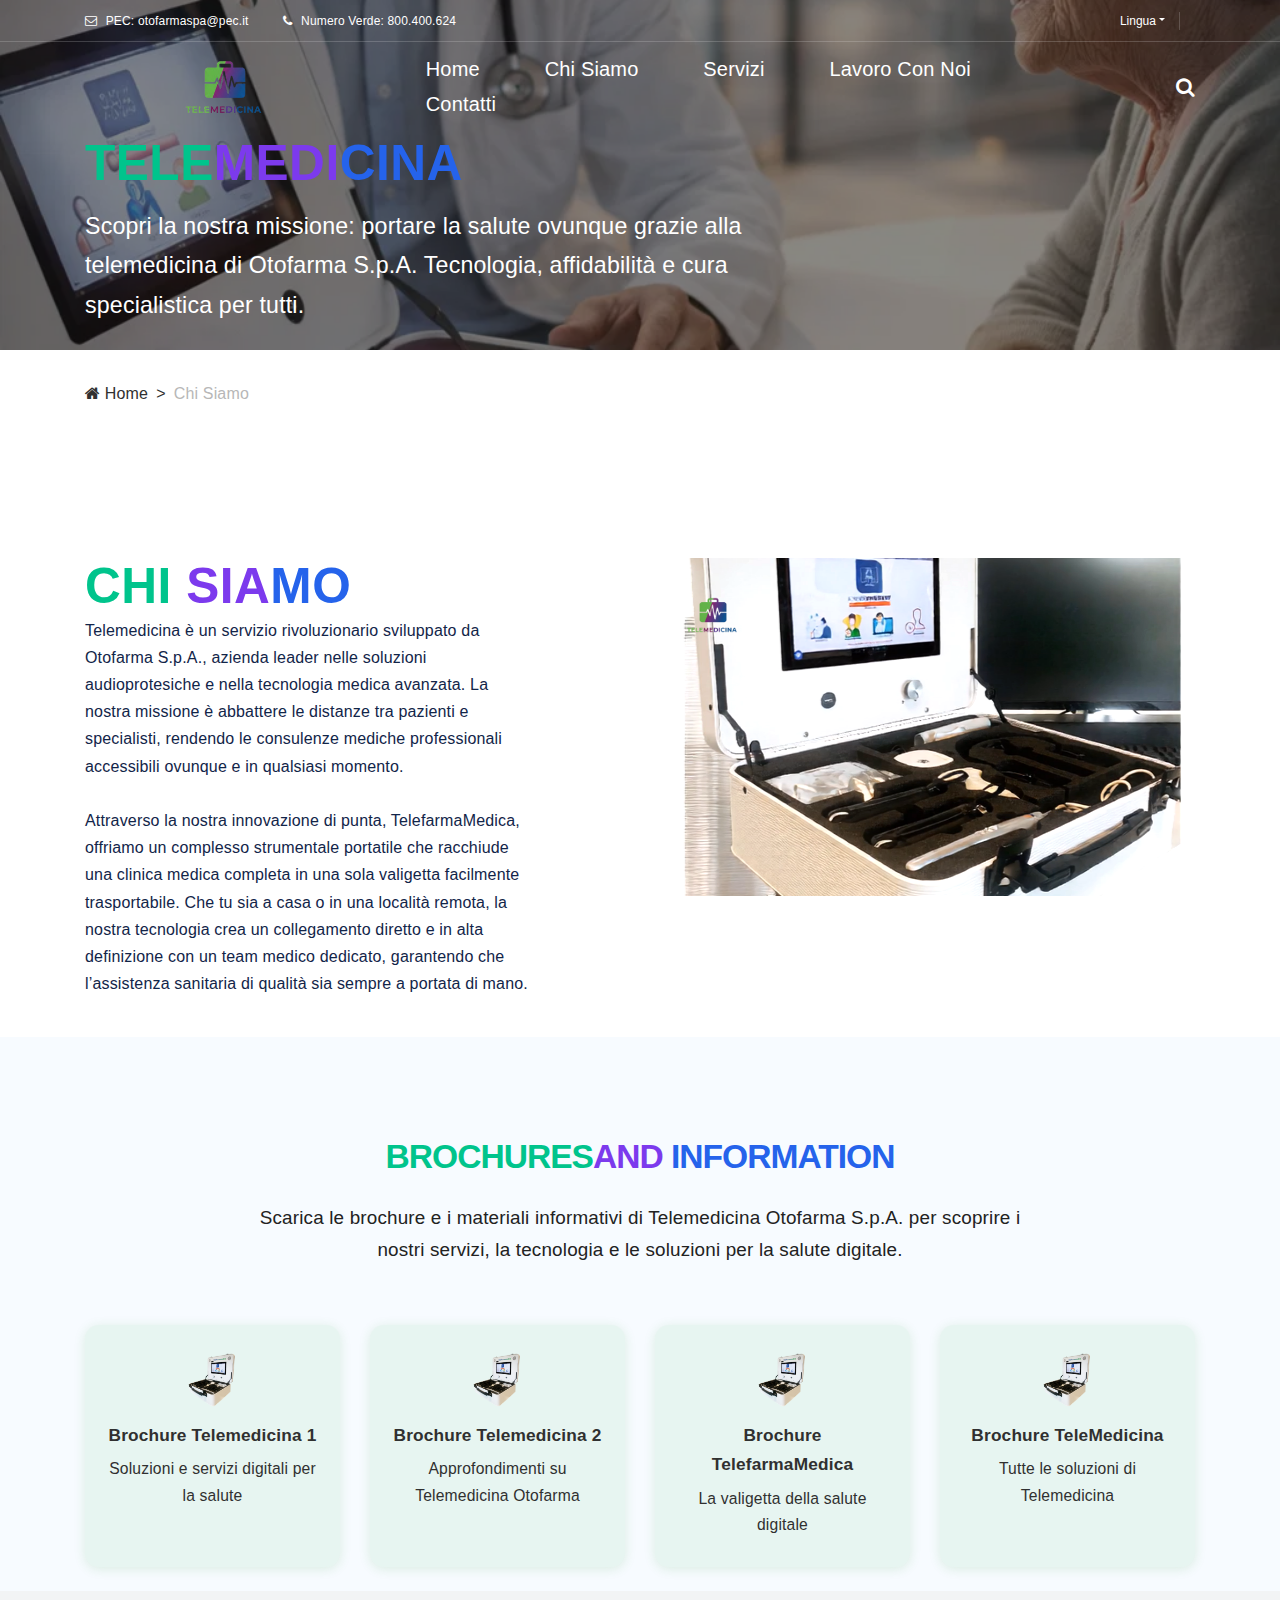
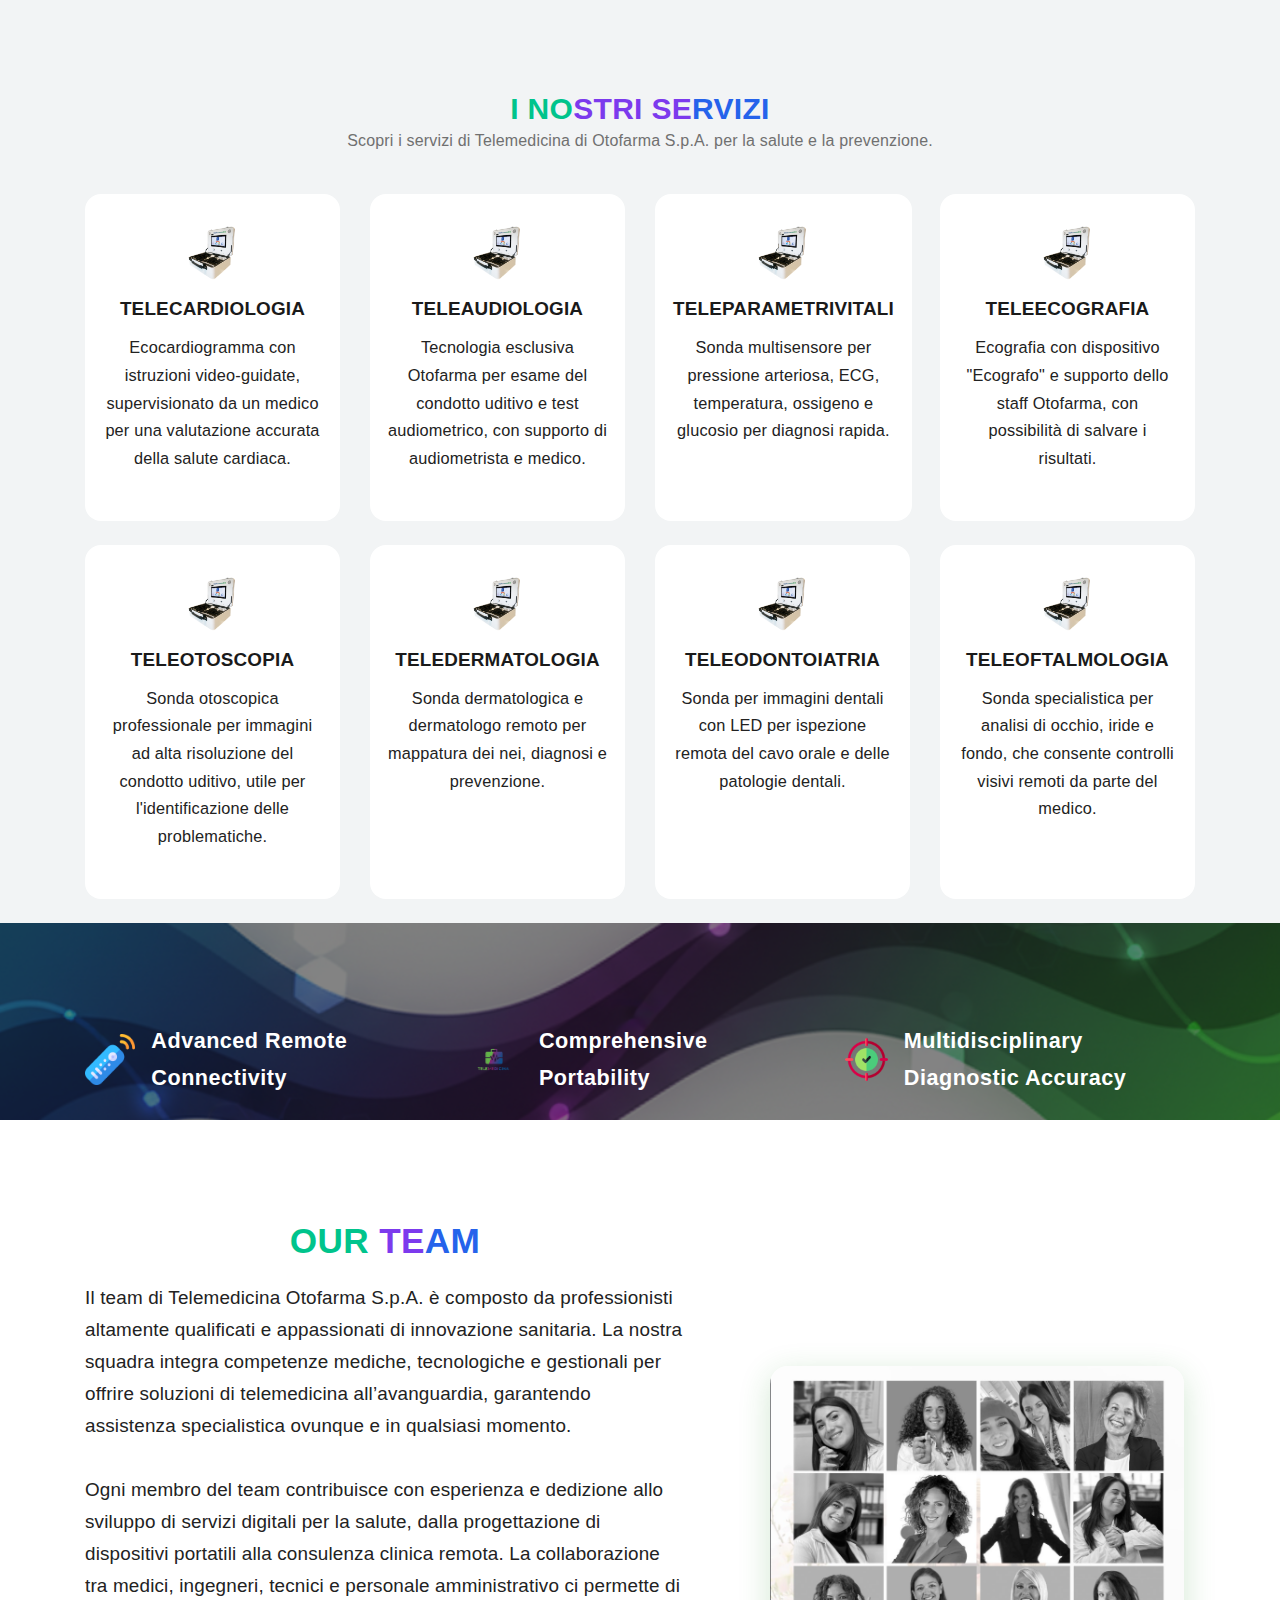
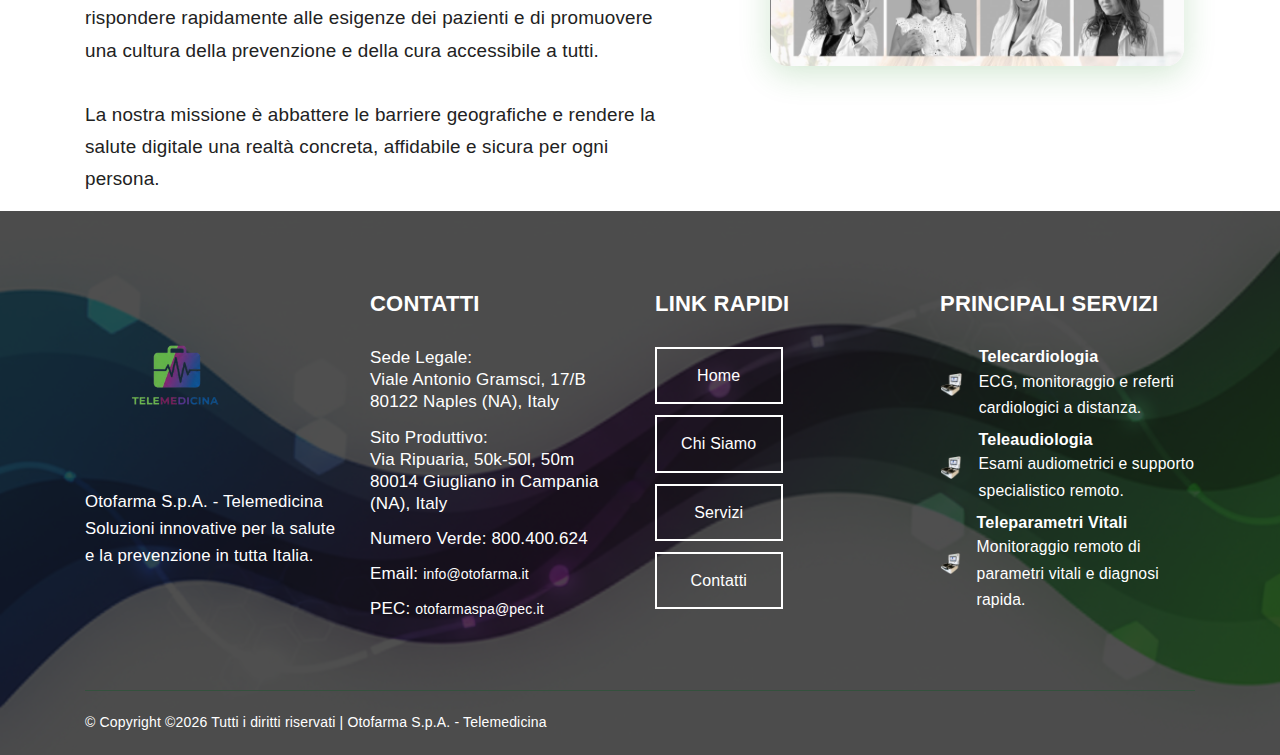
<file: about.html>
<!-- This file will be renamed to who_we_are.html -->
<html lang="it">

<head>
    <meta charset="UTF-8">
    <meta name="description" content="">
    <meta http-equiv="X-UA-Compatible" content="IE=edge">
    <meta name="viewport" content="width=device-width, initial-scale=1, shrink-to-fit=no">
    <!-- The above 4 meta tags *must* come first in the head; any other head content must come *after* these tags -->

    <!-- Title -->
    <title>Chi Siamo - Telemedicina Otofarma S.p.A.</title>

    <!-- Favicon -->
    <link rel="icon" type="image/png" sizes="64x64" href="img/bg-img/logo.png">
    <link rel="icon" type="image/png" sizes="192x192" href="img/bg-img/logo.png">
    <link rel="icon" type="image/png" sizes="256x256" href="img/bg-img/logo.png">

    <!-- Core Stylesheet -->
    <link rel="stylesheet" href="style.css">
    <style>
    /* Transizioni e hover eleganti */
    .btn, .alazea-btn, button, .footer-nav a, .widget-nav a {
        transition: background 0.3s, color 0.3s, box-shadow 0.3s, transform 0.2s;
    }
    .btn:hover, .alazea-btn:hover, button:hover, .footer-nav a:hover, .widget-nav a:hover {
        background: #228B22 !important;
        color: #fff !important;
        box-shadow: 0 4px 18px rgba(0,0,0,0.13);
        transform: translateY(-2px) scale(1.04);
        text-decoration: none;
    }
    img, .service-icon img, .cf-icon img, .footer-logo img, .product-thumbnail img {
        transition: box-shadow 0.3s, transform 0.3s, filter 0.3s;
    }
    img:hover, .service-icon img:hover, .cf-icon img:hover, .footer-logo img:hover, .product-thumbnail img:hover {
        box-shadow: 0 8px 32px rgba(0,0,0,0.18);
        transform: scale(1.06) rotate(-2deg);
        filter: brightness(1.08);
    }
    h2, h5, .section-heading h2, .single-benefits-area h5, .single-service-area h5 {
        transition: color 0.3s, text-shadow 0.3s, transform 0.2s;
    }
    h2:hover, h5:hover, .section-heading h2:hover, .single-benefits-area h5:hover, .single-service-area h5:hover {
        color: #228B22 !important;
        text-shadow: 0 2px 12px #228B2244;
        transform: scale(1.04);
    }
    /* Footer social icon hover color fix */
    .footer-area .social-info a:hover i {
        color: #228B22 !important;
        background: none !important;
    }
    </style>

    <!-- Sticky Menu Plugin -->
    <script src="js/plugins/plugins.js"></script>
    <script src="js/active.js"></script>

</head>

<body>
    <!-- Preloader -->
    <div class="preloader d-flex align-items-center justify-content-center" style="position:fixed; top:0; left:0; width:100vw; height:100vh; background: linear-gradient(135deg, var(--primary-blue) 0%, var(--accent-violet) 100%); z-index:9999;">
        <div class="preloader-circle" style="border: 6px solid var(--primary-blue); border-top: 6px solid var(--accent-violet);"></div>
        <div class="preloader-img" style="display: flex; align-items: center; justify-content: center; height: 240px; width: 240px;">
            <img src="img/bg-img/logo.png" alt="Logo" style="max-height: 240px; max-width: 240px; object-fit: contain; margin: 0; padding: 0; border-radius: 16px;">
        </div>
    </div>

    <!-- ##### Header Area Start ##### -->
    <header class="header-area">

        <!-- ***** Top Header Area ***** -->
        <div class="top-header-area">
            <div class="container">
                <div class="row">
                    <div class="col-12">
                        <div class="top-header-content d-flex align-items-center justify-content-between">
                            <!-- Top Header Content -->
                            <div class="top-header-meta">
                                <a href="#" data-toggle="tooltip" data-placement="bottom" title="otofarmaspa@pec.it"><i class="fa fa-envelope-o" aria-hidden="true" style="color:var(--primary-blue);"></i> <span style="color:#ffffff;">PEC: otofarmaspa@pec.it</span></a>
                                <a href="#" data-toggle="tooltip" data-placement="bottom" title="800.400.624"><i class="fa fa-phone" aria-hidden="true" style="color:var(--primary-blue);"></i> <span style="color:#fffefe;">Numero Verde: 800.400.624</span></a>
                            </div>

                            <!-- Top Header Content -->
                            <div class="top-header-meta d-flex">
                                <!-- Language Dropdown -->
                                <div class="language-dropdown">
                                    <div class="dropdown">
                                        <button class="btn btn-secondary dropdown-toggle mr-30" type="button" id="dropdownMenuButton" data-toggle="dropdown" aria-haspopup="true" aria-expanded="false">Lingua</button>
                                        <div class="dropdown-menu" aria-labelledby="dropdownMenuButton">
                                            <a class="dropdown-item language-option" href="#" data-lang="it">Italiano</a>
                                            <a class="dropdown-item language-option disabled" href="#" data-lang="en-uk">Inglese UK (non disponibile)</a>
                                            <a class="dropdown-item language-option disabled" href="#" data-lang="en-usa">Inglese USA (non disponibile)</a>
                                        </div>
                                    </div>
                                </div>
                            </div>
                        </div>
                    </div>
                </div>
            </div>
        </div>

        <!-- ***** Navbar Area ***** -->
        <div class="alazea-main-menu">
            <div class="classy-nav-container breakpoint-off">
                <div class="container">
                    <!-- Menu -->
                    <nav class="classy-navbar justify-content-between" id="alazeaNav">

                        <!-- Nav Brand -->
                        <a href="index.html" class="nav-brand" style="border-radius:12px; padding:4px 12px; display:inline-block;">
                            <img src="img/bg-img/logo.png" alt="Telemedicina Logo" style="height: 140px; width:260px; display:block; border-radius:12px; object-fit:contain;">
                        </a>

                        <!-- Navbar Toggler -->
                        <div class="classy-navbar-toggler">
                            <span class="navbarToggler"><span></span><span></span><span></span></span>
                        </div>

                        <!-- Menu -->
                        <div class="classy-menu">

                            <!-- Close Button -->
                            <div class="classycloseIcon">
                                <div class="cross-wrap"><span class="top"></span><span class="bottom"></span></div>
                            </div>

                            <!-- Navbar Start -->
                            <div class="classynav">
                                <ul>
                                    <li><a href="index.html">Home</a></li>
                                    <li><a href="about.html">Chi Siamo</a></li>
                                    <li><a href="products_services.html">Servizi</a></li>
                                    <li><a href="career.html">Lavoro con Noi</a></li>
                                    <li><a href="contact.html">Contatti</a></li>
                                </ul>

                                <!-- Search Icon -->
                                <div id="searchIcon">
                                    <i class="fa fa-search" aria-hidden="true"></i>
                                </div>

                            </div>
                            <!-- Navbar End -->
                        </div>
                    </nav>

                    <!-- Search Form -->
                    <div class="search-form">
                        <form action="#" method="get">
                            <input type="search" name="search" id="search" placeholder="Inserisci le parole chiave e premi invio...">
                            <button type="submit" class="d-none"></button>
                        </form>
                        <!-- Close Icon -->
                        <div class="closeIcon"><i class="fa fa-times" aria-hidden="true"></i></div>
                    </div>
                </div>
            </div>
        </div>
    </header>
    <!-- ##### Header Area End ##### -->

    <!-- ##### Breadcrumb Area Start ##### -->
    <div class="breadcrumb-area">
        <!-- Top Breadcrumb Area -->
        <div class="top-breadcrumb-area bg-img bg-overlay d-flex align-items-center justify-content-start" style="background-image: url(img/bg-img/HERO\ 2.webp); min-height: 320px; background-size: cover; background-position: center;">
            <div class="container">
                <div class="row">
                    <div class="col-12 col-lg-8">
                        <div class="hero-content" style="padding: 48px 0 32px 0;">
                            <h2 style="font-size:3.1rem; font-weight:700; font-family:'Segoe UI','Arial',sans-serif; letter-spacing:0.01em;">
                                <span style="color:var(--secondary-green);">TELE</span><span style="color:var(--accent-violet);">MEDI</span><span style="color:var(--primary-blue);">CINA</span>
                            </h2>
                            <p style="font-size:1.45rem; font-weight:500; color:#fff; margin-top:1.1rem; margin-bottom:2.1rem; max-width:700px;">Scopri la nostra missione: portare la salute ovunque grazie alla telemedicina di Otofarma S.p.A. Tecnologia, affidabilità e cura specialistica per tutti.</p>
                        </div>
                    </div>
                </div>
            </div>
        </div>
        <div class="container">
            <div class="row">
                <div class="col-12">
                    <nav aria-label="breadcrumb">
                        <ol class="breadcrumb">
                            <li class="breadcrumb-item"><a href="index.html"><i class="fa fa-home"></i> Home</a></li>
                            <li class="breadcrumb-item active" aria-current="page">Chi Siamo</li>
                        </ol>
                    </nav>
                </div>
            </div>
        </div>
    </div>
    <!-- ##### Breadcrumb Area End ##### -->

    <!-- ##### About Area Start ##### -->
    <section class="about-us-area section-padding-100-0">
        <div class="container"> 
            <div class="row justify-content-between">
                <div class="col-12 col-lg-5">
                    <!-- Section Heading -->
                    <div class="section-heading">
                        <h2 style="font-size:3.1rem; font-weight:700; font-family:'Segoe UI','Arial',sans-serif; letter-spacing:0.01em;">
                            <span style="color:var(--secondary-green);">CHI&nbsp;</span><span style="color:var(--accent-violet);">SIA</span><span style="color:var(--primary-blue);">MO</span>
                        </h2>
                        <p style="color:hsl(220, 60%, 18%);">Telemedicina è un servizio rivoluzionario sviluppato da Otofarma S.p.A., azienda leader nelle soluzioni audioprotesiche e nella tecnologia medica avanzata. La nostra missione è abbattere le distanze tra pazienti e specialisti, rendendo le consulenze mediche professionali accessibili ovunque e in qualsiasi momento.<br><br>Attraverso la nostra innovazione di punta, TelefarmaMedica, offriamo un complesso strumentale portatile che racchiude una clinica medica completa in una sola valigetta facilmente trasportabile. Che tu sia a casa o in una località remota, la nostra tecnologia crea un collegamento diretto e in alta definizione con un team medico dedicato, garantendo che l’assistenza sanitaria di qualità sia sempre a portata di mano.</p>
                    </div>
        
                </div>

                <div class="col-12 col-lg-6">
                    <div class="chi-siamo-video-area" style="position:relative; width:100%; height:340px; overflow:hidden; display:flex; align-items:center; justify-content:center;">
                        <div style="position:absolute; left:50%; top:50%; transform:translate(-50%,-50%); width:98%; height:98%; border-radius:32px; padding:0; box-sizing:border-box; background: linear-gradient(120deg, #00c48c 0%, #7c3aed 50%, #2563eb 100%); display:flex; align-items:center; justify-content:center; z-index:1;">
                            <div style="width:100%; height:100%; border-radius:28px; background:#fff; padding:10px; box-sizing:border-box; display:flex; align-items:center; justify-content:center;">
                                <video id="chisiamo-video" src="img/bg-img/chisiamo.mp4" autoplay loop muted playsinline style="width:100%; height:100%; object-fit:cover; transform: scaleX(-1) scale(1.08); filter: brightness(1.08); border-radius:18px; border:none; background:transparent; display:block;">
                                    Il tuo browser non supporta il video HTML5.
                                </video>
                            </div>
                        </div>
                        <img src="img/bg-img/logo.png" alt="Logo" style="position:absolute; top:12px; left:12px; height:92px; width:auto; z-index:2; border-radius:12px; padding:0; box-shadow:none; background:none;">
                    </div>
                </div>
            </div>
        </div>

        <div class="container">
            <!-- Removed border line as requested -->
        </div>
    </section>

    <!-- ##### Reports & Prevention Section Start ##### -->
    <section class="aia-reports-area section-padding-100-0" style="background:#f7fbff;">
        <div class="container">
            <div class="row justify-content-center mb-4">
                <div class="col-12 text-center">
                    <h2 class="section-title mb-4" style="font-size:2.1rem; font-weight:800; letter-spacing:-1px;">
                        <span style="color:var(--secondary-green)">BROCHURES</span><span style="color:var(--accent-violet)">AND</span><span style="color:var(--primary-blue)"> INFORMATION</span>
                    </h2>
                    <p style="color:#222; font-size:1.18rem; max-width:800px; margin:0 auto 2.2rem auto; text-align:center; font-weight:500;">Scarica le brochure e i materiali informativi di Telemedicina Otofarma S.p.A. per scoprire i nostri servizi, la tecnologia e le soluzioni per la salute digitale.</p>
                </div>
            </div>
            <div class="row">
                <!-- Brochure 1 -->
                <div class="col-12 col-md-6 col-lg-3 mb-4 d-flex align-items-stretch">
                    <a href="img/bg-img/telemedicina%20(1).pdf" download class="aia-doc-card w-100 text-center aia-doc-hover" style="background:rgba(183,228,199,0.25); border-radius:14px; box-shadow:0 2px 12px #228B2222; padding:28px 18px; display:flex; flex-direction:column; align-items:center; text-decoration:none; transition:box-shadow 0.2s, transform 0.2s, background 0.2s; position:relative;">
                        <img src="img/bg-img/valigetta01-1.png" alt="Brochure Telemedicina 1" style="width:54px; height:54px; margin-bottom:14px; object-fit:contain;">
                        <div style="color:var(--secondary-green); font-weight:700; font-size:1.08rem;">Brochure Telemedicina 1</div>
                        <div style="color:var(--primary-blue); font-size:0.98rem; margin-top:6px;">Soluzioni e servizi digitali per la salute</div>
                    </a>
                </div>
                <!-- Brochure 2 -->
                <div class="col-12 col-md-6 col-lg-3 mb-4 d-flex align-items-stretch">
                    <a href="img/bg-img/telemedicina%20(2).pdf" download class="aia-doc-card w-100 text-center aia-doc-hover" style="background:rgba(183,228,199,0.25); border-radius:14px; box-shadow:0 2px 12px #228B2222; padding:28px 18px; display:flex; flex-direction:column; align-items:center; text-decoration:none; transition:box-shadow 0.2s, transform 0.2s, background 0.2s; position:relative;">
                        <img src="img/bg-img/valigetta01-1.png" alt="Brochure Telemedicina 2" style="width:54px; height:54px; margin-bottom:14px; object-fit:contain;">
                        <div style="color:var(--secondary-green); font-weight:700; font-size:1.08rem;">Brochure Telemedicina 2</div>
                        <div style="color:var(--primary-blue); font-size:0.98rem; margin-top:6px;">Approfondimenti su Telemedicina Otofarma</div>
                    </a>
                </div>
                <!-- Brochure 3 -->
                <div class="col-12 col-md-6 col-lg-3 mb-4 d-flex align-items-stretch">
                    <a href="img/bg-img/Brochure%20Telefarmamedica%20.pdf" download class="aia-doc-card w-100 text-center aia-doc-hover" style="background:rgba(183,228,199,0.25); border-radius:14px; box-shadow:0 2px 12px #228B2222; padding:28px 18px; display:flex; flex-direction:column; align-items:center; text-decoration:none; transition:box-shadow 0.2s, transform 0.2s, background 0.2s; position:relative;">
                        <img src="img/bg-img/valigetta01-1.png" alt="Brochure TelefarmaMedica" style="width:54px; height:54px; margin-bottom:14px; object-fit:contain;">
                        <div style="color:var(--secondary-green); font-weight:700; font-size:1.08rem;">Brochure TelefarmaMedica</div>
                        <div style="color:var(--primary-blue); font-size:0.98rem; margin-top:6px;">La valigetta della salute digitale</div>
                    </a>
                </div>
                <!-- Brochure 4 -->
                <div class="col-12 col-md-6 col-lg-3 mb-4 d-flex align-items-stretch">
                    <a href="img/bg-img/Brochure%20TeleMedicina.pdf" download class="aia-doc-card w-100 text-center aia-doc-hover" style="background:rgba(183,228,199,0.25); border-radius:14px; box-shadow:0 2px 12px #228B2222; padding:28px 18px; display:flex; flex-direction:column; align-items:center; text-decoration:none; transition:box-shadow 0.2s, transform 0.2s, background 0.2s; position:relative;">
                        <img src="img/bg-img/valigetta01-1.png" alt="Brochure TeleMedicina" style="width:54px; height:54px; margin-bottom:14px; object-fit:contain;">
                        <div style="color:var(--secondary-green); font-weight:700; font-size:1.08rem;">Brochure TeleMedicina</div>
                        <div style="color:var(--primary-blue); font-size:0.98rem; margin-top:6px;">Tutte le soluzioni di Telemedicina</div>
                    </a>
                </div>
            </div>
        </div>
    </section>
    <!-- ##### Reports & Prevention Section End ##### -->
    <!-- ##### About Area End ##### -->

    <!-- ##### Service Area Start ##### -->
    <!-- ##### Service Area Start ##### -->
    <section class="our-services-area bg-gray section-padding-100-0">
        <div class="container">
            <div class="row">
                <div class="col-12">
                    <div class="section-heading text-center">
                                                <h2>
                                                    <span style="color:var(--secondary-green);">I&nbsp;NO</span><span style="color:var(--accent-violet);">STRI&nbsp;SE</span><span style="color:var(--primary-blue);">RVIZI</span>
                                                </h2>
                        <p>Scopri i servizi di Telemedicina di Otofarma S.p.A. per la salute e la prevenzione.</p>
                    </div>
                </div>
            </div>
            <div class="row justify-content-center">
                <!-- Row 1 -->
                <div class="col-12 col-md-6 col-lg-3 mb-4 d-flex align-items-stretch">
                    <div class="custom-service-box text-center animated-service" style="border:2px solid var(--primary-blue); border-radius:16px; padding:32px 18px; background:#fff;">
                                                <img src="img/bg-img/valigetta01-1.png" alt="Telecardiologia" style="width:54px;height:54px;object-fit:contain; margin-bottom:18px;">
                                                <h5 style="font-size:1.18rem; font-weight:600;">
                                                    <span style="color:var(--secondary-green);">TELE</span><span style="color:var(--accent-violet);">CARDIO</span><span style="color:var(--primary-blue);">LOGIA</span>
                                                </h5>
                                                <p style="font-size:1.02rem; color:#222;">Ecocardiogramma con istruzioni video-guidate, supervisionato da un medico per una valutazione accurata della salute cardiaca.</p>
                    </div>
                </div>
                <div class="col-12 col-md-6 col-lg-3 mb-4 d-flex align-items-stretch">
                    <div class="custom-service-box text-center animated-service" style="border:2px solid var(--primary-blue); border-radius:16px; padding:32px 18px; background:#fff;">
                                                <img src="img/bg-img/valigetta01-1.png" alt="Teleaudiologia" style="width:54px;height:54px;object-fit:contain; margin-bottom:18px;">
                                                <h5 style="font-size:1.18rem; font-weight:600;">
                                                    <span style="color:var(--secondary-green);">TELE</span><span style="color:var(--accent-violet);">AUDIO</span><span style="color:var(--primary-blue);">LOGIA</span>
                                                </h5>
                                                <p style="font-size:1.02rem; color:#222;">Tecnologia esclusiva Otofarma per esame del condotto uditivo e test audiometrico, con supporto di audiometrista e medico.</p>
                    </div>
                </div>
                <div class="col-12 col-md-6 col-lg-3 mb-4 d-flex align-items-stretch">
                    <div class="custom-service-box text-center animated-service" style="border:2px solid var(--primary-blue); border-radius:16px; padding:32px 18px; background:#fff;">
                                                <img src="img/bg-img/valigetta01-1.png" alt="Teleparametri Vitali" style="width:54px;height:54px;object-fit:contain; margin-bottom:18px;">
                                                <h5 style="font-size:1.18rem; font-weight:600;">
                                                    <span style="color:var(--secondary-green);">TELE</span><span style="color:var(--accent-violet);">PARAMETRI</span><span style="color:var(--primary-blue);">VITALI</span>
                                                </h5>
                                                <p style="font-size:1.02rem; color:#222;">Sonda multisensore per pressione arteriosa, ECG, temperatura, ossigeno e glucosio per diagnosi rapida.</p>
                    </div>
                </div>
                <div class="col-12 col-md-6 col-lg-3 mb-4 d-flex align-items-stretch">
                    <div class="custom-service-box text-center animated-service" style="border:2px solid var(--primary-blue); border-radius:16px; padding:32px 18px; background:#fff;">
                                                <img src="img/bg-img/valigetta01-1.png" alt="Teleecografia" style="width:54px;height:54px;object-fit:contain; margin-bottom:18px;">
                                                <h5 style="font-size:1.18rem; font-weight:600;">
                                                    <span style="color:var(--secondary-green);">TELE</span><span style="color:var(--accent-violet);">ECO</span><span style="color:var(--primary-blue);">GRAFIA</span>
                                                </h5>
                                                <p style="font-size:1.02rem; color:#222;">Ecografia con dispositivo "Ecografo" e supporto dello staff Otofarma, con possibilità di salvare i risultati.</p>
                    </div>
                </div>
                <!-- Row 2 -->
                <div class="col-12 col-md-6 col-lg-3 mb-4 d-flex align-items-stretch">
                    <div class="custom-service-box text-center animated-service" style="border:2px solid var(--primary-blue); border-radius:16px; padding:32px 18px; background:#fff;">
                                                <img src="img/bg-img/valigetta01-1.png" alt="Teleotoscopia" style="width:54px;height:54px;object-fit:contain; margin-bottom:18px;">
                                                <h5 style="font-size:1.18rem; font-weight:600;">
                                                    <span style="color:var(--secondary-green);">TELE</span><span style="color:var(--accent-violet);">OTOSCO</span><span style="color:var(--primary-blue);">PIA</span>
                                                </h5>
                                                <p style="font-size:1.02rem; color:#222;">Sonda otoscopica professionale per immagini ad alta risoluzione del condotto uditivo, utile per l'identificazione delle problematiche.</p>
                    </div>
                </div>
                <div class="col-12 col-md-6 col-lg-3 mb-4 d-flex align-items-stretch">
                    <div class="custom-service-box text-center animated-service" style="border:2px solid var(--primary-blue); border-radius:16px; padding:32px 18px; background:#fff;">
                                                <img src="img/bg-img/valigetta01-1.png" alt="Teledermatologia" style="width:54px;height:54px;object-fit:contain; margin-bottom:18px;">
                                                <h5 style="font-size:1.18rem; font-weight:600;">
                                                    <span style="color:var(--secondary-green);">TELE</span><span style="color:var(--accent-violet);">DERMATO</span><span style="color:var(--primary-blue);">LOGIA</span>
                                                </h5>
                                                <p style="font-size:1.02rem; color:#222;">Sonda dermatologica e dermatologo remoto per mappatura dei nei, diagnosi e prevenzione.</p>
                    </div>
                </div>
                <div class="col-12 col-md-6 col-lg-3 mb-4 d-flex align-items-stretch">
                    <div class="custom-service-box text-center animated-service" style="border:2px solid var(--primary-blue); border-radius:16px; padding:32px 18px; background:#fff;">
                                                <img src="img/bg-img/valigetta01-1.png" alt="Teleodontoiatria" style="width:54px;height:54px;object-fit:contain; margin-bottom:18px;">
                                                <h5 style="font-size:1.18rem; font-weight:600;">
                                                    <span style="color:var(--secondary-green);">TELE</span><span style="color:var(--accent-violet);">ODONTO</span><span style="color:var(--primary-blue);">IATRIA</span>
                                                </h5>
                                                <p style="font-size:1.02rem; color:#222;">Sonda per immagini dentali con LED per ispezione remota del cavo orale e delle patologie dentali.</p>
                    </div>
                </div>
                <div class="col-12 col-md-6 col-lg-3 mb-4 d-flex align-items-stretch">
                    <div class="custom-service-box text-center animated-service" style="border:2px solid var(--primary-blue); border-radius:16px; padding:32px 18px; background:#fff;">
                                                <img src="img/bg-img/valigetta01-1.png" alt="Teleoftalmologia" style="width:54px;height:54px;object-fit:contain; margin-bottom:18px;">
                                                <h5 style="font-size:1.18rem; font-weight:600;">
                                                    <span style="color:var(--secondary-green);">TELE</span><span style="color:var(--accent-violet);">OFTALM</span><span style="color:var(--primary-blue);">OLOGIA</span>
                                                </h5>
                                                <p style="font-size:1.02rem; color:#222;">Sonda specialistica per analisi di occhio, iride e fondo, che consente controlli visivi remoti da parte del medico.</p>
                    </div>
                </div>
            </div>
        </div>
        <style>
        .animated-service {
            transition: transform 0.25s, box-shadow 0.25s;
        }
        .animated-service:hover {
            transform: scale(1.07);
            box-shadow: 0 8px 32px #228B2233;
            z-index: 2;
        }
        </style>
    </section>

    <!-- ##### Testimonial Area Start ##### -->
    <!-- ##### Testimonial Area End ##### -->

    <!-- ##### Cool Facts Area Start ##### -->
    <section class="cool-facts-area bg-img section-padding-100-0" style="position:relative; background-image: url('img/bg-img/FOOTER.png'); background-size:cover; background-position:center;">
        <div style="position:absolute;top:0;left:0;width:100%;height:100%;background:rgba(30,30,30,0.55);z-index:1;"></div>
        <div class="container" style="position:relative;z-index:2;">
            <div class="row justify-content-center">
                <div class="col-12 col-md-4 mb-4 d-flex align-items-center justify-content-center">
                    <div class="cf-icon mr-3">
                        <img src="img/bg-img/controller.png" alt="Advanced Remote Connectivity" style="width:60px;height:60px;object-fit:contain;">
                    </div>
                    <div>
                        <span style="color:#fff; font-size:1.35rem; font-weight:700; letter-spacing:0.5px;">Advanced Remote Connectivity</span>
                    </div>
                </div>
                <div class="col-12 col-md-4 mb-4 d-flex align-items-center justify-content-center">
                    <div class="cf-icon mr-3">
                        <img src="img/bg-img/logo.png" alt="Comprehensive Portability" style="width:60px;height:60px;object-fit:contain;">
                    </div>
                    <div>
                        <span style="color:#fff; font-size:1.35rem; font-weight:700; letter-spacing:0.5px;">Comprehensive Portability</span>
                    </div>
                </div>
                <div class="col-12 col-md-4 mb-4 d-flex align-items-center justify-content-center">
                    <div class="cf-icon mr-3">
                        <img src="img/bg-img/accuracy.png" alt="Multidisciplinary Diagnostic Accuracy" style="width:60px;height:60px;object-fit:contain;">
                    </div>
                    <div>
                        <span style="color:#fff; font-size:1.35rem; font-weight:700; letter-spacing:0.5px;">Multidisciplinary Diagnostic Accuracy</span>
                    </div>
                </div>
            </div>
        </div>
    </section>
    <!-- ##### Cool Facts Area End ##### -->

    <!-- ##### Team Area Start ##### -->
    <section class="team-area section-padding-100-0">
        <div class="container">
            <div class="row align-items-center">
                <div class="col-lg-7 col-12 d-flex justify-content-start pr-lg-4 pr-0" style="padding-right:32px;">
                    <div class="team-text-animated" style="width:100%; max-width:600px; animation: slideInLeftTeam 1.2s cubic-bezier(.4,0,.2,1);">
                        <h2 style="font-size:2.2rem; font-weight:700; font-family:'Segoe UI','Arial',sans-serif; letter-spacing:0.01em; margin-bottom:1.2rem; text-align:center;">
                            <span style="color:var(--secondary-green);">OUR&nbsp;</span><span style="color:var(--accent-violet);">TE</span><span style="color:var(--primary-blue);">AM</span>
                        </h2>
                        <p style="font-size: 1.18rem; color: #222; line-height: 1.7; text-align:left;">
                            Il team di Telemedicina Otofarma S.p.A. è composto da professionisti altamente qualificati e appassionati di innovazione sanitaria. La nostra squadra integra competenze mediche, tecnologiche e gestionali per offrire soluzioni di telemedicina all’avanguardia, garantendo assistenza specialistica ovunque e in qualsiasi momento.<br><br>
                            Ogni membro del team contribuisce con esperienza e dedizione allo sviluppo di servizi digitali per la salute, dalla progettazione di dispositivi portatili alla consulenza clinica remota. La collaborazione tra medici, ingegneri, tecnici e personale amministrativo ci permette di rispondere rapidamente alle esigenze dei pazienti e di promuovere una cultura della prevenzione e della cura accessibile a tutti.<br><br>
                            La nostra missione è abbattere le barriere geografiche e rendere la salute digitale una realtà concreta, affidabile e sicura per ogni persona.
                        </p>
                    </div>
                </div>
                <div class="col-lg-5 col-12 d-flex flex-column align-items-center align-items-lg-start pl-lg-4 pl-0" style="padding-left:32px;">
                    <div style="width:100%; display:flex; flex-direction:column; align-items:center; justify-content:center;">
                        <img src="img/bg-img/team.png" alt="Telemedicina Team" style="max-width:520px; width:95%; height:auto; border-radius:18px; display:block; box-shadow:0 8px 32px #228B2233;">
                    </div>
                </div>
            </div>
        </div>
        <style>
        @keyframes slideInLeftTeam {
            from { opacity: 0; transform: translateX(-80px); }
            to { opacity: 1; transform: translateX(0); }
        }
        @keyframes slideInRightTeam {
            from { opacity: 0; transform: translateX(80px); }
            to { opacity: 1; transform: translateX(0); }
        }
        .team-text-animated { opacity: 0; animation-fill-mode: forwards; animation-delay: 0.2s; }
        .team-image-animated { opacity: 0; animation-fill-mode: forwards; animation-delay: 0.2s; }
        .team-text-animated, .team-image-animated { opacity: 1; }
        @media (max-width: 991px) {
            .team-text-animated, .team-image-animated { max-width: 100% !important; min-width: 0 !important; }
        }

        </style>

    <!-- ##### Prenota Consulenza Section Start ##### -->
    <!-- ...existing code... -->
        
        </style>
    </section>
    </section>
    <!-- ##### Prenota Consulenza Section End ##### -->

    <!-- ##### Team Area End ##### -->

  <!-- ##### Footer Area Start ##### -->
    <footer class="footer-area bg-img" style="position: relative; background-image: url(img/bg-img/FOOTER.png); background-color: transparent; background-blend-mode: normal;">
        <div style="position: absolute; left: 0; top: 0; width: 100%; height: 100%; background: rgba(20,20,20,0.75); z-index: 0;"></div>
        <!-- Main Footer Area -->
        <div class="main-footer-area" style="position: relative; z-index: 1;">
            <div class="container">
                <div class="row">
                    <!-- Single Footer Widget: Logo/Info -->
                    <div class="col-12 col-sm-6 col-lg-3">
                        <div class="single-footer-widget">
                            <div class="footer-logo mb-30">
                                <a href="#" style="border-radius:12px; padding:4px 12px; display:inline-block;">
                                    <img src="img/bg-img/logo.png" alt="Telemedicina Logo" style="height:160px; width:auto; display:block; border-radius:12px;">
                                </a>
                            </div>
                            <p style="color:#fff; font-size:1.05rem; font-weight:500; line-height:1.6;">Otofarma S.p.A. - Telemedicina<br>Soluzioni innovative per la salute e la prevenzione in tutta Italia.</p>
                        </div>
                    </div>
                    <!-- Single Footer Widget: Contacts -->
                    <div class="col-12 col-sm-6 col-lg-3">
                        <div class="single-footer-widget">
                            <div class="widget-title">
                                                                <h5>
                                                                    <span style="color:var(--secondary-green);">CON</span><span style="color:var(--accent-violet);">TAT</span><span style="color:var(--primary-blue);">TI</span>
                                                                </h5>
                            </div>
                            <div class="contact-information">
                                <p><span>Sede Legale:</span><br>Viale Antonio Gramsci, 17/B<br>80122 Naples (NA), Italy</p>
                                <p><span>Sito Produttivo:</span><br>Via Ripuaria, 50k-50l, 50m<br>80014 Giugliano in Campania (NA), Italy</p>
                                <p><span>Numero Verde:</span> 800.400.624</p>
                                <p><span>Email:</span> <a href="mailto:info@otofarma.it" style="color:#fff;">info@otofarma.it</a></p>
                                <p><span>PEC:</span> <a href="mailto:otofarmaspa@pec.it" style="color:#fff;">otofarmaspa@pec.it</a></p>
                            </div>
                        </div>
                    </div>
                    <!-- Single Footer Widget: Rapid Links (with improved style) -->
                    <div class="col-12 col-sm-6 col-lg-3">
                        <div class="single-footer-widget">
                            <div class="widget-title">
                                                                <h5>
                                                                    <span style="color:var(--secondary-green);">LINK&nbsp;</span><span style="color:var(--accent-violet);">RA</span><span style="color:var(--primary-blue);">PIDI</span>
                                                                </h5>
                            </div>
                            <nav class="widget-nav">
                                <ul style="padding-left:0; margin:0; display:block;">
                                    <li style="margin-bottom:10px; width:100%; display:block;"><a href="index.html" class="footer-link-btn">Home</a></li>
                                    <li style="margin-bottom:10px; width:100%; display:block;"><a href="about.html" class="footer-link-btn">Chi Siamo</a></li>
                                    <li style="margin-bottom:10px; width:100%; display:block;"><a href="products_services.html" class="footer-link-btn">Servizi</a></li>
                                    
                                    <li style="margin-bottom:10px; width:100%; display:block;"><a href="contact.html" class="footer-link-btn">Contatti</a></li>
                                </ul>
                                <style>
                                .footer-link-btn {
                                    display: block;
                                    width: 100%;
                                    padding: 13px 0;
                                    
                                    color: #222;
                                    font-weight: 700;
                                    font-size: 1.08rem;
                                    text-align: center;
                                    text-decoration: none;
                                    border-radius: 0;
                                    border: 2px solid #fff;
                                    box-shadow: none;
                                    transition: background 0.18s, color 0.18s, border-color 0.18s;
                                    margin: 0;
                                }
                                .footer-link-btn:hover, .footer-link-btn:focus {
                                    background: #fff;
                                    color: #228B22;
                                    border-color: #228B22;
                                    text-decoration: none;
                                }
                                </style>
                            </nav>
                        </div>
                    </div>
                    <!-- Single Footer Widget: Main Services -->
                    <div class="col-12 col-sm-6 col-lg-3">
                        <div class="single-footer-widget">
                            <div class="widget-title">
                                                                <h5>
                                                                    <span style="color:var(--secondary-green);">PRINCIPALI&nbsp;</span><span style="color:var(--accent-violet);">SER</span><span style="color:var(--primary-blue);">VIZI</span>
                                                                </h5>
                            </div>
                            <div class="single-best-seller-product d-flex align-items-center mb-2">
                                <div class="service-icon mr-3" style="width:38px; height:38px; display:flex; align-items:center; justify-content:center; background:var(--secondary-green); border-radius:8px;">
                                    <img src="img/bg-img/valigetta01-1.png" alt="Telecardiologia" style="width:24px; height:24px; object-fit:contain;">
                                </div>
                                <div>
                                    <h6 style="margin-bottom:2px; color:var(--secondary-green); font-weight:700; font-size:1.01rem;">Telecardiologia</h6>
                                    <span style="font-size:0.98rem; color:#e1dfdf;">ECG, monitoraggio e referti cardiologici a distanza.</span>
                                </div>
                            </div>
                            <div class="single-best-seller-product d-flex align-items-center mb-2">
                                <div class="service-icon mr-3" style="width:38px; height:38px; display:flex; align-items:center; justify-content:center; background:var(--accent-violet); border-radius:8px;">
                                    <img src="img/bg-img/valigetta01-1.png" alt="Teleaudiologia" style="width:24px; height:24px; object-fit:contain;">
                                </div>
                                <div>
                                    <h6 style="margin-bottom:2px; color:var(--accent-violet); font-weight:700; font-size:1.01rem;">Teleaudiologia</h6>
                                    <span style="font-size:0.98rem; color:#bdbbbb;">Esami audiometrici e supporto specialistico remoto.</span>
                                </div>
                            </div>
                            <div class="single-best-seller-product d-flex align-items-center">
                                <div class="service-icon mr-3" style="width:38px; height:38px; display:flex; align-items:center; justify-content:center; background:var(--primary-blue); border-radius:8px;">
                                    <img src="img/bg-img/valigetta01-1.png" alt="Teleparametri Vitali" style="width:24px; height:24px; object-fit:contain;">
                                </div>
                                <div>
                                    <h6 style="margin-bottom:2px; color:var(--primary-blue); font-weight:700; font-size:1.01rem;">Teleparametri Vitali</h6>
                                    <span style="font-size:0.98rem; color:#cfc9c9;">Monitoraggio remoto di parametri vitali e diagnosi rapida.</span>
                                </div>
                            </div>
                        </div>
                    </div>
                </div>
            </div>
        </div>
        <!-- Footer Bottom Area -->
        <div class="footer-bottom-area">
            <div class="container">
                <div class="row">
                    <div class="col-12">
                        <div class="border-line"></div>
                    </div>
                    <!-- Copywrite Text -->
                    <div class="col-12 col-md-6">
                        <div class="copywrite-text">
                            <p>&copy; Copyright &copy;2026 Tutti i diritti riservati | Otofarma S.p.A. - Telemedicina</p>
                        </div>
                    </div>
                  
    <!-- ##### Footer Area End ##### -->

    <!-- ##### All Javascript Files ##### -->
    <!-- jQuery-2.2.4 js -->
    <script src="js/jquery/jquery-2.2.4.min.js"></script>
    <!-- Popper js -->
    <script src="js/bootstrap/popper.min.js"></script>
    <!-- Bootstrap js -->
    <script src="js/bootstrap/bootstrap.min.js"></script>
    <!-- All Plugins js -->
    <script src="js/plugins/plugins.js"></script>
    <!-- Active js -->
    <script src="js/active.js"></script>
</body>
<script>
// Language switcher for IT, EN-UK, EN-USA
const translations = {
    it: {
        home: 'Home',
        about: 'Chi Siamo',
        products: 'Prodotti e Servizi',
        contact: 'Contattaci',
        getStarted: 'INIZIA ORA',
        contactUs: 'CONTATTI',
        ourServices: 'I NOSTRI SERVIZI',
        aboutUs: 'CHI SIAMO',
        viewAll: 'Vedi Tutto',
        newsletter: 'Resta in contatto con MaxOto',
        subscribe: 'ISCRIVITI',
        quickLinks: 'LINK RAPIDI',
        bestSeller: 'PRODOTTI PIÙ VENDUTI',
        contacts: 'CONTATTI',
        endo: 'SERIE ENDO',
        cic: 'SERIE CIC',
        medDevice: 'Dispositivo medico CE 0051',
        aboutFooter: 'Chi Siamo',
        contactFooter: 'Contattaci',
        productsFooter: 'Prodotti e Servizi',
        brochureTitle: 'Scarica la Brochure MaxOto',
        brochureCaption: 'Clicca sull’immagine o sul titolo per scaricare il PDF informativo.',
        rollupTitle: 'Scarica il Rollup MaxOto',
        rollupCaption: 'Clicca sull’immagine o sul titolo per scaricare il PDF informativo.'
    },
    'en-uk': {
        home: 'Home',
        about: 'About Us',
        products: 'Products & Services',
        contact: 'Contact Us',
        getStarted: 'GET STARTED',
        contactUs: 'CONTACT US',
        ourServices: 'OUR SERVICES',
        aboutUs: 'ABOUT US',
        viewAll: 'View All',
        newsletter: 'Stay in touch with MaxOto',
        subscribe: 'SUBSCRIBE',
        quickLinks: 'QUICK LINKS',
        bestSeller: 'BEST SELLER',
        contacts: 'CONTACT',
        endo: 'ENDO SERIES',
        cic: 'CIC SERIES',
        medDevice: 'Medical device CE 0051',
        aboutFooter: 'About Us',
        contactFooter: 'Contact Us',
        productsFooter: 'Products & Services',
        brochureTitle: 'Download MaxOto Brochure',
        brochureCaption: 'Click the image or title to download the info PDF.',
        rollupTitle: 'Download MaxOto Rollup',
        rollupCaption: 'Click the image or title to download the info PDF.'
    },
    'en-usa': {
        home: 'Home',
        about: 'About Us',
        products: 'Products & Services',
        contact: 'Contact Us',
        getStarted: 'GET STARTED',
        contactUs: 'CONTACT US',
        ourServices: 'OUR SERVICES',
        aboutUs: 'ABOUT US',
        viewAll: 'View All',
        newsletter: 'Stay in touch with MaxOto',
        subscribe: 'SUBSCRIBE',
        quickLinks: 'QUICK LINKS',
        bestSeller: 'BEST SELLER',
        contacts: 'CONTACT',
        endo: 'ENDO SERIES',
        cic: 'CIC SERIES',
        medDevice: 'Medical device CE 0051',
        aboutFooter: 'About Us',
        contactFooter: 'Contact Us',
        productsFooter: 'Products & Services',
        brochureTitle: 'Download MaxOto Brochure',
        brochureCaption: 'Click the image or title to download the info PDF.',
        rollupTitle: 'Download MaxOto Rollup',
        rollupCaption: 'Click the image or title to download the info PDF.'
    }
};

function setLanguage(lang) {
    const t = translations[lang] || translations['it'];
    // Nav
    document.querySelectorAll('.classynav a').forEach(a => {
        if (a.textContent.trim().toLowerCase() === 'home' || a.textContent.trim() === 'Home') a.textContent = t.home;
        if (a.textContent.trim().toLowerCase() === 'about us' || a.textContent.trim() === 'Chi Siamo') a.textContent = t.about;
        if (a.textContent.trim().toLowerCase() === 'products & services' || a.textContent.trim() === 'Prodotti e Servizi') a.textContent = t.products;
        if (a.textContent.trim().toLowerCase() === 'contact us' || a.textContent.trim() === 'Contattaci') a.textContent = t.contact;
    });
    // Footer nav and quick links
    document.querySelectorAll('.footer-nav a, .widget-nav a').forEach(a => {
        if (a.textContent.trim().toLowerCase() === 'home' ) a.textContent = t.home;
        if (a.textContent.trim().toLowerCase() === 'about us' || a.textContent.trim() === 'Chi Siamo') a.textContent = t.aboutFooter;
        if (a.textContent.trim().toLowerCase() === 'contact us' || a.textContent.trim() === 'Contattaci') a.textContent = t.contactFooter;
        if (a.textContent.trim().toLowerCase() === 'products & services' || a.textContent.trim() === 'Prodotti e Servizi') a.textContent = t.productsFooter;
    });
    // Footer widget titles
    document.querySelectorAll('.widget-title h5').forEach(h5 => {
        if (h5.textContent.trim().toLowerCase() === 'quick link' || h5.textContent.trim() === 'LINK RAPIDI') h5.textContent = t.quickLinks;
        if (h5.textContent.trim().toLowerCase() === 'best seller' || h5.textContent.trim() === 'PRODOTTI PIÙ VENDUTI') h5.textContent = t.bestSeller;
        if (h5.textContent.trim().toLowerCase() === 'contact' || h5.textContent.trim() === 'CONTATTI') h5.textContent = t.contacts;
    });
    // Best seller product names
    document.querySelectorAll('.product-info a').forEach(a => {
        if (a.textContent.trim().toLowerCase() === 'endo series' || a.textContent.trim() === 'SERIE ENDO') a.textContent = t.endo;
        if (a.textContent.trim().toLowerCase() === 'cic series' || a.textContent.trim() === 'SERIE CIC') a.textContent = t.cic;
    });
    document.querySelectorAll('.product-info p').forEach(p => {
        if (p.textContent.trim().toLowerCase() === 'medical device ce 0051' || p.textContent.trim() === 'Dispositivo medico CE 0051') p.textContent = t.medDevice;
    });
    // Example: update buttons
    document.querySelectorAll('.btn.alazea-btn').forEach(btn => {
        if (btn.textContent.trim().toLowerCase() === 'get started') btn.textContent = t.getStarted;
        if (btn.textContent.trim().toLowerCase() === 'contact us') btn.textContent = t.contactUs;
        if (btn.textContent.trim().toLowerCase() === 'view all') btn.textContent = t.viewAll;
        if (btn.textContent.trim().toLowerCase() === 'subscribe') btn.textContent = t.subscribe;
    });
    // Example: update section headings
    document.querySelectorAll('h2').forEach(h2 => {
        if (h2.textContent.trim().toLowerCase() === 'our services') h2.textContent = t.ourServices;
        if (h2.textContent.trim().toLowerCase() === 'about us') h2.textContent = t.aboutUs;
    });
    // Brochure/Rollup titles and captions
    document.querySelectorAll('.post-title h5').forEach(h5 => {
        if (h5.textContent.trim().toLowerCase().includes('brochure')) h5.textContent = t.brochureTitle;
        if (h5.textContent.trim().toLowerCase().includes('rollup')) h5.textContent = t.rollupTitle;
    });
    document.querySelectorAll('.post-excerpt').forEach(p => {
        if (p.textContent.trim().toLowerCase().includes('pdf informativo')) {
            if (p.previousElementSibling && p.previousElementSibling.querySelector('h5') && p.previousElementSibling.querySelector('h5').textContent.toLowerCase().includes('brochure')) {
                p.textContent = t.brochureCaption;
            } else if (p.previousElementSibling && p.previousElementSibling.querySelector('h5') && p.previousElementSibling.querySelector('h5').textContent.toLowerCase().includes('rollup')) {
                p.textContent = t.rollupCaption;
            } else {
                p.textContent = t.brochureCaption;
            }
        }
    });
    // ...add more selectors as needed for full translation
}

document.querySelectorAll('.language-option').forEach(el => {
    el.addEventListener('click', function(e) {
        e.preventDefault();
        setLanguage(this.getAttribute('data-lang'));
    });
});
// Set default language to Italian
setLanguage('it');
</script>
</body>
<script>
window.addEventListener('DOMContentLoaded', function() {
    var video = document.getElementById('chisiamo-video');
    if (video) {
        video.playbackRate = 0.07; // slowest motion
    }
});
</script>
</body>

</html>
</file>
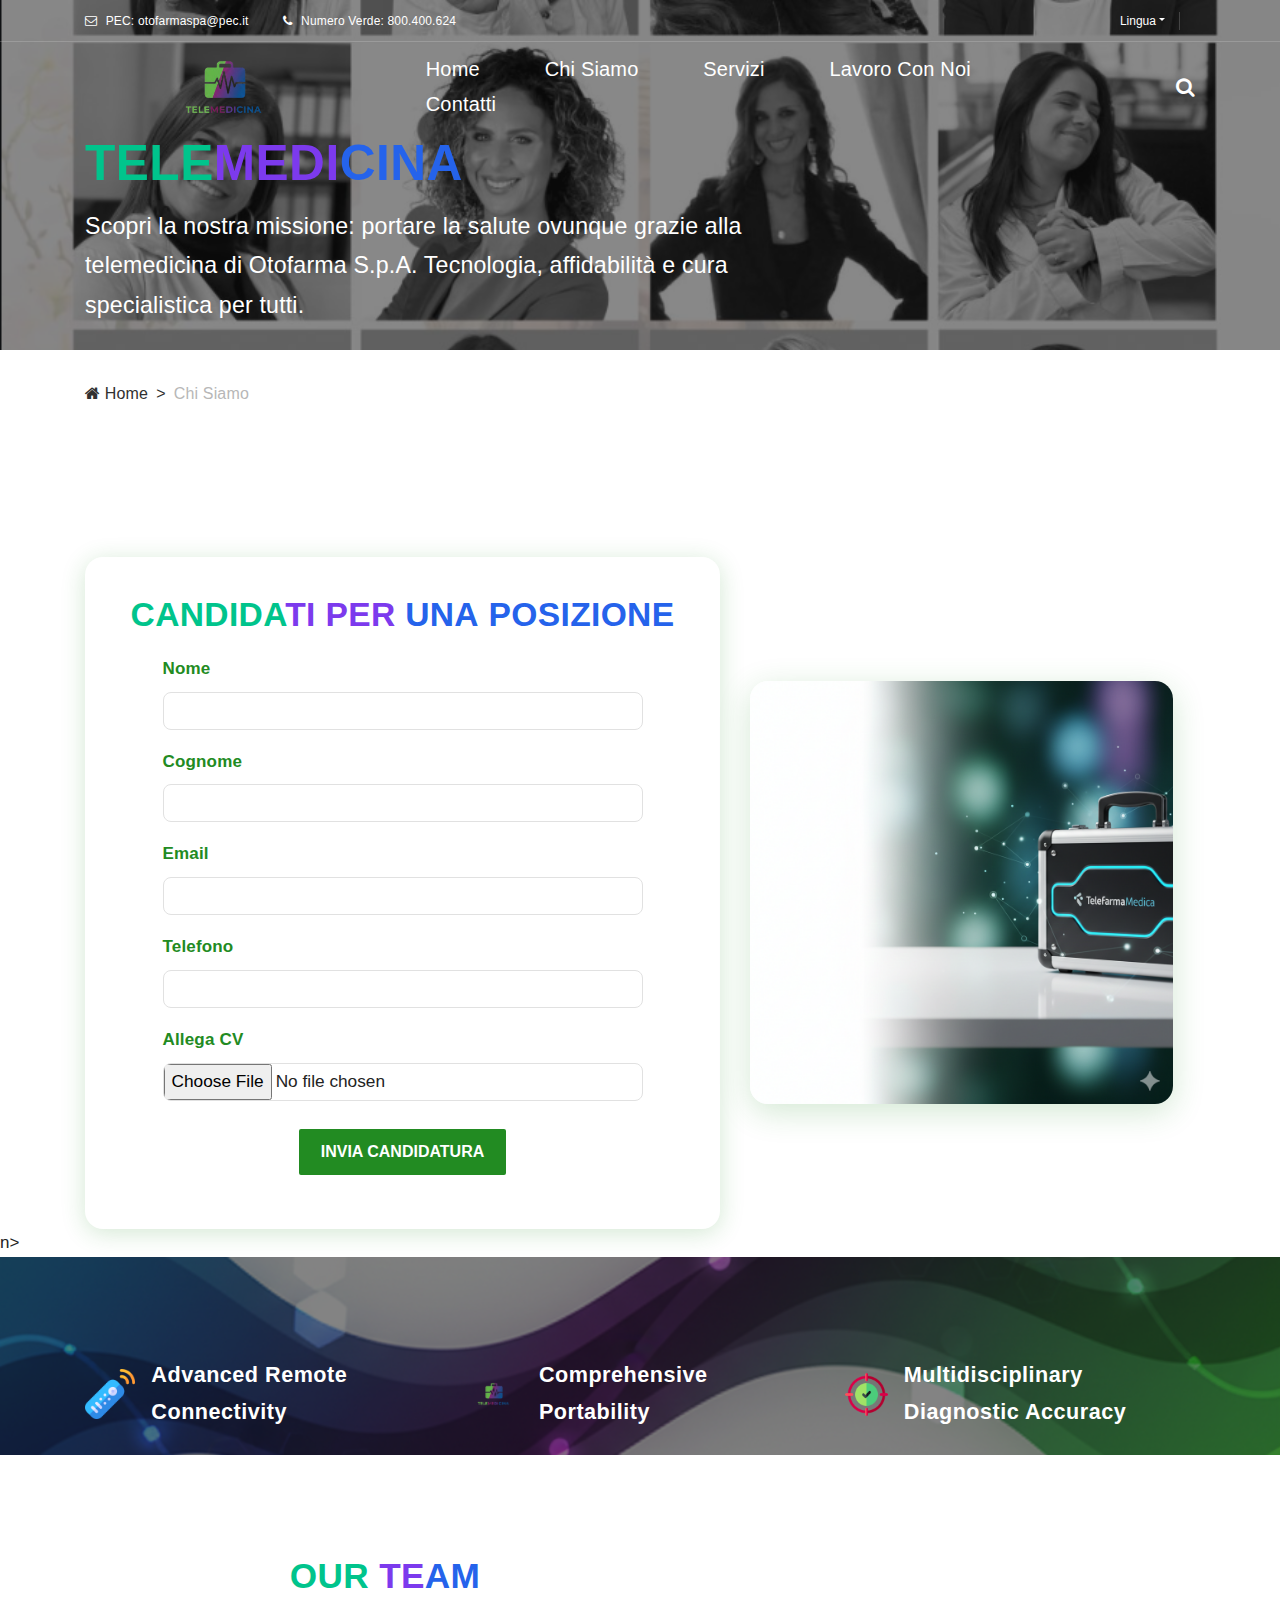
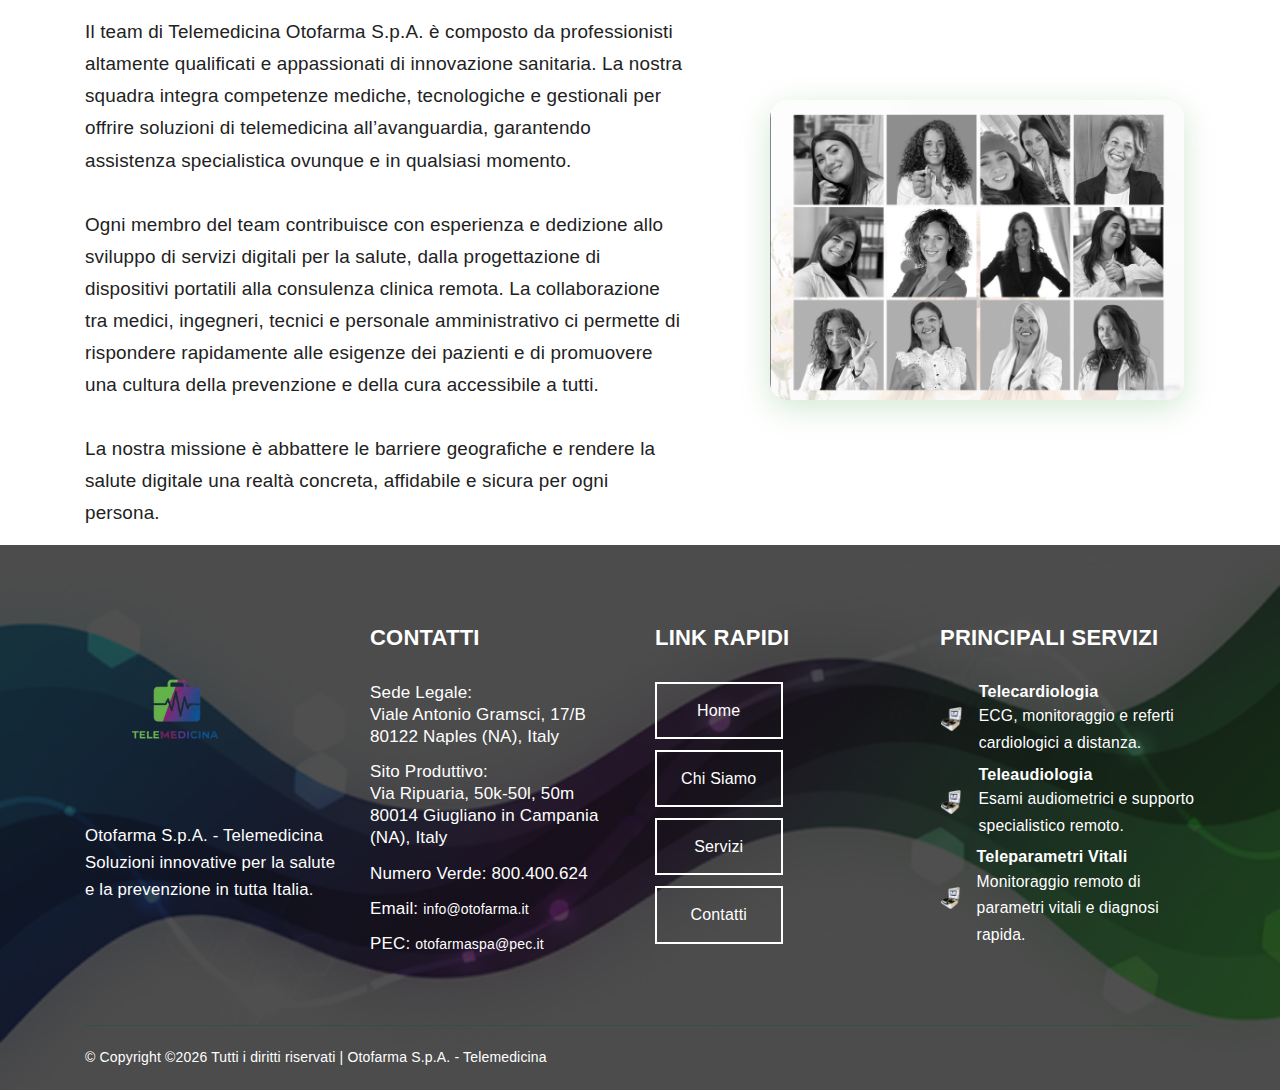
<file: career.html>
<!-- This file will be renamed to who_we_are.html -->
<html lang="it">

<head>
    <meta charset="UTF-8">
    <meta name="description" content="">
    <meta http-equiv="X-UA-Compatible" content="IE=edge">
    <meta name="viewport" content="width=device-width, initial-scale=1, shrink-to-fit=no">
    <!-- The above 4 meta tags *must* come first in the head; any other head content must come *after* these tags -->

    <!-- Title -->
    <title>Chi Siamo - Telemedicina Otofarma S.p.A.</title>

    <!-- Favicon -->
    <link rel="icon" type="image/png" sizes="64x64" href="img/bg-img/logo.png">
    <link rel="icon" type="image/png" sizes="192x192" href="img/bg-img/logo.png">
    <link rel="icon" type="image/png" sizes="256x256" href="img/bg-img/logo.png">

    <!-- Core Stylesheet -->
    <link rel="stylesheet" href="style.css">
    <style>
    /* Transizioni e hover eleganti */
    .btn, .alazea-btn, button, .footer-nav a, .widget-nav a {
        transition: background 0.3s, color 0.3s, box-shadow 0.3s, transform 0.2s;
    }
    .btn:hover, .alazea-btn:hover, button:hover, .footer-nav a:hover, .widget-nav a:hover {
        background: #228B22 !important;
        color: #fff !important;
        box-shadow: 0 4px 18px rgba(0,0,0,0.13);
        transform: translateY(-2px) scale(1.04);
        text-decoration: none;
    }
    img, .service-icon img, .cf-icon img, .footer-logo img, .product-thumbnail img {
        transition: box-shadow 0.3s, transform 0.3s, filter 0.3s;
    }
    img:hover, .service-icon img:hover, .cf-icon img:hover, .footer-logo img:hover, .product-thumbnail img:hover {
        box-shadow: 0 8px 32px rgba(0,0,0,0.18);
        transform: scale(1.06) rotate(-2deg);
        filter: brightness(1.08);
    }
    h2, h5, .section-heading h2, .single-benefits-area h5, .single-service-area h5 {
        transition: color 0.3s, text-shadow 0.3s, transform 0.2s;
    }
    h2:hover, h5:hover, .section-heading h2:hover, .single-benefits-area h5:hover, .single-service-area h5:hover {
        color: #228B22 !important;
        text-shadow: 0 2px 12px #228B2244;
        transform: scale(1.04);
    }
    /* Footer social icon hover color fix */
    .footer-area .social-info a:hover i {
        color: #228B22 !important;
        background: none !important;
    }
    </style>

    <!-- Sticky Menu Plugin -->
    <script src="js/plugins/plugins.js"></script>
    <script src="js/active.js"></script>

</head>

<body>
    <!-- Preloader -->
    <div class="preloader d-flex align-items-center justify-content-center" style="position:fixed; top:0; left:0; width:100vw; height:100vh; background: linear-gradient(135deg, var(--primary-blue) 0%, var(--accent-violet) 100%); z-index:9999;">
        <div class="preloader-circle" style="border: 6px solid var(--primary-blue); border-top: 6px solid var(--accent-violet);"></div>
        <div class="preloader-img" style="display: flex; align-items: center; justify-content: center; height: 240px; width: 240px;">
            <img src="img/bg-img/logo.png" alt="Logo" style="max-height: 240px; max-width: 240px; object-fit: contain; margin: 0; padding: 0; border-radius: 16px;">
        </div>
    </div>

    <!-- ##### Header Area Start ##### -->
    <header class="header-area">

        <!-- ***** Top Header Area ***** -->
        <div class="top-header-area">
            <div class="container">
                <div class="row">
                    <div class="col-12">
                        <div class="top-header-content d-flex align-items-center justify-content-between">
                            <!-- Top Header Content -->
                            <div class="top-header-meta">
                                <a href="#" data-toggle="tooltip" data-placement="bottom" title="otofarmaspa@pec.it"><i class="fa fa-envelope-o" aria-hidden="true" style="color:var(--primary-blue);"></i> <span style="color:#ffffff;">PEC: otofarmaspa@pec.it</span></a>
                                <a href="#" data-toggle="tooltip" data-placement="bottom" title="800.400.624"><i class="fa fa-phone" aria-hidden="true" style="color:var(--primary-blue);"></i> <span style="color:#fffefe;">Numero Verde: 800.400.624</span></a>
                            </div>

                            <!-- Top Header Content -->
                            <div class="top-header-meta d-flex">
                                <!-- Language Dropdown -->
                                <div class="language-dropdown">
                                    <div class="dropdown">
                                        <button class="btn btn-secondary dropdown-toggle mr-30" type="button" id="dropdownMenuButton" data-toggle="dropdown" aria-haspopup="true" aria-expanded="false">Lingua</button>
                                        <div class="dropdown-menu" aria-labelledby="dropdownMenuButton">
                                            <a class="dropdown-item language-option" href="#" data-lang="it">Italiano</a>
                                            <a class="dropdown-item language-option disabled" href="#" data-lang="en-uk">Inglese UK (non disponibile)</a>
                                            <a class="dropdown-item language-option disabled" href="#" data-lang="en-usa">Inglese USA (non disponibile)</a>
                                        </div>
                                    </div>
                                </div>
                            </div>
                        </div>
                    </div>
                </div>
            </div>
        </div>

        <!-- ***** Navbar Area ***** -->
        <div class="alazea-main-menu">
            <div class="classy-nav-container breakpoint-off">
                <div class="container">
                    <!-- Menu -->
                    <nav class="classy-navbar justify-content-between" id="alazeaNav">

                        <!-- Nav Brand -->
                        <a href="index.html" class="nav-brand" style="border-radius:12px; padding:4px 12px; display:inline-block;">
                            <img src="img/bg-img/logo.png" alt="Telemedicina Logo" style="height: 140px; width:260px; display:block; border-radius:12px; object-fit:contain;">
                        </a>

                        <!-- Navbar Toggler -->
                        <div class="classy-navbar-toggler">
                            <span class="navbarToggler"><span></span><span></span><span></span></span>
                        </div>

                        <!-- Menu -->
                        <div class="classy-menu">

                            <!-- Close Button -->
                            <div class="classycloseIcon">
                                <div class="cross-wrap"><span class="top"></span><span class="bottom"></span></div>
                            </div>

                            <!-- Navbar Start -->
                            <div class="classynav">
                                <ul>
                                    <li><a href="index.html">Home</a></li>
                                    <li><a href="about.html">Chi Siamo</a></li>
                                    <li><a href="products_services.html">Servizi</a></li>
                                    <li><a href="career.html">Lavoro con Noi</a></li>
                                    <li><a href="contact.html">Contatti</a></li>
                                </ul>

                                <!-- Search Icon -->
                                <div id="searchIcon">
                                    <i class="fa fa-search" aria-hidden="true"></i>
                                </div>

                            </div>
                            <!-- Navbar End -->
                        </div>
                    </nav>

                    <!-- Search Form -->
                    <div class="search-form">
                        <form action="#" method="get">
                            <input type="search" name="search" id="search" placeholder="Inserisci le parole chiave e premi invio...">
                            <button type="submit" class="d-none"></button>
                        </form>
                        <!-- Close Icon -->
                        <div class="closeIcon"><i class="fa fa-times" aria-hidden="true"></i></div>
                    </div>
                </div>
            </div>
        </div>
    </header>
    <!-- ##### Header Area End ##### -->

    <!-- ##### Breadcrumb Area Start ##### -->
    <div class="breadcrumb-area">
        <!-- Top Breadcrumb Area -->
        <div class="top-breadcrumb-area bg-img bg-overlay d-flex align-items-center justify-content-start" style="background-image: url(img/bg-img/team.png); min-height: 320px; background-size: cover; background-position: center;">
            <div class="container">
                <div class="row">
                    <div class="col-12 col-lg-8">
                        <div class="hero-content" style="padding: 48px 0 32px 0;">
                            <h2 style="font-size:3.1rem; font-weight:700; font-family:'Segoe UI','Arial',sans-serif; letter-spacing:0.01em;">
                                <span style="color:var(--secondary-green);">TELE</span><span style="color:var(--accent-violet);">MEDI</span><span style="color:var(--primary-blue);">CINA</span>
                            </h2>
                            <p style="font-size:1.45rem; font-weight:500; color:#fff; margin-top:1.1rem; margin-bottom:2.1rem; max-width:700px;">Scopri la nostra missione: portare la salute ovunque grazie alla telemedicina di Otofarma S.p.A. Tecnologia, affidabilità e cura specialistica per tutti.</p>
                        </div>
                    </div>
                </div>
            </div>
        </div>
        <div class="container">
            <div class="row">
                <div class="col-12">
                    <nav aria-label="breadcrumb">
                        <ol class="breadcrumb">
                            <li class="breadcrumb-item"><a href="index.html"><i class="fa fa-home"></i> Home</a></li>
                            <li class="breadcrumb-item active" aria-current="page">Chi Siamo</li>
                        </ol>
                    </nav>
                </div>
            </div>
        </div>
    </div>
    <!-- ##### Breadcrumb Area End ##### -->

        <!-- ##### Job Application Section Start ##### -->
        <section class="job-apply-area section-padding-100-0">
            <div class="container">
                <div class="row align-items-center">
                    <div class="col-lg-7 col-12 mb-4 mb-lg-0">
                        <div class="apply-form-box" style="background:#fff; border-radius:18px; box-shadow:0 4px 24px #228B2233; padding:38px 32px;">
                            <h2 style="font-size:2.1rem; font-weight:700; font-family:'Segoe UI','Arial',sans-serif; letter-spacing:0.01em; margin-bottom:1.2rem; text-align:center;">
                                <span style="color:var(--secondary-green);">CANDIDA</span><span style="color:var(--accent-violet);">TI&nbsp;PER</span><span style="color:var(--primary-blue);">&nbsp;UNA&nbsp;POSIZIONE</span>
                            </h2>
                            <form action="#" method="post" enctype="multipart/form-data" style="max-width:480px; margin:0 auto;">
                                <div class="form-group">
                                    <label for="name">Nome</label>
                                    <input type="text" class="form-control" id="name" name="name" required>
                                </div>
                                <div class="form-group">
                                    <label for="lastname">Cognome</label>
                                    <input type="text" class="form-control" id="lastname" name="lastname" required>
                                </div>
                                <div class="form-group">
                                    <label for="email">Email</label>
                                    <input type="email" class="form-control" id="email" name="email" required>
                                </div>
                                <div class="form-group">
                                    <label for="contact">Telefono</label>
                                    <input type="tel" class="form-control" id="contact" name="contact" required>
                                </div>
                                <div class="form-group">
                                    <label for="cv">Allega CV</label>
                                    <input type="file" class="form-control-file" id="cv" name="cv" accept=".pdf,.doc,.docx" required>
                                </div>
                                <div class="form-group text-center" style="margin-top:28px;">
                                    <button type="submit" class="btn alazea-btn apply-btn-green">INVIA CANDIDATURA</button>
                                </div>
                            </form>
                        </div>
                    </div>
                    <div class="col-lg-5 col-12 d-flex flex-column align-items-center align-items-lg-start">
                        <img src="img/bg-img/SERVICE.png" alt="Team" style="max-width:520px; width:95%; height:auto; border-radius:18px; display:block; box-shadow:0 8px 32px #228B2233;">
                    </div>
                </div>
            </div>
            <style>
            .apply-form-box label { font-weight:600; color:#228B22; }
            .apply-form-box .form-control, .apply-form-box .form-control-file {
                border-radius:8px; border:1.5px solid #e1e1e1; margin-bottom:18px; font-size:1.08rem;
            }
            .apply-form-box .form-control:focus {
                border-color:var(--primary-blue); box-shadow:0 2px 12px #2563eb22;
            }
            </style>
        </section>
        <!-- ##### Job Application Section End ##### -->

 n>

    <!-- ##### Testimonial Area Start ##### -->
    <!-- ##### Testimonial Area End ##### -->

    <!-- ##### Cool Facts Area Start ##### -->
    <section class="cool-facts-area bg-img section-padding-100-0" style="position:relative; background-image: url('img/bg-img/FOOTER.png'); background-size:cover; background-position:center;">
        <div style="position:absolute;top:0;left:0;width:100%;height:100%;background:rgba(30,30,30,0.55);z-index:1;"></div>
        <div class="container" style="position:relative;z-index:2;">
            <div class="row justify-content-center">
                <div class="col-12 col-md-4 mb-4 d-flex align-items-center justify-content-center">
                    <div class="cf-icon mr-3">
                        <img src="img/bg-img/controller.png" alt="Advanced Remote Connectivity" style="width:60px;height:60px;object-fit:contain;">
                    </div>
                    <div>
                        <span style="color:#fff; font-size:1.35rem; font-weight:700; letter-spacing:0.5px;">Advanced Remote Connectivity</span>
                    </div>
                </div>
                <div class="col-12 col-md-4 mb-4 d-flex align-items-center justify-content-center">
                    <div class="cf-icon mr-3">
                        <img src="img/bg-img/logo.png" alt="Comprehensive Portability" style="width:60px;height:60px;object-fit:contain;">
                    </div>
                    <div>
                        <span style="color:#fff; font-size:1.35rem; font-weight:700; letter-spacing:0.5px;">Comprehensive Portability</span>
                    </div>
                </div>
                <div class="col-12 col-md-4 mb-4 d-flex align-items-center justify-content-center">
                    <div class="cf-icon mr-3">
                        <img src="img/bg-img/accuracy.png" alt="Multidisciplinary Diagnostic Accuracy" style="width:60px;height:60px;object-fit:contain;">
                    </div>
                    <div>
                        <span style="color:#fff; font-size:1.35rem; font-weight:700; letter-spacing:0.5px;">Multidisciplinary Diagnostic Accuracy</span>
                    </div>
                </div>
            </div>
        </div>
    </section>
    <!-- ##### Cool Facts Area End ##### -->

    <!-- ##### Team Area Start ##### -->
    <section class="team-area section-padding-100-0">
        <div class="container">
            <div class="row align-items-center">
                <div class="col-lg-7 col-12 d-flex justify-content-start pr-lg-4 pr-0" style="padding-right:32px;">
                    <div class="team-text-animated" style="width:100%; max-width:600px; animation: slideInLeftTeam 1.2s cubic-bezier(.4,0,.2,1);">
                        <h2 style="font-size:2.2rem; font-weight:700; font-family:'Segoe UI','Arial',sans-serif; letter-spacing:0.01em; margin-bottom:1.2rem; text-align:center;">
                            <span style="color:var(--secondary-green);">OUR&nbsp;</span><span style="color:var(--accent-violet);">TE</span><span style="color:var(--primary-blue);">AM</span>
                        </h2>
                        <p style="font-size: 1.18rem; color: #222; line-height: 1.7; text-align:left;">
                            Il team di Telemedicina Otofarma S.p.A. è composto da professionisti altamente qualificati e appassionati di innovazione sanitaria. La nostra squadra integra competenze mediche, tecnologiche e gestionali per offrire soluzioni di telemedicina all’avanguardia, garantendo assistenza specialistica ovunque e in qualsiasi momento.<br><br>
                            Ogni membro del team contribuisce con esperienza e dedizione allo sviluppo di servizi digitali per la salute, dalla progettazione di dispositivi portatili alla consulenza clinica remota. La collaborazione tra medici, ingegneri, tecnici e personale amministrativo ci permette di rispondere rapidamente alle esigenze dei pazienti e di promuovere una cultura della prevenzione e della cura accessibile a tutti.<br><br>
                            La nostra missione è abbattere le barriere geografiche e rendere la salute digitale una realtà concreta, affidabile e sicura per ogni persona.
                        </p>
                    </div>
                </div>
                <div class="col-lg-5 col-12 d-flex flex-column align-items-center align-items-lg-start pl-lg-4 pl-0" style="padding-left:32px;">
                    <div style="width:100%; display:flex; flex-direction:column; align-items:center; justify-content:center;">
                        <img src="img/bg-img/team.png" alt="Telemedicina Team" style="max-width:520px; width:95%; height:auto; border-radius:18px; display:block; box-shadow:0 8px 32px #228B2233;">
                    </div>
                </div>
            </div>
        </div>
        <style>
        @keyframes slideInLeftTeam {
            from { opacity: 0; transform: translateX(-80px); }
            to { opacity: 1; transform: translateX(0); }
        }
        @keyframes slideInRightTeam {
            from { opacity: 0; transform: translateX(80px); }
            to { opacity: 1; transform: translateX(0); }
        }
        .team-text-animated { opacity: 0; animation-fill-mode: forwards; animation-delay: 0.2s; }
        .team-image-animated { opacity: 0; animation-fill-mode: forwards; animation-delay: 0.2s; }
        .team-text-animated, .team-image-animated { opacity: 1; }
        @media (max-width: 991px) {
            .team-text-animated, .team-image-animated { max-width: 100% !important; min-width: 0 !important; }
        }

        </style>

    <!-- ##### Prenota Consulenza Section Start ##### -->
    <!-- ...existing code... -->
        
        </style>
    </section>
    </section>
    <!-- ##### Prenota Consulenza Section End ##### -->

    <!-- ##### Team Area End ##### -->

  <!-- ##### Footer Area Start ##### -->
    <footer class="footer-area bg-img" style="position: relative; background-image: url(img/bg-img/FOOTER.png); background-color: transparent; background-blend-mode: normal;">
        <div style="position: absolute; left: 0; top: 0; width: 100%; height: 100%; background: rgba(20,20,20,0.75); z-index: 0;"></div>
        <!-- Main Footer Area -->
        <div class="main-footer-area" style="position: relative; z-index: 1;">
            <div class="container">
                <div class="row">
                    <!-- Single Footer Widget: Logo/Info -->
                    <div class="col-12 col-sm-6 col-lg-3">
                        <div class="single-footer-widget">
                            <div class="footer-logo mb-30">
                                <a href="#" style="border-radius:12px; padding:4px 12px; display:inline-block;">
                                    <img src="img/bg-img/logo.png" alt="Telemedicina Logo" style="height:160px; width:auto; display:block; border-radius:12px;">
                                </a>
                            </div>
                            <p style="color:#fff; font-size:1.05rem; font-weight:500; line-height:1.6;">Otofarma S.p.A. - Telemedicina<br>Soluzioni innovative per la salute e la prevenzione in tutta Italia.</p>
                        </div>
                    </div>
                    <!-- Single Footer Widget: Contacts -->
                    <div class="col-12 col-sm-6 col-lg-3">
                        <div class="single-footer-widget">
                            <div class="widget-title">
                                                                <h5>
                                                                    <span style="color:var(--secondary-green);">CON</span><span style="color:var(--accent-violet);">TAT</span><span style="color:var(--primary-blue);">TI</span>
                                                                </h5>
                            </div>
                            <div class="contact-information">
                                <p><span>Sede Legale:</span><br>Viale Antonio Gramsci, 17/B<br>80122 Naples (NA), Italy</p>
                                <p><span>Sito Produttivo:</span><br>Via Ripuaria, 50k-50l, 50m<br>80014 Giugliano in Campania (NA), Italy</p>
                                <p><span>Numero Verde:</span> 800.400.624</p>
                                <p><span>Email:</span> <a href="mailto:info@otofarma.it" style="color:#fff;">info@otofarma.it</a></p>
                                <p><span>PEC:</span> <a href="mailto:otofarmaspa@pec.it" style="color:#fff;">otofarmaspa@pec.it</a></p>
                            </div>
                        </div>
                    </div>
                    <!-- Single Footer Widget: Rapid Links (with improved style) -->
                    <div class="col-12 col-sm-6 col-lg-3">
                        <div class="single-footer-widget">
                            <div class="widget-title">
                                                                <h5>
                                                                    <span style="color:var(--secondary-green);">LINK&nbsp;</span><span style="color:var(--accent-violet);">RA</span><span style="color:var(--primary-blue);">PIDI</span>
                                                                </h5>
                            </div>
                            <nav class="widget-nav">
                                <ul style="padding-left:0; margin:0; display:block;">
                                    <li style="margin-bottom:10px; width:100%; display:block;"><a href="index.html" class="footer-link-btn">Home</a></li>
                                    <li style="margin-bottom:10px; width:100%; display:block;"><a href="about.html" class="footer-link-btn">Chi Siamo</a></li>
                                    <li style="margin-bottom:10px; width:100%; display:block;"><a href="products_services.html" class="footer-link-btn">Servizi</a></li>
                                    
                                    <li style="margin-bottom:10px; width:100%; display:block;"><a href="contact.html" class="footer-link-btn">Contatti</a></li>
                                </ul>
                                <style>
                                .footer-link-btn {
                                    display: block;
                                    width: 100%;
                                    padding: 13px 0;
                                    
                                    color: #222;
                                    font-weight: 700;
                                    font-size: 1.08rem;
                                    text-align: center;
                                    text-decoration: none;
                                    border-radius: 0;
                                    border: 2px solid #fff;
                                    box-shadow: none;
                                    transition: background 0.18s, color 0.18s, border-color 0.18s;
                                    margin: 0;
                                }
                                .footer-link-btn:hover, .footer-link-btn:focus {
                                    background: #fff;
                                    color: #228B22;
                                    border-color: #228B22;
                                    text-decoration: none;
                                }
                                </style>
                            </nav>
                        </div>
                    </div>
                    <!-- Single Footer Widget: Main Services -->
                    <div class="col-12 col-sm-6 col-lg-3">
                        <div class="single-footer-widget">
                            <div class="widget-title">
                                                                <h5>
                                                                    <span style="color:var(--secondary-green);">PRINCIPALI&nbsp;</span><span style="color:var(--accent-violet);">SER</span><span style="color:var(--primary-blue);">VIZI</span>
                                                                </h5>
                            </div>
                            <div class="single-best-seller-product d-flex align-items-center mb-2">
                                <div class="service-icon mr-3" style="width:38px; height:38px; display:flex; align-items:center; justify-content:center; background:var(--secondary-green); border-radius:8px;">
                                    <img src="img/bg-img/valigetta01-1.png" alt="Telecardiologia" style="width:24px; height:24px; object-fit:contain;">
                                </div>
                                <div>
                                    <h6 style="margin-bottom:2px; color:var(--secondary-green); font-weight:700; font-size:1.01rem;">Telecardiologia</h6>
                                    <span style="font-size:0.98rem; color:#e1dfdf;">ECG, monitoraggio e referti cardiologici a distanza.</span>
                                </div>
                            </div>
                            <div class="single-best-seller-product d-flex align-items-center mb-2">
                                <div class="service-icon mr-3" style="width:38px; height:38px; display:flex; align-items:center; justify-content:center; background:var(--accent-violet); border-radius:8px;">
                                    <img src="img/bg-img/valigetta01-1.png" alt="Teleaudiologia" style="width:24px; height:24px; object-fit:contain;">
                                </div>
                                <div>
                                    <h6 style="margin-bottom:2px; color:var(--accent-violet); font-weight:700; font-size:1.01rem;">Teleaudiologia</h6>
                                    <span style="font-size:0.98rem; color:#bdbbbb;">Esami audiometrici e supporto specialistico remoto.</span>
                                </div>
                            </div>
                            <div class="single-best-seller-product d-flex align-items-center">
                                <div class="service-icon mr-3" style="width:38px; height:38px; display:flex; align-items:center; justify-content:center; background:var(--primary-blue); border-radius:8px;">
                                    <img src="img/bg-img/valigetta01-1.png" alt="Teleparametri Vitali" style="width:24px; height:24px; object-fit:contain;">
                                </div>
                                <div>
                                    <h6 style="margin-bottom:2px; color:var(--primary-blue); font-weight:700; font-size:1.01rem;">Teleparametri Vitali</h6>
                                    <span style="font-size:0.98rem; color:#cfc9c9;">Monitoraggio remoto di parametri vitali e diagnosi rapida.</span>
                                </div>
                            </div>
                        </div>
                    </div>
                </div>
            </div>
        </div>
        <!-- Footer Bottom Area -->
        <div class="footer-bottom-area">
            <div class="container">
                <div class="row">
                    <div class="col-12">
                        <div class="border-line"></div>
                    </div>
                    <!-- Copywrite Text -->
                    <div class="col-12 col-md-6">
                        <div class="copywrite-text">
                            <p>&copy; Copyright &copy;2026 Tutti i diritti riservati | Otofarma S.p.A. - Telemedicina</p>
                        </div>
                    </div>
                  
    <!-- ##### Footer Area End ##### -->

    <!-- ##### All Javascript Files ##### -->
    <!-- jQuery-2.2.4 js -->
    <script src="js/jquery/jquery-2.2.4.min.js"></script>
    <!-- Popper js -->
    <script src="js/bootstrap/popper.min.js"></script>
    <!-- Bootstrap js -->
    <script src="js/bootstrap/bootstrap.min.js"></script>
    <!-- All Plugins js -->
    <script src="js/plugins/plugins.js"></script>
    <!-- Active js -->
    <script src="js/active.js"></script>
</body>
<script>
// Language switcher for IT, EN-UK, EN-USA
const translations = {
    it: {
        home: 'Home',
        about: 'Chi Siamo',
        products: 'Prodotti e Servizi',
        contact: 'Contattaci',
        getStarted: 'INIZIA ORA',
        contactUs: 'CONTATTI',
        ourServices: 'I NOSTRI SERVIZI',
        aboutUs: 'CHI SIAMO',
        viewAll: 'Vedi Tutto',
        newsletter: 'Resta in contatto con MaxOto',
        subscribe: 'ISCRIVITI',
        quickLinks: 'LINK RAPIDI',
        bestSeller: 'PRODOTTI PIÙ VENDUTI',
        contacts: 'CONTATTI',
        endo: 'SERIE ENDO',
        cic: 'SERIE CIC',
        medDevice: 'Dispositivo medico CE 0051',
        aboutFooter: 'Chi Siamo',
        contactFooter: 'Contattaci',
        productsFooter: 'Prodotti e Servizi',
        brochureTitle: 'Scarica la Brochure MaxOto',
        brochureCaption: 'Clicca sull’immagine o sul titolo per scaricare il PDF informativo.',
        rollupTitle: 'Scarica il Rollup MaxOto',
        rollupCaption: 'Clicca sull’immagine o sul titolo per scaricare il PDF informativo.'
    },
    'en-uk': {
        home: 'Home',
        about: 'About Us',
        products: 'Products & Services',
        contact: 'Contact Us',
        getStarted: 'GET STARTED',
        contactUs: 'CONTACT US',
        ourServices: 'OUR SERVICES',
        aboutUs: 'ABOUT US',
        viewAll: 'View All',
        newsletter: 'Stay in touch with MaxOto',
        subscribe: 'SUBSCRIBE',
        quickLinks: 'QUICK LINKS',
        bestSeller: 'BEST SELLER',
        contacts: 'CONTACT',
        endo: 'ENDO SERIES',
        cic: 'CIC SERIES',
        medDevice: 'Medical device CE 0051',
        aboutFooter: 'About Us',
        contactFooter: 'Contact Us',
        productsFooter: 'Products & Services',
        brochureTitle: 'Download MaxOto Brochure',
        brochureCaption: 'Click the image or title to download the info PDF.',
        rollupTitle: 'Download MaxOto Rollup',
        rollupCaption: 'Click the image or title to download the info PDF.'
    },
    'en-usa': {
        home: 'Home',
        about: 'About Us',
        products: 'Products & Services',
        contact: 'Contact Us',
        getStarted: 'GET STARTED',
        contactUs: 'CONTACT US',
        ourServices: 'OUR SERVICES',
        aboutUs: 'ABOUT US',
        viewAll: 'View All',
        newsletter: 'Stay in touch with MaxOto',
        subscribe: 'SUBSCRIBE',
        quickLinks: 'QUICK LINKS',
        bestSeller: 'BEST SELLER',
        contacts: 'CONTACT',
        endo: 'ENDO SERIES',
        cic: 'CIC SERIES',
        medDevice: 'Medical device CE 0051',
        aboutFooter: 'About Us',
        contactFooter: 'Contact Us',
        productsFooter: 'Products & Services',
        brochureTitle: 'Download MaxOto Brochure',
        brochureCaption: 'Click the image or title to download the info PDF.',
        rollupTitle: 'Download MaxOto Rollup',
        rollupCaption: 'Click the image or title to download the info PDF.'
    }
};

function setLanguage(lang) {
    const t = translations[lang] || translations['it'];
    // Nav
    document.querySelectorAll('.classynav a').forEach(a => {
        if (a.textContent.trim().toLowerCase() === 'home' || a.textContent.trim() === 'Home') a.textContent = t.home;
        if (a.textContent.trim().toLowerCase() === 'about us' || a.textContent.trim() === 'Chi Siamo') a.textContent = t.about;
        if (a.textContent.trim().toLowerCase() === 'products & services' || a.textContent.trim() === 'Prodotti e Servizi') a.textContent = t.products;
        if (a.textContent.trim().toLowerCase() === 'contact us' || a.textContent.trim() === 'Contattaci') a.textContent = t.contact;
    });
    // Footer nav and quick links
    document.querySelectorAll('.footer-nav a, .widget-nav a').forEach(a => {
        if (a.textContent.trim().toLowerCase() === 'home' ) a.textContent = t.home;
        if (a.textContent.trim().toLowerCase() === 'about us' || a.textContent.trim() === 'Chi Siamo') a.textContent = t.aboutFooter;
        if (a.textContent.trim().toLowerCase() === 'contact us' || a.textContent.trim() === 'Contattaci') a.textContent = t.contactFooter;
        if (a.textContent.trim().toLowerCase() === 'products & services' || a.textContent.trim() === 'Prodotti e Servizi') a.textContent = t.productsFooter;
    });
    // Footer widget titles
    document.querySelectorAll('.widget-title h5').forEach(h5 => {
        if (h5.textContent.trim().toLowerCase() === 'quick link' || h5.textContent.trim() === 'LINK RAPIDI') h5.textContent = t.quickLinks;
        if (h5.textContent.trim().toLowerCase() === 'best seller' || h5.textContent.trim() === 'PRODOTTI PIÙ VENDUTI') h5.textContent = t.bestSeller;
        if (h5.textContent.trim().toLowerCase() === 'contact' || h5.textContent.trim() === 'CONTATTI') h5.textContent = t.contacts;
    });
    // Best seller product names
    document.querySelectorAll('.product-info a').forEach(a => {
        if (a.textContent.trim().toLowerCase() === 'endo series' || a.textContent.trim() === 'SERIE ENDO') a.textContent = t.endo;
        if (a.textContent.trim().toLowerCase() === 'cic series' || a.textContent.trim() === 'SERIE CIC') a.textContent = t.cic;
    });
    document.querySelectorAll('.product-info p').forEach(p => {
        if (p.textContent.trim().toLowerCase() === 'medical device ce 0051' || p.textContent.trim() === 'Dispositivo medico CE 0051') p.textContent = t.medDevice;
    });
    // Example: update buttons
    document.querySelectorAll('.btn.alazea-btn').forEach(btn => {
        if (btn.textContent.trim().toLowerCase() === 'get started') btn.textContent = t.getStarted;
        if (btn.textContent.trim().toLowerCase() === 'contact us') btn.textContent = t.contactUs;
        if (btn.textContent.trim().toLowerCase() === 'view all') btn.textContent = t.viewAll;
        if (btn.textContent.trim().toLowerCase() === 'subscribe') btn.textContent = t.subscribe;
    });
    // Example: update section headings
    document.querySelectorAll('h2').forEach(h2 => {
        if (h2.textContent.trim().toLowerCase() === 'our services') h2.textContent = t.ourServices;
        if (h2.textContent.trim().toLowerCase() === 'about us') h2.textContent = t.aboutUs;
    });
    // Brochure/Rollup titles and captions
    document.querySelectorAll('.post-title h5').forEach(h5 => {
        if (h5.textContent.trim().toLowerCase().includes('brochure')) h5.textContent = t.brochureTitle;
        if (h5.textContent.trim().toLowerCase().includes('rollup')) h5.textContent = t.rollupTitle;
    });
    document.querySelectorAll('.post-excerpt').forEach(p => {
        if (p.textContent.trim().toLowerCase().includes('pdf informativo')) {
            if (p.previousElementSibling && p.previousElementSibling.querySelector('h5') && p.previousElementSibling.querySelector('h5').textContent.toLowerCase().includes('brochure')) {
                p.textContent = t.brochureCaption;
            } else if (p.previousElementSibling && p.previousElementSibling.querySelector('h5') && p.previousElementSibling.querySelector('h5').textContent.toLowerCase().includes('rollup')) {
                p.textContent = t.rollupCaption;
            } else {
                p.textContent = t.brochureCaption;
            }
        }
    });
    // ...add more selectors as needed for full translation
}

document.querySelectorAll('.language-option').forEach(el => {
    el.addEventListener('click', function(e) {
        e.preventDefault();
        setLanguage(this.getAttribute('data-lang'));
    });
});
// Set default language to Italian
setLanguage('it');
</script>
</body>
<script>
window.addEventListener('DOMContentLoaded', function() {
    var video = document.getElementById('chisiamo-video');
    if (video) {
        video.playbackRate = 0.07; // slowest motion
    }
});
</script>
</body>

</html>
</file>
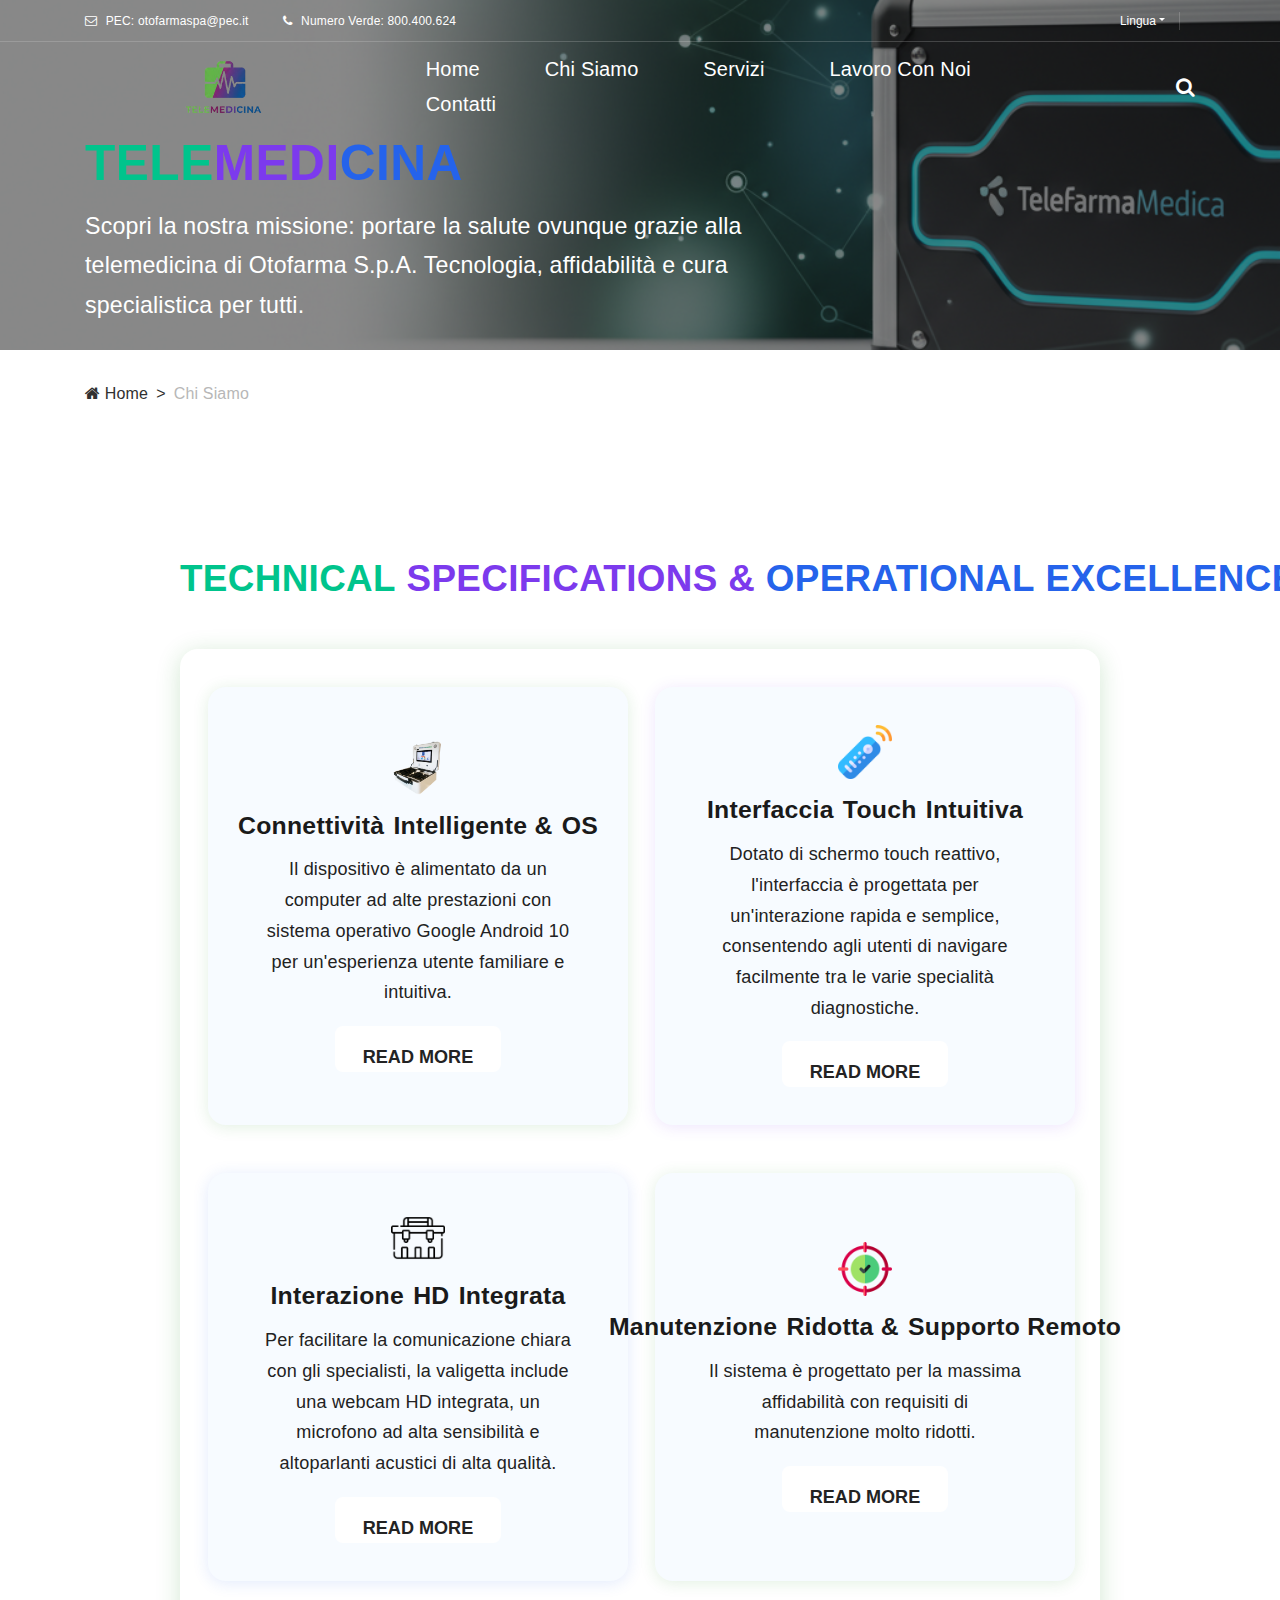
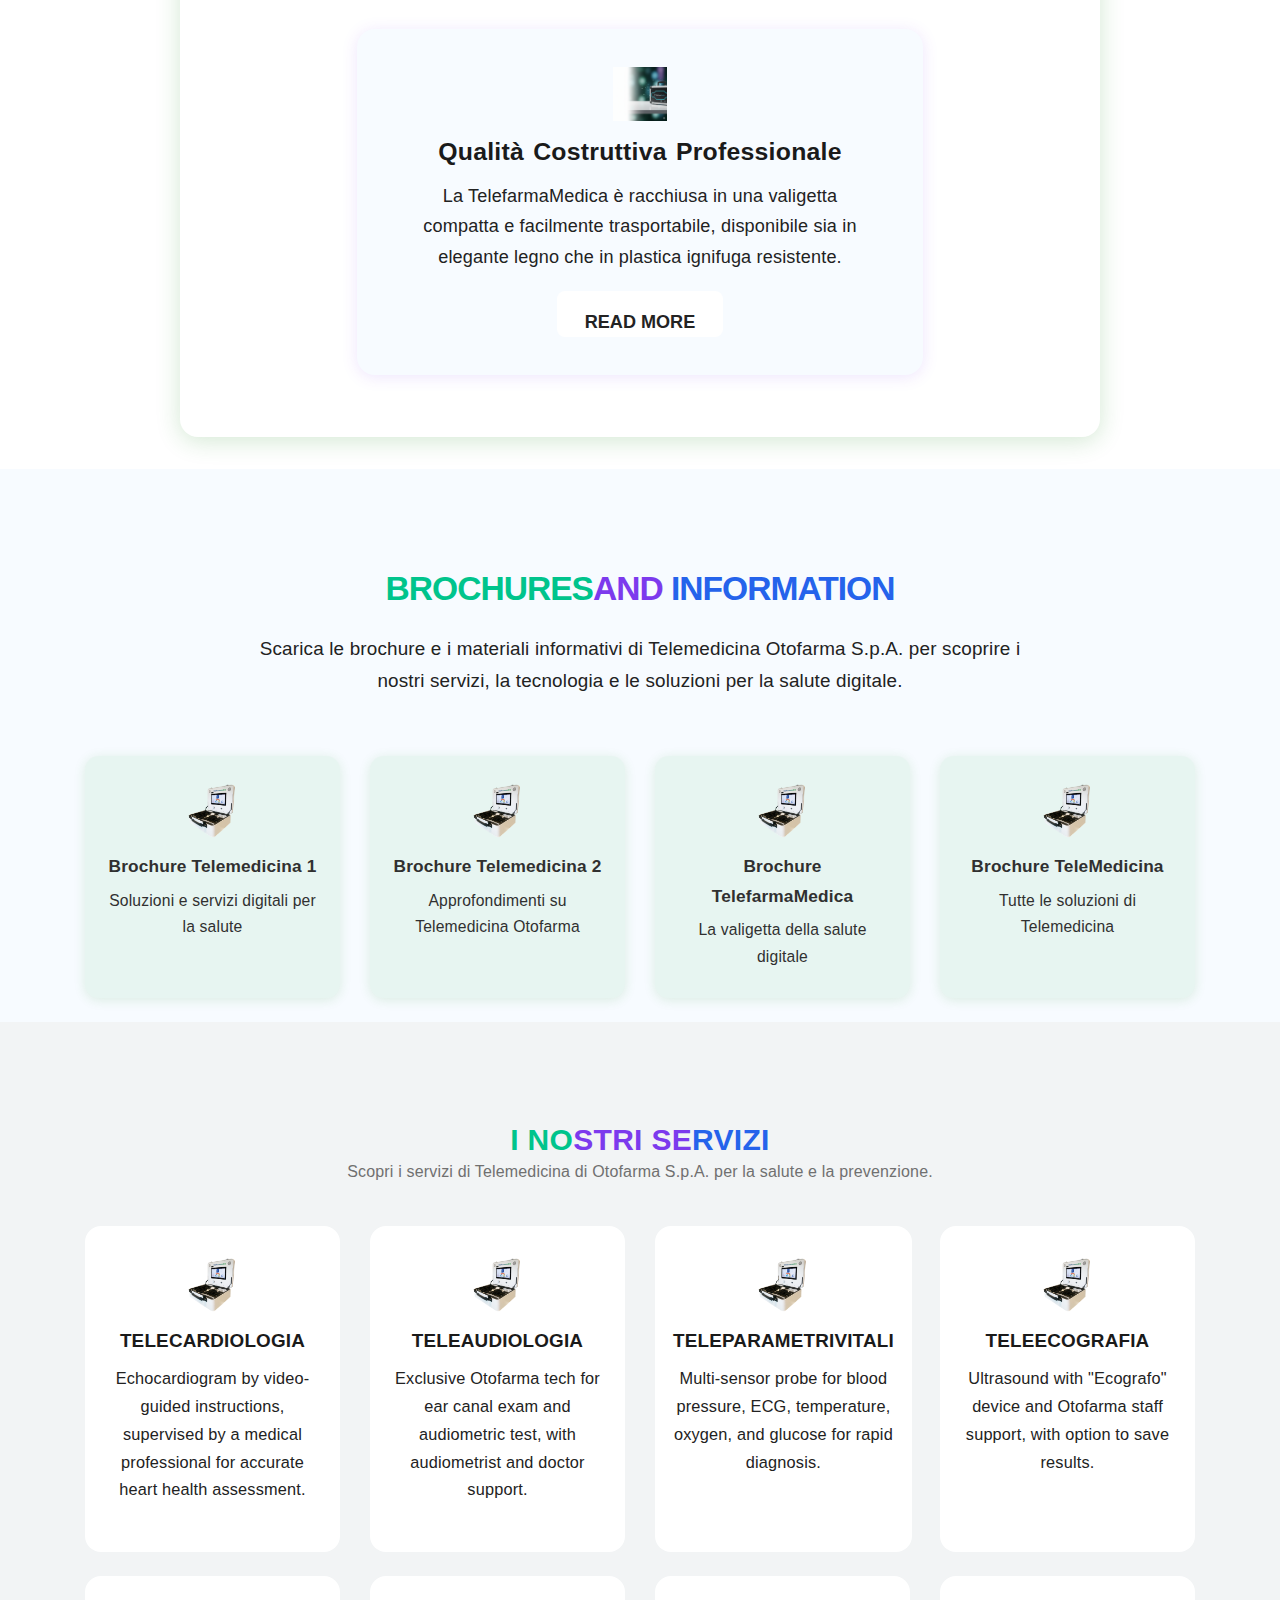
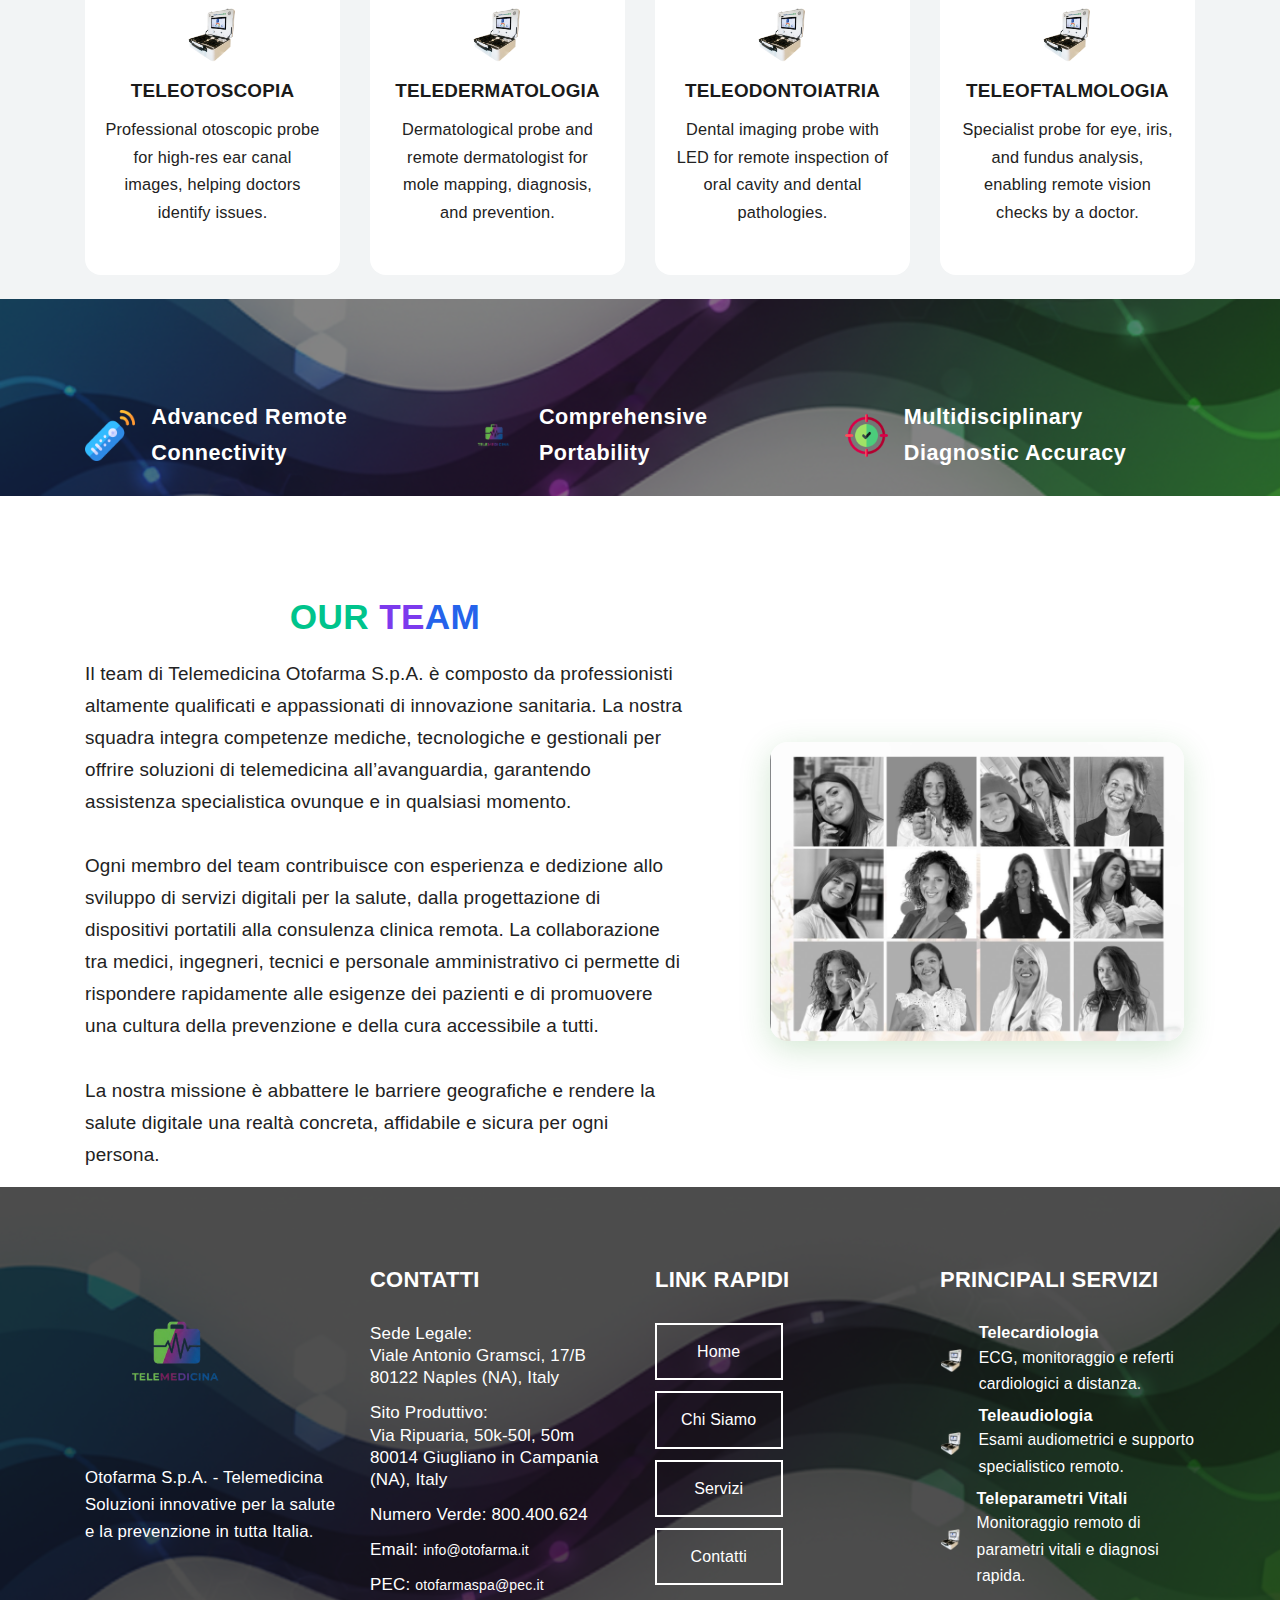
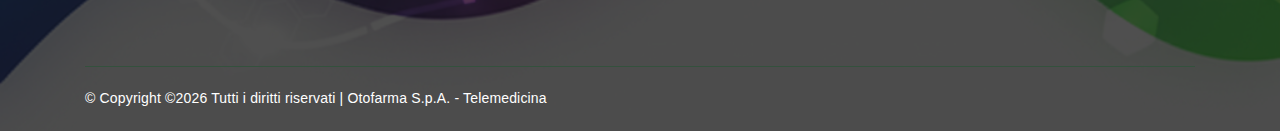
<file: products_services.html>
<!-- This file will be renamed to who_we_are.html -->
<html lang="it">

<head>
    <meta charset="UTF-8">
    <meta name="description" content="">
    <meta http-equiv="X-UA-Compatible" content="IE=edge">
    <meta name="viewport" content="width=device-width, initial-scale=1, shrink-to-fit=no">
    <!-- The above 4 meta tags *must* come first in the head; any other head content must come *after* these tags -->

    <!-- Title -->
    <title>Chi Siamo - Telemedicina Otofarma S.p.A.</title>

    <!-- Favicon -->
    <link rel="icon" type="image/png" sizes="64x64" href="img/bg-img/logo.png">
    <link rel="icon" type="image/png" sizes="192x192" href="img/bg-img/logo.png">
    <link rel="icon" type="image/png" sizes="256x256" href="img/bg-img/logo.png">

    <!-- Core Stylesheet -->
    <link rel="stylesheet" href="style.css">
    <style>
    /* Transizioni e hover eleganti */
    .btn, .alazea-btn, button, .footer-nav a, .widget-nav a {
        transition: background 0.3s, color 0.3s, box-shadow 0.3s, transform 0.2s;
    }
    .btn:hover, .alazea-btn:hover, button:hover, .footer-nav a:hover, .widget-nav a:hover {
        background: #228B22 !important;
        color: #fff !important;
        box-shadow: 0 4px 18px rgba(0,0,0,0.13);
        transform: translateY(-2px) scale(1.04);
        text-decoration: none;
    }
    img, .service-icon img, .cf-icon img, .footer-logo img, .product-thumbnail img {
        transition: box-shadow 0.3s, transform 0.3s, filter 0.3s;
    }
    img:hover, .service-icon img:hover, .cf-icon img:hover, .footer-logo img:hover, .product-thumbnail img:hover {
        box-shadow: 0 8px 32px rgba(0,0,0,0.18);
        transform: scale(1.06) rotate(-2deg);
        filter: brightness(1.08);
    }
    h2, h5, .section-heading h2, .single-benefits-area h5, .single-service-area h5 {
        transition: color 0.3s, text-shadow 0.3s, transform 0.2s;
    }
    h2:hover, h5:hover, .section-heading h2:hover, .single-benefits-area h5:hover, .single-service-area h5:hover {
        color: #228B22 !important;
        text-shadow: 0 2px 12px #228B2244;
        transform: scale(1.04);
    }
    /* Footer social icon hover color fix */
    .footer-area .social-info a:hover i {
        color: #228B22 !important;
        background: none !important;
    }
    </style>

    <!-- Sticky Menu Plugin -->
    <script src="js/plugins/plugins.js"></script>
    <script src="js/active.js"></script>

</head>

<body>
    <!-- Preloader -->
    <div class="preloader d-flex align-items-center justify-content-center" style="position:fixed; top:0; left:0; width:100vw; height:100vh; background: linear-gradient(135deg, var(--primary-blue) 0%, var(--accent-violet) 100%); z-index:9999;">
        <div class="preloader-circle" style="border: 6px solid var(--primary-blue); border-top: 6px solid var(--accent-violet);"></div>
        <div class="preloader-img" style="display: flex; align-items: center; justify-content: center; height: 240px; width: 240px;">
            <img src="img/bg-img/logo.png" alt="Logo" style="max-height: 240px; max-width: 240px; object-fit: contain; margin: 0; padding: 0; border-radius: 16px;">
        </div>
    </div>

    <!-- ##### Header Area Start ##### -->
    <header class="header-area">

        <!-- ***** Top Header Area ***** -->
        <div class="top-header-area">
            <div class="container">
                <div class="row">
                    <div class="col-12">
                        <div class="top-header-content d-flex align-items-center justify-content-between">
                            <!-- Top Header Content -->
                            <div class="top-header-meta">
                                <a href="#" data-toggle="tooltip" data-placement="bottom" title="otofarmaspa@pec.it"><i class="fa fa-envelope-o" aria-hidden="true" style="color:var(--primary-blue);"></i> <span style="color:#ffffff;">PEC: otofarmaspa@pec.it</span></a>
                                <a href="#" data-toggle="tooltip" data-placement="bottom" title="800.400.624"><i class="fa fa-phone" aria-hidden="true" style="color:var(--primary-blue);"></i> <span style="color:#fffefe;">Numero Verde: 800.400.624</span></a>
                            </div>

                            <!-- Top Header Content -->
                            <div class="top-header-meta d-flex">
                                <!-- Language Dropdown -->
                                <div class="language-dropdown">
                                    <div class="dropdown">
                                        <button class="btn btn-secondary dropdown-toggle mr-30" type="button" id="dropdownMenuButton" data-toggle="dropdown" aria-haspopup="true" aria-expanded="false">Lingua</button>
                                        <div class="dropdown-menu" aria-labelledby="dropdownMenuButton">
                                            <a class="dropdown-item language-option" href="#" data-lang="it">Italiano</a>
                                            <a class="dropdown-item language-option disabled" href="#" data-lang="en-uk">Inglese UK (non disponibile)</a>
                                            <a class="dropdown-item language-option disabled" href="#" data-lang="en-usa">Inglese USA (non disponibile)</a>
                                        </div>
                                    </div>
                                </div>
                            </div>
                        </div>
                    </div>
                </div>
            </div>
        </div>

        <!-- ***** Navbar Area ***** -->
        <div class="alazea-main-menu">
            <div class="classy-nav-container breakpoint-off">
                <div class="container">
                    <!-- Menu -->
                    <nav class="classy-navbar justify-content-between" id="alazeaNav">

                        <!-- Nav Brand -->
                        <a href="index.html" class="nav-brand" style="border-radius:12px; padding:4px 12px; display:inline-block;">
                            <img src="img/bg-img/logo.png" alt="Telemedicina Logo" style="height: 140px; width:260px; display:block; border-radius:12px; object-fit:contain;">
                        </a>

                        <!-- Navbar Toggler -->
                        <div class="classy-navbar-toggler">
                            <span class="navbarToggler"><span></span><span></span><span></span></span>
                        </div>

                        <!-- Menu -->
                        <div class="classy-menu">

                            <!-- Close Button -->
                            <div class="classycloseIcon">
                                <div class="cross-wrap"><span class="top"></span><span class="bottom"></span></div>
                            </div>

                            <!-- Navbar Start -->
                            <div class="classynav">
                                <ul>
                                    <li><a href="index.html">Home</a></li>
                                    <li><a href="about.html">Chi Siamo</a></li>
                                    <li><a href="products_services.html">Servizi</a></li>
                                    <li><a href="career.html">Lavoro con Noi</a></li>
                                    <li><a href="contact.html">Contatti</a></li>
                                </ul>

                                <!-- Search Icon -->
                                <div id="searchIcon">
                                    <i class="fa fa-search" aria-hidden="true"></i>
                                </div>

                            </div>
                            <!-- Navbar End -->
                        </div>
                    </nav>

                    <!-- Search Form -->
                    <div class="search-form">
                        <form action="#" method="get">
                            <input type="search" name="search" id="search" placeholder="Inserisci le parole chiave e premi invio...">
                            <button type="submit" class="d-none"></button>
                        </form>
                        <!-- Close Icon -->
                        <div class="closeIcon"><i class="fa fa-times" aria-hidden="true"></i></div>
                    </div>
                </div>
            </div>
        </div>
    </header>
    <!-- ##### Header Area End ##### -->

    <!-- ##### Breadcrumb Area Start ##### -->
    <div class="breadcrumb-area">
        <!-- Top Breadcrumb Area -->
        <div class="top-breadcrumb-area bg-img bg-overlay d-flex align-items-center justify-content-start" style="background-image: url(img/bg-img/SERVICE.png); min-height: 320px; background-size: cover; background-position: center;">
            <div class="container">
                <div class="row">
                    <div class="col-12 col-lg-8">
                        <div class="hero-content" style="padding: 48px 0 32px 0;">
                            <h2 style="font-size:3.1rem; font-weight:700; font-family:'Segoe UI','Arial',sans-serif; letter-spacing:0.01em;">
                                <span style="color:var(--secondary-green);">TELE</span><span style="color:var(--accent-violet);">MEDI</span><span style="color:var(--primary-blue);">CINA</span>
                            </h2>
                            <p style="font-size:1.45rem; font-weight:500; color:#fff; margin-top:1.1rem; margin-bottom:2.1rem; max-width:700px;">Scopri la nostra missione: portare la salute ovunque grazie alla telemedicina di Otofarma S.p.A. Tecnologia, affidabilità e cura specialistica per tutti.</p>
                        </div>
                    </div>
                </div>
            </div>
        </div>
        <div class="container">
            <div class="row">
                <div class="col-12">
                    <nav aria-label="breadcrumb">
                        <ol class="breadcrumb">
                            <li class="breadcrumb-item"><a href="index.html"><i class="fa fa-home"></i> Home</a></li>
                            <li class="breadcrumb-item active" aria-current="page">Chi Siamo</li>
                        </ol>
                    </nav>
                </div>
            </div>
        </div>
    </div>
    <!-- ##### Breadcrumb Area End ##### -->

    <!-- ##### About Area Start ##### -->
    <section class="about-us-area section-padding-100-0">
        <div class="container"> 
            <div class="row justify-content-center">
                <div class="col-12 col-lg-10">
                    <div class="section-heading text-center mb-5">
                        <h2 style="font-size:2.3rem; font-weight:700; font-family:'Segoe UI','Arial',sans-serif; letter-spacing:0.01em;">
                            <span style="color:var(--secondary-green);">TECHNICAL&nbsp;</span><span style="color:var(--accent-violet);">SPECIFICATIONS&nbsp;&amp;&nbsp;</span><span style="color:var(--primary-blue);">OPERATIONAL&nbsp;EXCELLENCE</span>
                        </h2>
                    </div>
                    <div class="specs-container" style="background:#fff; border-radius:18px; box-shadow:0 4px 24px #228B2233; padding:38px 28px; margin-bottom:32px;">
    <div class="row justify-content-center" style="margin-bottom:24px;">
        <div class="col-12 col-md-6 mb-4 d-flex align-items-stretch">
            <div class="spec-category w-100" style="background:#f7fbff; border-radius:18px; box-shadow:0 2px 16px #228B2222; padding:38px 48px; min-width:420px; max-width:600px; min-height:200px; display:flex; flex-direction:column; align-items:center; justify-content:center;">
                <img src="img/bg-img/valigetta01-1.png" alt="Connettività Intelligente Icona" style="width:54px; height:54px; margin-bottom:16px; object-fit:contain;">
                <h4 style="font-size:1.55rem; font-weight:700; margin-bottom:14px; text-align:center; display:flex; justify-content:center; gap:2px;">
                    <span style="color:var(--secondary-green);">Connettività&nbsp;</span><span style="color:var(--accent-violet);">Intelligente&nbsp;&amp;&nbsp;</span><span style="color:var(--primary-blue);">OS</span>
                </h4>
                <p class="spec-short" style="font-size:1.13rem; color:#222; text-align:center; margin-bottom:0;">Il dispositivo è alimentato da un computer ad alte prestazioni con sistema operativo Google Android 10 per un'esperienza utente familiare e intuitiva.</p>
                <p class="spec-full" style="font-size:1.13rem; color:#222; text-align:center; display:none;">Il dispositivo è alimentato da un computer ad alte prestazioni con sistema operativo Google Android 10 per un'esperienza utente familiare e intuitiva.<br><br>Offre molteplici opzioni di connettività, tra cui Wi-Fi, modem interno e porta Ethernet LAN, garantendo una connessione stabile alla piattaforma medica Otofarma da qualsiasi luogo.</p>
                <button class="btn alazea-btn spec-readmore" style="margin-top:18px; background:#fff; color:var(--secondary-green); border-radius:8px; font-weight:700; font-size:1.13rem; padding:10px 28px; border:2px solid var(--secondary-green);">
                    <span style="color:var(--secondary-green); font-weight:700;">Read </span><span style="color:var(--accent-violet); font-weight:700;">More</span>
                </button>
            </div>
        </div>
        <div class="col-12 col-md-6 mb-4 d-flex align-items-stretch">
            <div class="spec-category w-100" style="background:#f7fbff; border-radius:18px; box-shadow:0 2px 16px #7c3aed22; padding:38px 48px; min-width:420px; max-width:600px; min-height:200px; display:flex; flex-direction:column; align-items:center; justify-content:center;">
                <img src="img/bg-img/controller.png" alt="Interfaccia Touch Icona" style="width:54px; height:54px; margin-bottom:16px; object-fit:contain;">
                <h4 style="font-size:1.55rem; font-weight:700; margin-bottom:14px; text-align:center; display:flex; justify-content:center; gap:2px;">
                    <span style="color:var(--secondary-green);">Interfaccia&nbsp;</span><span style="color:var(--accent-violet);">Touch&nbsp;</span><span style="color:var(--primary-blue);">Intuitiva</span>
                </h4>
                <p class="spec-short" style="font-size:1.13rem; color:#222; text-align:center; margin-bottom:0;">Dotato di schermo touch reattivo, l'interfaccia è progettata per un'interazione rapida e semplice, consentendo agli utenti di navigare facilmente tra le varie specialità diagnostiche.</p>
                <p class="spec-full" style="font-size:1.13rem; color:#222; text-align:center; display:none;">Dotato di schermo touch reattivo, l'interfaccia è progettata per un'interazione rapida e semplice, consentendo agli utenti di navigare facilmente tra le varie specialità diagnostiche.<br><br>Il menu di avvio presenta opzioni chiare per Registrazione, Selezione Specialità, Accesso alle Visite Programmate e una funzione Visita Immediata con numero di emergenza dedicato.</p>
                <button class="btn alazea-btn spec-readmore" style="margin-top:18px; background:#fff; color:var(--secondary-green); border-radius:8px; font-weight:700; font-size:1.13rem; padding:10px 28px; border:2px solid var(--secondary-green);">
                    <span style="color:var(--secondary-green); font-weight:700;">Read </span><span style="color:var(--accent-violet); font-weight:700;">More</span>
                </button>
            </div>
        </div>
    </div>
    <div class="row justify-content-center" style="margin-bottom:24px;">
        <div class="col-12 col-md-6 mb-4 d-flex align-items-stretch">
            <div class="spec-category w-100" style="background:#f7fbff; border-radius:18px; box-shadow:0 2px 16px #2563eb22; padding:38px 48px; min-width:420px; max-width:600px; min-height:200px; display:flex; flex-direction:column; align-items:center; justify-content:center;">
                <img src="img/bg-img/cooler.png" alt="Interazione HD Icona" style="width:54px; height:54px; margin-bottom:16px; object-fit:contain;">
                <h4 style="font-size:1.55rem; font-weight:700; margin-bottom:14px; text-align:center; display:flex; justify-content:center; gap:2px;">
                    <span style="color:var(--secondary-green);">Interazione&nbsp;</span><span style="color:var(--accent-violet);">HD&nbsp;</span><span style="color:var(--primary-blue);">Integrata</span>
                </h4>
                <p class="spec-short" style="font-size:1.13rem; color:#222; text-align:center; margin-bottom:0;">Per facilitare la comunicazione chiara con gli specialisti, la valigetta include una webcam HD integrata, un microfono ad alta sensibilità e altoparlanti acustici di alta qualità.</p>
                <p class="spec-full" style="font-size:1.13rem; color:#222; text-align:center; display:none;">Per facilitare la comunicazione chiara con gli specialisti, la valigetta include una webcam HD integrata, un microfono ad alta sensibilità e altoparlanti acustici di alta qualità.</p>
                <button class="btn alazea-btn spec-readmore" style="margin-top:18px; background:#fff; color:var(--secondary-green); border-radius:8px; font-weight:700; font-size:1.13rem; padding:10px 28px; border:2px solid var(--secondary-green);">
                    <span style="color:var(--secondary-green); font-weight:700;">Read </span><span style="color:var(--accent-violet); font-weight:700;">More</span>
                </button>
            </div>
        </div>
        <div class="col-12 col-md-6 mb-4 d-flex align-items-stretch">
            <div class="spec-category w-100" style="background:#f7fbff; border-radius:18px; box-shadow:0 2px 16px #228B2222; padding:38px 48px; min-width:420px; max-width:600px; min-height:200px; display:flex; flex-direction:column; align-items:center; justify-content:center;">
                <img src="img/bg-img/accuracy.png" alt="Manutenzione Icona" style="width:54px; height:54px; margin-bottom:16px; object-fit:contain;">
                <h4 style="font-size:1.55rem; font-weight:700; margin-bottom:14px; text-align:center; display:flex; justify-content:center; gap:2px;">
                    <span style="color:var(--secondary-green);">Manutenzione&nbsp;</span><span style="color:var(--accent-violet);">Ridotta&nbsp;&amp;&nbsp;</span><span style="color:var(--primary-blue);">Supporto&nbsp;Remoto</span>
                </h4>
                <p class="spec-short" style="font-size:1.13rem; color:#222; text-align:center; margin-bottom:0;">Il sistema è progettato per la massima affidabilità con requisiti di manutenzione molto ridotti.</p>
                <p class="spec-full" style="font-size:1.13rem; color:#222; text-align:center; display:none;">Il sistema è progettato per la massima affidabilità con requisiti di manutenzione molto ridotti.<br><br>Il nostro team di assistenza tecnica può effettuare la maggior parte delle riparazioni e degli aggiornamenti software da remoto, garantendo che il dispositivo sia sempre pronto all'uso senza necessità di invio al centro assistenza.</p>
                <button class="btn alazea-btn spec-readmore" style="margin-top:18px; background:#fff; color:var(--secondary-green); border-radius:8px; font-weight:700; font-size:1.13rem; padding:10px 28px; border:2px solid var(--secondary-green);">
                    <span style="color:var(--secondary-green); font-weight:700;">Read </span><span style="color:var(--accent-violet); font-weight:700;">More</span>
                </button>
            </div>
        </div>
    </div>
    <div class="row justify-content-center">
        <div class="col-12 col-md-8 mb-4 d-flex align-items-stretch justify-content-center mx-auto">
            <div class="spec-category w-100" style="background:#f7fbff; border-radius:18px; box-shadow:0 2px 16px #7c3aed22; padding:38px 48px; min-width:420px; max-width:600px; min-height:200px; display:flex; flex-direction:column; align-items:center; justify-content:center; margin:0 auto;">
                <img src="img/bg-img/SERVICE.png" alt="Qualità Costruttiva Icona" style="width:54px; height:54px; margin-bottom:16px; object-fit:contain;">
                <h4 style="font-size:1.55rem; font-weight:700; margin-bottom:14px; text-align:center; display:flex; justify-content:center; gap:2px;">
                    <span style="color:var(--secondary-green);">Qualità&nbsp;</span><span style="color:var(--accent-violet);">Costruttiva&nbsp;</span><span style="color:var(--primary-blue);">Professionale</span>
                </h4>
                <p class="spec-short" style="font-size:1.13rem; color:#222; text-align:center; margin-bottom:0;">La TelefarmaMedica è racchiusa in una valigetta compatta e facilmente trasportabile, disponibile sia in elegante legno che in plastica ignifuga resistente.</p>
                <p class="spec-full" style="font-size:1.13rem; color:#222; text-align:center; display:none;">La TelefarmaMedica è racchiusa in una valigetta compatta e facilmente trasportabile, disponibile sia in elegante legno che in plastica ignifuga resistente.<br><br>Funziona con alimentazione standard 220V, ideale per l'utilizzo in casa, ufficio o ambiente clinico.</p>
                <button class="btn alazea-btn spec-readmore" style="margin-top:18px; background:#fff; color:var(--secondary-green); border-radius:8px; font-weight:700; font-size:1.13rem; padding:10px 28px; border:2px solid var(--secondary-green);">
                    <span style="color:var(--secondary-green); font-weight:700;">Read </span><span style="color:var(--accent-violet); font-weight:700;">More</span>
                </button>
            </div>
        </div>
    </div>
    <script>
    document.addEventListener('DOMContentLoaded', function() {
      var readMoreBtns = document.querySelectorAll('.spec-readmore');
      readMoreBtns.forEach(function(btn) {
        btn.addEventListener('click', function() {
          var container = btn.closest('.spec-category');
          var shortText = container.querySelector('.spec-short');
          var fullText = container.querySelector('.spec-full');
          if (fullText.style.display === 'none' || fullText.style.display === '') {
            fullText.style.display = 'block';
            shortText.style.display = 'none';
            btn.innerHTML = '<span style="color:var(--primary-blue); font-weight:700;">Read </span><span style="color:var(--accent-violet); font-weight:700;">Less</span>';
          } else {
            fullText.style.display = 'none';
            shortText.style.display = 'block';
            btn.innerHTML = '<span style="color:var(--secondary-green); font-weight:700;">Read </span><span style="color:var(--accent-violet); font-weight:700;">More</span>';
          }
        });
      });
    });
    </script>
        </div>
    </section>

    <!-- ##### Reports & Prevention Section Start ##### -->
    <section class="aia-reports-area section-padding-100-0" style="background:#f7fbff;">
        <div class="container">
            <div class="row justify-content-center mb-4">
                <div class="col-12 text-center">
                    <h2 class="section-title mb-4" style="font-size:2.1rem; font-weight:800; letter-spacing:-1px;">
                        <span style="color:var(--secondary-green)">BROCHURES</span><span style="color:var(--accent-violet)">AND</span><span style="color:var(--primary-blue)"> INFORMATION</span>
                    </h2>
                    <p style="color:#222; font-size:1.18rem; max-width:800px; margin:0 auto 2.2rem auto; text-align:center; font-weight:500;">Scarica le brochure e i materiali informativi di Telemedicina Otofarma S.p.A. per scoprire i nostri servizi, la tecnologia e le soluzioni per la salute digitale.</p>
                </div>
            </div>
            <div class="row">
                <!-- Brochure 1 -->
                <div class="col-12 col-md-6 col-lg-3 mb-4 d-flex align-items-stretch">
                    <a href="img/bg-img/telemedicina%20(1).pdf" download class="aia-doc-card w-100 text-center aia-doc-hover" style="background:rgba(183,228,199,0.25); border-radius:14px; box-shadow:0 2px 12px #228B2222; padding:28px 18px; display:flex; flex-direction:column; align-items:center; text-decoration:none; transition:box-shadow 0.2s, transform 0.2s, background 0.2s; position:relative;">
                        <img src="img/bg-img/valigetta01-1.png" alt="Brochure Telemedicina 1" style="width:54px; height:54px; margin-bottom:14px; object-fit:contain;">
                        <div style="color:var(--secondary-green); font-weight:700; font-size:1.08rem;">Brochure Telemedicina 1</div>
                        <div style="color:var(--primary-blue); font-size:0.98rem; margin-top:6px;">Soluzioni e servizi digitali per la salute</div>
                    </a>
                </div>
                <!-- Brochure 2 -->
                <div class="col-12 col-md-6 col-lg-3 mb-4 d-flex align-items-stretch">
                    <a href="img/bg-img/telemedicina%20(2).pdf" download class="aia-doc-card w-100 text-center aia-doc-hover" style="background:rgba(183,228,199,0.25); border-radius:14px; box-shadow:0 2px 12px #228B2222; padding:28px 18px; display:flex; flex-direction:column; align-items:center; text-decoration:none; transition:box-shadow 0.2s, transform 0.2s, background 0.2s; position:relative;">
                        <img src="img/bg-img/valigetta01-1.png" alt="Brochure Telemedicina 2" style="width:54px; height:54px; margin-bottom:14px; object-fit:contain;">
                        <div style="color:var(--secondary-green); font-weight:700; font-size:1.08rem;">Brochure Telemedicina 2</div>
                        <div style="color:var(--primary-blue); font-size:0.98rem; margin-top:6px;">Approfondimenti su Telemedicina Otofarma</div>
                    </a>
                </div>
                <!-- Brochure 3 -->
                <div class="col-12 col-md-6 col-lg-3 mb-4 d-flex align-items-stretch">
                    <a href="img/bg-img/Brochure%20Telefarmamedica%20.pdf" download class="aia-doc-card w-100 text-center aia-doc-hover" style="background:rgba(183,228,199,0.25); border-radius:14px; box-shadow:0 2px 12px #228B2222; padding:28px 18px; display:flex; flex-direction:column; align-items:center; text-decoration:none; transition:box-shadow 0.2s, transform 0.2s, background 0.2s; position:relative;">
                        <img src="img/bg-img/valigetta01-1.png" alt="Brochure TelefarmaMedica" style="width:54px; height:54px; margin-bottom:14px; object-fit:contain;">
                        <div style="color:var(--secondary-green); font-weight:700; font-size:1.08rem;">Brochure TelefarmaMedica</div>
                        <div style="color:var(--primary-blue); font-size:0.98rem; margin-top:6px;">La valigetta della salute digitale</div>
                    </a>
                </div>
                <!-- Brochure 4 -->
                <div class="col-12 col-md-6 col-lg-3 mb-4 d-flex align-items-stretch">
                    <a href="img/bg-img/Brochure%20TeleMedicina.pdf" download class="aia-doc-card w-100 text-center aia-doc-hover" style="background:rgba(183,228,199,0.25); border-radius:14px; box-shadow:0 2px 12px #228B2222; padding:28px 18px; display:flex; flex-direction:column; align-items:center; text-decoration:none; transition:box-shadow 0.2s, transform 0.2s, background 0.2s; position:relative;">
                        <img src="img/bg-img/valigetta01-1.png" alt="Brochure TeleMedicina" style="width:54px; height:54px; margin-bottom:14px; object-fit:contain;">
                        <div style="color:var(--secondary-green); font-weight:700; font-size:1.08rem;">Brochure TeleMedicina</div>
                        <div style="color:var(--primary-blue); font-size:0.98rem; margin-top:6px;">Tutte le soluzioni di Telemedicina</div>
                    </a>
                </div>
            </div>
        </div>
    </section>
    <!-- ##### Reports & Prevention Section End ##### -->
    <!-- ##### About Area End ##### -->

    <!-- ##### Service Area Start ##### -->
    <!-- ##### Service Area Start ##### -->
    <section class="our-services-area bg-gray section-padding-100-0">
        <div class="container">
            <div class="row">
                <div class="col-12">
                    <div class="section-heading text-center">
                                                <h2>
                                                    <span style="color:var(--secondary-green);">I&nbsp;NO</span><span style="color:var(--accent-violet);">STRI&nbsp;SE</span><span style="color:var(--primary-blue);">RVIZI</span>
                                                </h2>
                        <p>Scopri i servizi di Telemedicina di Otofarma S.p.A. per la salute e la prevenzione.</p>
                    </div>
                </div>
            </div>
            <div class="row justify-content-center">
                <!-- Row 1 -->
                <div class="col-12 col-md-6 col-lg-3 mb-4 d-flex align-items-stretch">
                    <div class="custom-service-box text-center animated-service" style="border:2px solid var(--primary-blue); border-radius:16px; padding:32px 18px; background:#fff;">
                        <img src="img/bg-img/valigetta01-1.png" alt="Telecardiology" style="width:54px;height:54px;object-fit:contain; margin-bottom:18px;">
                        <h5 style="font-size:1.18rem; font-weight:600;">
                          <span style="color:var(--secondary-green);">TELE</span><span style="color:var(--accent-violet);">CARDIO</span><span style="color:var(--primary-blue);">LOGIA</span>
                        </h5>
                        <p style="font-size:1.02rem; color:#222;">Echocardiogram by video-guided instructions, supervised by a medical professional for accurate heart health assessment.</p>
                    </div>
                </div>
                <div class="col-12 col-md-6 col-lg-3 mb-4 d-flex align-items-stretch">
                    <div class="custom-service-box text-center animated-service" style="border:2px solid var(--primary-blue); border-radius:16px; padding:32px 18px; background:#fff;">
                        <img src="img/bg-img/valigetta01-1.png" alt="Teleaudiology" style="width:54px;height:54px;object-fit:contain; margin-bottom:18px;">
                        <h5 style="font-size:1.18rem; font-weight:600;">
                          <span style="color:var(--secondary-green);">TELE</span><span style="color:var(--accent-violet);">AUDIO</span><span style="color:var(--primary-blue);">LOGIA</span>
                        </h5>
                        <p style="font-size:1.02rem; color:#222;">Exclusive Otofarma tech for ear canal exam and audiometric test, with audiometrist and doctor support.</p>
                    </div>
                </div>
                <div class="col-12 col-md-6 col-lg-3 mb-4 d-flex align-items-stretch">
                    <div class="custom-service-box text-center animated-service" style="border:2px solid var(--primary-blue); border-radius:16px; padding:32px 18px; background:#fff;">
                        <img src="img/bg-img/valigetta01-1.png" alt="Vital Parameters" style="width:54px;height:54px;object-fit:contain; margin-bottom:18px;">
                        <h5 style="font-size:1.18rem; font-weight:600;">
                          <span style="color:var(--secondary-green);">TELE</span><span style="color:var(--accent-violet);">PARAMETRI</span><span style="color:var(--primary-blue);">VITALI</span>
                        </h5>
                        <p style="font-size:1.02rem; color:#222;">Multi-sensor probe for blood pressure, ECG, temperature, oxygen, and glucose for rapid diagnosis.</p>
                    </div>
                </div>
                <div class="col-12 col-md-6 col-lg-3 mb-4 d-flex align-items-stretch">
                    <div class="custom-service-box text-center animated-service" style="border:2px solid var(--primary-blue); border-radius:16px; padding:32px 18px; background:#fff;">
                        <img src="img/bg-img/valigetta01-1.png" alt="Tele-ultrasound" style="width:54px;height:54px;object-fit:contain; margin-bottom:18px;">
                        <h5 style="font-size:1.18rem; font-weight:600;">
                          <span style="color:var(--secondary-green);">TELE</span><span style="color:var(--accent-violet);">ECO</span><span style="color:var(--primary-blue);">GRAFIA</span>
                        </h5>
                        <p style="font-size:1.02rem; color:#222;">Ultrasound with "Ecografo" device and Otofarma staff support, with option to save results.</p>
                    </div>
                </div>
                <!-- Row 2 -->
                <div class="col-12 col-md-6 col-lg-3 mb-4 d-flex align-items-stretch">
                    <div class="custom-service-box text-center animated-service" style="border:2px solid var(--primary-blue); border-radius:16px; padding:32px 18px; background:#fff;">
                        <img src="img/bg-img/valigetta01-1.png" alt="Tele-otoscopy" style="width:54px;height:54px;object-fit:contain; margin-bottom:18px;">
                        <h5 style="font-size:1.18rem; font-weight:600;">
                          <span style="color:var(--secondary-green);">TELE</span><span style="color:var(--accent-violet);">OTOSCO</span><span style="color:var(--primary-blue);">PIA</span>
                        </h5>
                        <p style="font-size:1.02rem; color:#222;">Professional otoscopic probe for high-res ear canal images, helping doctors identify issues.</p>
                    </div>
                </div>
                <div class="col-12 col-md-6 col-lg-3 mb-4 d-flex align-items-stretch">
                    <div class="custom-service-box text-center animated-service" style="border:2px solid var(--primary-blue); border-radius:16px; padding:32px 18px; background:#fff;">
                        <img src="img/bg-img/valigetta01-1.png" alt="Teledermatology" style="width:54px;height:54px;object-fit:contain; margin-bottom:18px;">
                        <h5 style="font-size:1.18rem; font-weight:600;">
                          <span style="color:var(--secondary-green);">TELE</span><span style="color:var(--Accent-violet);">DERMATO</span><span style="color:var(--primary-blue);">LOGIA</span>
                        </h5>
                        <p style="font-size:1.02rem; color:#222;">Dermatological probe and remote dermatologist for mole mapping, diagnosis, and prevention.</p>
                    </div>
                </div>
                <div class="col-12 col-md-6 col-lg-3 mb-4 d-flex align-items-stretch">
                    <div class="custom-service-box text-center animated-service" style="border:2px solid var(--primary-blue); border-radius:16px; padding:32px 18px; background:#fff;">
                        <img src="img/bg-img/valigetta01-1.png" alt="Tele-dentistry" style="width:54px;height:54px;object-fit:contain; margin-bottom:18px;">
                        <h5 style="font-size:1.18rem; font-weight:600;">
                          <span style="color:var(--secondary-green);">TELE</span><span style="color:var(--accent-violet);">ODONTO</span><span style="color:var(--primary-blue);">IATRIA</span>
                        </h5>
                        <p style="font-size:1.02rem; color:#222;">Dental imaging probe with LED for remote inspection of oral cavity and dental pathologies.</p>
                    </div>
                </div>
                <div class="col-12 col-md-6 col-lg-3 mb-4 d-flex align-items-stretch">
                    <div class="custom-service-box text-center animated-service" style="border:2px solid var(--primary-blue); border-radius:16px; padding:32px 18px; background:#fff;">
                        <img src="img/bg-img/valigetta01-1.png" alt="Tele-ophthalmology" style="width:54px;height:54px;object-fit:contain; margin-bottom:18px;">
                        <h5 style="font-size:1.18rem; font-weight:600;">
                          <span style="color:var(--secondary-green);">TELE</span><span style="color:var(--accent-violet);">OFTALM</span><span style="color:var(--primary-blue);">OLOGIA</span>
                        </h5>
                        <p style="font-size:1.02rem; color:#222;">Specialist probe for eye, iris, and fundus analysis, enabling remote vision checks by a doctor.</p>
                    </div>
                </div>
            </div>
        </div>
        <style>
        .animated-service {
            transition: transform 0.25s, box-shadow 0.25s;
        }
        .animated-service:hover {
            transform: scale(1.07);
            box-shadow: 0 8px 32px #228B2233;
            z-index: 2;
        }
        </style>
    </section>

    <!-- ##### Testimonial Area Start ##### -->
    <!-- ##### Testimonial Area End ##### -->

    <!-- ##### Cool Facts Area Start ##### -->
    <section class="cool-facts-area bg-img section-padding-100-0" style="position:relative; background-image: url('img/bg-img/FOOTER.png'); background-size:cover; background-position:center;">
        <div style="position:absolute;top:0;left:0;width:100%;height:100%;background:rgba(30,30,30,0.55);z-index:1;"></div>
        <div class="container" style="position:relative;z-index:2;">
            <div class="row justify-content-center">
                <div class="col-12 col-md-4 mb-4 d-flex align-items-center justify-content-center">
                    <div class="cf-icon mr-3">
                        <img src="img/bg-img/controller.png" alt="Advanced Remote Connectivity" style="width:60px;height:60px;object-fit:contain;">
                    </div>
                    <div>
                        <span style="color:#fff; font-size:1.35rem; font-weight:700; letter-spacing:0.5px;">Advanced Remote Connectivity</span>
                    </div>
                </div>
                <div class="col-12 col-md-4 mb-4 d-flex align-items-center justify-content-center">
                    <div class="cf-icon mr-3">
                        <img src="img/bg-img/logo.png" alt="Comprehensive Portability" style="width:60px;height:60px;object-fit:contain;">
                    </div>
                    <div>
                        <span style="color:#fff; font-size:1.35rem; font-weight:700; letter-spacing:0.5px;">Comprehensive Portability</span>
                    </div>
                </div>
                <div class="col-12 col-md-4 mb-4 d-flex align-items-center justify-content-center">
                    <div class="cf-icon mr-3">
                        <img src="img/bg-img/accuracy.png" alt="Multidisciplinary Diagnostic Accuracy" style="width:60px;height:60px;object-fit:contain;">
                    </div>
                    <div>
                        <span style="color:#fff; font-size:1.35rem; font-weight:700; letter-spacing:0.5px;">Multidisciplinary Diagnostic Accuracy</span>
                    </div>
                </div>
            </div>
        </div>
    </section>
    <!-- ##### Cool Facts Area End ##### -->

    <!-- ##### Team Area Start ##### -->
    <section class="team-area section-padding-100-0">
        <div class="container">
            <div class="row align-items-center">
                <div class="col-lg-7 col-12 d-flex justify-content-start pr-lg-4 pr-0" style="padding-right:32px;">
                    <div class="team-text-animated" style="width:100%; max-width:600px; animation: slideInLeftTeam 1.2s cubic-bezier(.4,0,.2,1);">
                        <h2 style="font-size:2.2rem; font-weight:700; font-family:'Segoe UI','Arial',sans-serif; letter-spacing:0.01em; margin-bottom:1.2rem; text-align:center;">
                            <span style="color:var(--secondary-green);">OUR&nbsp;</span><span style="color:var(--accent-violet);">TE</span><span style="color:var(--primary-blue);">AM</span>
                        </h2>
                        <p style="font-size: 1.18rem; color: #222; line-height: 1.7; text-align:left;">
                            Il team di Telemedicina Otofarma S.p.A. è composto da professionisti altamente qualificati e appassionati di innovazione sanitaria. La nostra squadra integra competenze mediche, tecnologiche e gestionali per offrire soluzioni di telemedicina all’avanguardia, garantendo assistenza specialistica ovunque e in qualsiasi momento.<br><br>
                            Ogni membro del team contribuisce con esperienza e dedizione allo sviluppo di servizi digitali per la salute, dalla progettazione di dispositivi portatili alla consulenza clinica remota. La collaborazione tra medici, ingegneri, tecnici e personale amministrativo ci permette di rispondere rapidamente alle esigenze dei pazienti e di promuovere una cultura della prevenzione e della cura accessibile a tutti.<br><br>
                            La nostra missione è abbattere le barriere geografiche e rendere la salute digitale una realtà concreta, affidabile e sicura per ogni persona.
                        </p>
                    </div>
                </div>
                <div class="col-lg-5 col-12 d-flex flex-column align-items-center align-items-lg-start pl-lg-4 pl-0" style="padding-left:32px;">
                    <div style="width:100%; display:flex; flex-direction:column; align-items:center; justify-content:center;">
                        <img src="img/bg-img/team.png" alt="Telemedicina Team" style="max-width:520px; width:95%; height:auto; border-radius:18px; display:block; box-shadow:0 8px 32px #228B2233;">
                    </div>
                </div>
            </div>
        </div>
        <style>
        @keyframes slideInLeftTeam {
            from { opacity: 0; transform: translateX(-80px); }
            to { opacity: 1; transform: translateX(0); }
        }
        @keyframes slideInRightTeam {
            from { opacity: 0; transform: translateX(80px); }
            to { opacity: 1; transform: translateX(0); }
        }
        .team-text-animated { opacity: 0; animation-fill-mode: forwards; animation-delay: 0.2s; }
        .team-image-animated { opacity: 0; animation-fill-mode: forwards; animation-delay: 0.2s; }
        .team-text-animated, .team-image-animated { opacity: 1; }
        @media (max-width: 991px) {
            .team-text-animated, .team-image-animated { max-width: 100% !important; min-width: 0 !important; }
        }

        </style>

    <!-- ##### Prenota Consulenza Section Start ##### -->
    <!-- ...existing code... -->
        
        </style>
    </section>
    </section>
    <!-- ##### Prenota Consulenza Section End ##### -->

    <!-- ##### Team Area End ##### -->

  <!-- ##### Footer Area Start ##### -->
    <footer class="footer-area bg-img" style="position: relative; background-image: url(img/bg-img/FOOTER.png); background-color: transparent; background-blend-mode: normal;">
        <div style="position: absolute; left: 0; top: 0; width: 100%; height: 100%; background: rgba(20,20,20,0.75); z-index: 0;"></div>
        <!-- Main Footer Area -->
        <div class="main-footer-area" style="position: relative; z-index: 1;">
            <div class="container">
                <div class="row">
                    <!-- Single Footer Widget: Logo/Info -->
                    <div class="col-12 col-sm-6 col-lg-3">
                        <div class="single-footer-widget">
                            <div class="footer-logo mb-30">
                                <a href="#" style="border-radius:12px; padding:4px 12px; display:inline-block;">
                                    <img src="img/bg-img/logo.png" alt="Telemedicina Logo" style="height:160px; width:auto; display:block; border-radius:12px;">
                                </a>
                            </div>
                            <p style="color:#fff; font-size:1.05rem; font-weight:500; line-height:1.6;">Otofarma S.p.A. - Telemedicina<br>Soluzioni innovative per la salute e la prevenzione in tutta Italia.</p>
                        </div>
                    </div>
                    <!-- Single Footer Widget: Contacts -->
                    <div class="col-12 col-sm-6 col-lg-3">
                        <div class="single-footer-widget">
                            <div class="widget-title">
                                                                <h5>
                                                                    <span style="color:var(--secondary-green);">CON</span><span style="color:var(--accent-violet);">TAT</span><span style="color:var(--primary-blue);">TI</span>
                                                                </h5>
                            </div>
                            <div class="contact-information">
                                <p><span>Sede Legale:</span><br>Viale Antonio Gramsci, 17/B<br>80122 Naples (NA), Italy</p>
                                <p><span>Sito Produttivo:</span><br>Via Ripuaria, 50k-50l, 50m<br>80014 Giugliano in Campania (NA), Italy</p>
                                <p><span>Numero Verde:</span> 800.400.624</p>
                                <p><span>Email:</span> <a href="mailto:info@otofarma.it" style="color:#fff;">info@otofarma.it</a></p>
                                <p><span>PEC:</span> <a href="mailto:otofarmaspa@pec.it" style="color:#fff;">otofarmaspa@pec.it</a></p>
                            </div>
                        </div>
                    </div>
                    <!-- Single Footer Widget: Rapid Links (with improved style) -->
                    <div class="col-12 col-sm-6 col-lg-3">
                        <div class="single-footer-widget">
                            <div class="widget-title">
                                                                <h5>
                                                                    <span style="color:var(--secondary-green);">LINK&nbsp;</span><span style="color:var(--accent-violet);">RA</span><span style="color:var(--primary-blue);">PIDI</span>
                                                                </h5>
                            </div>
                            <nav class="widget-nav">
                                <ul style="padding-left:0; margin:0; display:block;">
                                    <li style="margin-bottom:10px; width:100%; display:block;"><a href="index.html" class="footer-link-btn">Home</a></li>
                                    <li style="margin-bottom:10px; width:100%; display:block;"><a href="about.html" class="footer-link-btn">Chi Siamo</a></li>
                                    <li style="margin-bottom:10px; width:100%; display:block;"><a href="products_services.html" class="footer-link-btn">Servizi</a></li>
                                    
                                    <li style="margin-bottom:10px; width:100%; display:block;"><a href="contact.html" class="footer-link-btn">Contatti</a></li>
                                </ul>
                                <style>
                                .footer-link-btn {
                                    display: block;
                                    width: 100%;
                                    padding: 13px 0;
                                    
                                    color: #222;
                                    font-weight: 700;
                                    font-size: 1.08rem;
                                    text-align: center;
                                    text-decoration: none;
                                    border-radius: 0;
                                    border: 2px solid #fff;
                                    box-shadow: none;
                                    transition: background 0.18s, color 0.18s, border-color 0.18s;
                                    margin: 0;
                                }
                                .footer-link-btn:hover, .footer-link-btn:focus {
                                    background: #fff;
                                    color: #228B22;
                                    border-color: #228B22;
                                    text-decoration: none;
                                }
                                </style>
                            </nav>
                        </div>
                    </div>
                    <!-- Single Footer Widget: Main Services -->
                    <div class="col-12 col-sm-6 col-lg-3">
                        <div class="single-footer-widget">
                            <div class="widget-title">
                                                                <h5>
                                                                    <span style="color:var(--secondary-green);">PRINCIPALI&nbsp;</span><span style="color:var(--accent-violet);">SER</span><span style="color:var(--primary-blue);">VIZI</span>
                                                                </h5>
                            </div>
                            <div class="single-best-seller-product d-flex align-items-center mb-2">
                                <div class="service-icon mr-3" style="width:38px; height:38px; display:flex; align-items:center; justify-content:center; background:var(--secondary-green); border-radius:8px;">
                                    <img src="img/bg-img/valigetta01-1.png" alt="Telecardiologia" style="width:24px; height:24px; object-fit:contain;">
                                </div>
                                <div>
                                    <h6 style="margin-bottom:2px; color:var(--secondary-green); font-weight:700; font-size:1.01rem;">Telecardiologia</h6>
                                    <span style="font-size:0.98rem; color:#e1dfdf;">ECG, monitoraggio e referti cardiologici a distanza.</span>
                                </div>
                            </div>
                            <div class="single-best-seller-product d-flex align-items-center mb-2">
                                <div class="service-icon mr-3" style="width:38px; height:38px; display:flex; align-items:center; justify-content:center; background:var(--accent-violet); border-radius:8px;">
                                    <img src="img/bg-img/valigetta01-1.png" alt="Teleaudiologia" style="width:24px; height:24px; object-fit:contain;">
                                </div>
                                <div>
                                    <h6 style="margin-bottom:2px; color:var(--accent-violet); font-weight:700; font-size:1.01rem;">Teleaudiologia</h6>
                                    <span style="font-size:0.98rem; color:#bdbbbb;">Esami audiometrici e supporto specialistico remoto.</span>
                                </div>
                            </div>
                            <div class="single-best-seller-product d-flex align-items-center">
                                <div class="service-icon mr-3" style="width:38px; height:38px; display:flex; align-items:center; justify-content:center; background:var(--primary-blue); border-radius:8px;">
                                    <img src="img/bg-img/valigetta01-1.png" alt="Teleparametri Vitali" style="width:24px; height:24px; object-fit:contain;">
                                </div>
                                <div>
                                    <h6 style="margin-bottom:2px; color:var(--primary-blue); font-weight:700; font-size:1.01rem;">Teleparametri Vitali</h6>
                                    <span style="font-size:0.98rem; color:#cfc9c9;">Monitoraggio remoto di parametri vitali e diagnosi rapida.</span>
                                </div>
                            </div>
                        </div>
                    </div>
                </div>
            </div>
        </div>
        <!-- Footer Bottom Area -->
        <div class="footer-bottom-area">
            <div class="container">
                <div class="row">
                    <div class="col-12">
                        <div class="border-line"></div>
                    </div>
                    <!-- Copywrite Text -->
                    <div class="col-12 col-md-6">
                        <div class="copywrite-text">
                            <p>&copy; Copyright &copy;2026 Tutti i diritti riservati | Otofarma S.p.A. - Telemedicina</p>
                        </div>
                    </div>
                  
    <!-- ##### Footer Area End ##### -->

    <!-- ##### All Javascript Files ##### -->
    <!-- jQuery-2.2.4 js -->
    <script src="js/jquery/jquery-2.2.4.min.js"></script>
    <!-- Popper js -->
    <script src="js/bootstrap/popper.min.js"></script>
    <!-- Bootstrap js -->
    <script src="js/bootstrap/bootstrap.min.js"></script>
    <!-- All Plugins js -->
    <script src="js/plugins/plugins.js"></script>
    <!-- Active js -->
    <script src="js/active.js"></script>
</body>
<script>
// Language switcher for IT, EN-UK, EN-USA
const translations = {
    it: {
        home: 'Home',
        about: 'Chi Siamo',
        products: 'Prodotti e Servizi',
        contact: 'Contattaci',
        getStarted: 'INIZIA ORA',
        contactUs: 'CONTATTI',
        ourServices: 'I NOSTRI SERVIZI',
        aboutUs: 'CHI SIAMO',
        viewAll: 'Vedi Tutto',
        newsletter: 'Resta in contatto con MaxOto',
        subscribe: 'ISCRIVITI',
        quickLinks: 'LINK RAPIDI',
        bestSeller: 'PRODOTTI PIÙ VENDUTI',
        contacts: 'CONTATTI',
        endo: 'SERIE ENDO',
        cic: 'SERIE CIC',
        medDevice: 'Dispositivo medico CE 0051',
        aboutFooter: 'Chi Siamo',
        contactFooter: 'Contattaci',
        productsFooter: 'Prodotti e Servizi',
        brochureTitle: 'Scarica la Brochure MaxOto',
        brochureCaption: 'Clicca sull’immagine o sul titolo per scaricare il PDF informativo.',
        rollupTitle: 'Scarica il Rollup MaxOto',
        rollupCaption: 'Clicca sull’immagine o sul titolo per scaricare il PDF informativo.'
    },
    'en-uk': {
        home: 'Home',
        about: 'About Us',
        products: 'Products & Services',
        contact: 'Contact Us',
        getStarted: 'GET STARTED',
        contactUs: 'CONTACT US',
        ourServices: 'OUR SERVICES',
        aboutUs: 'ABOUT US',
        viewAll: 'View All',
        newsletter: 'Stay in touch with MaxOto',
        subscribe: 'SUBSCRIBE',
        quickLinks: 'QUICK LINKS',
        bestSeller: 'BEST SELLER',
        contacts: 'CONTACT',
        endo: 'ENDO SERIES',
        cic: 'CIC SERIES',
        medDevice: 'Medical device CE 0051',
        aboutFooter: 'About Us',
        contactFooter: 'Contact Us',
        productsFooter: 'Products & Services',
        brochureTitle: 'Download MaxOto Brochure',
        brochureCaption: 'Click the image or title to download the info PDF.',
        rollupTitle: 'Download MaxOto Rollup',
        rollupCaption: 'Click the image or title to download the info PDF.'
    },
    'en-usa': {
        home: 'Home',
        about: 'About Us',
        products: 'Products & Services',
        contact: 'Contact Us',
        getStarted: 'GET STARTED',
        contactUs: 'CONTACT US',
        ourServices: 'OUR SERVICES',
        aboutUs: 'ABOUT US',
        viewAll: 'View All',
        newsletter: 'Stay in touch with MaxOto',
        subscribe: 'SUBSCRIBE',
        quickLinks: 'QUICK LINKS',
        bestSeller: 'BEST SELLER',
        contacts: 'CONTACT',
        endo: 'ENDO SERIES',
        cic: 'CIC SERIES',
        medDevice: 'Medical device CE 0051',
        aboutFooter: 'About Us',
        contactFooter: 'Contact Us',
        productsFooter: 'Products & Services',
        brochureTitle: 'Download MaxOto Brochure',
        brochureCaption: 'Click the image or title to download the info PDF.',
        rollupTitle: 'Download MaxOto Rollup',
        rollupCaption: 'Click the image or title to download the info PDF.'
    }
};

function setLanguage(lang) {
    const t = translations[lang] || translations['it'];
    // Nav
    document.querySelectorAll('.classynav a').forEach(a => {
        if (a.textContent.trim().toLowerCase() === 'home' || a.textContent.trim() === 'Home') a.textContent = t.home;
        if (a.textContent.trim().toLowerCase() === 'about us' || a.textContent.trim() === 'Chi Siamo') a.textContent = t.about;
        if (a.textContent.trim().toLowerCase() === 'products & services' || a.textContent.trim() === 'Prodotti e Servizi') a.textContent = t.products;
        if (a.textContent.trim().toLowerCase() === 'contact us' || a.textContent.trim() === 'Contattaci') a.textContent = t.contact;
    });
    // Footer nav and quick links
    document.querySelectorAll('.footer-nav a, .widget-nav a').forEach(a => {
        if (a.textContent.trim().toLowerCase() === 'home' ) a.textContent = t.home;
        if (a.textContent.trim().toLowerCase() === 'about us' || a.textContent.trim() === 'Chi Siamo') a.textContent = t.aboutFooter;
        if (a.textContent.trim().toLowerCase() === 'contact us' || a.textContent.trim() === 'Contattaci') a.textContent = t.contactFooter;
        if (a.textContent.trim().toLowerCase() === 'products & services' || a.textContent.trim() === 'Prodotti e Servizi') a.textContent = t.productsFooter;
    });
    // Footer widget titles
    document.querySelectorAll('.widget-title h5').forEach(h5 => {
        if (h5.textContent.trim().toLowerCase() === 'quick link' || h5.textContent.trim() === 'LINK RAPIDI') h5.textContent = t.quickLinks;
        if (h5.textContent.trim().toLowerCase() === 'best seller' || h5.textContent.trim() === 'PRODOTTI PIÙ VENDUTI') h5.textContent = t.bestSeller;
        if (h5.textContent.trim().toLowerCase() === 'contact' || h5.textContent.trim() === 'CONTATTI') h5.textContent = t.contacts;
    });
    // Best seller product names
    document.querySelectorAll('.product-info a').forEach(a => {
        if (a.textContent.trim().toLowerCase() === 'endo series' || a.textContent.trim() === 'SERIE ENDO') a.textContent = t.endo;
        if (a.textContent.trim().toLowerCase() === 'cic series' || a.textContent.trim() === 'SERIE CIC') a.textContent = t.cic;
    });
    document.querySelectorAll('.product-info p').forEach(p => {
        if (p.textContent.trim().toLowerCase() === 'medical device ce 0051' || p.textContent.trim() === 'Dispositivo medico CE 0051') p.textContent = t.medDevice;
    });
    // Example: update buttons
    document.querySelectorAll('.btn.alazea-btn').forEach(btn => {
        if (btn.textContent.trim().toLowerCase() === 'get started') btn.textContent = t.getStarted;
        if (btn.textContent.trim().toLowerCase() === 'contact us') btn.textContent = t.contactUs;
        if (btn.textContent.trim().toLowerCase() === 'view all') btn.textContent = t.viewAll;
        if (btn.textContent.trim().toLowerCase() === 'subscribe') btn.textContent = t.subscribe;
    });
    // Example: update section headings
    document.querySelectorAll('h2').forEach(h2 => {
        if (h2.textContent.trim().toLowerCase() === 'our services') h2.textContent = t.ourServices;
        if (h2.textContent.trim().toLowerCase() === 'about us') h2.textContent = t.aboutUs;
    });
    // Brochure/Rollup titles and captions
    document.querySelectorAll('.post-title h5').forEach(h5 => {
        if (h5.textContent.trim().toLowerCase().includes('brochure')) h5.textContent = t.brochureTitle;
        if (h5.textContent.trim().toLowerCase().includes('rollup')) h5.textContent = t.rollupTitle;
    });
    document.querySelectorAll('.post-excerpt').forEach(p => {
        if (p.textContent.trim().toLowerCase().includes('pdf informativo')) {
            if (p.previousElementSibling && p.previousElementSibling.querySelector('h5') && p.previousElementSibling.querySelector('h5').textContent.toLowerCase().includes('brochure')) {
                p.textContent = t.brochureCaption;
            } else if (p.previousElementSibling && p.previousElementSibling.querySelector('h5') && p.previousElementSibling.querySelector('h5').textContent.toLowerCase().includes('rollup')) {
                p.textContent = t.rollupCaption;
            } else {
                p.textContent = t.brochureCaption;
            }
        }
    });
    // ...add more selectors as needed for full translation
}

document.querySelectorAll('.language-option').forEach(el => {
    el.addEventListener('click', function(e) {
        e.preventDefault();
        setLanguage(this.getAttribute('data-lang'));
    });
});
// Set default language to Italian
setLanguage('it');
</script>
</body>
<script>
window.addEventListener('DOMContentLoaded', function() {
    var video = document.getElementById('chisiamo-video');
    if (video) {
        video.playbackRate = 0.07; // slowest motion
    }
});
</script>
</body>

</html>
</file>
<file: style.css>
/* [Master Stylesheet] */
/*
Template Name: Alazea - Gardening &amp; Landscaping HTML Template
Template Author: Colorlib
Template Author URI: http://colorlib.com
Text Domain: Alazea, Gardening & Landscaping
Version: - v1.0
*/
/* :: 1.0 Import Fonts */
@import url("https://fonts.googleapis.com/css?family=Dosis:200,300,400,500,600,700,800");
/* :: 2.0 Import All CSS */
@import url(css/bootstrap.min.css);
@import url(css/classy-nav.css);
@import url(css/owl.carousel.min.css);
@import url(css/animate.css);
@import url(css/magnific-popup.css);
@import url(css/font-awesome.min.css);
@import url(css/elegant-icon.css);
/* :: 3.0 Base CSS */
* {
  margin: 0;
  padding: 0; }

body {
  font-family: 'Segoe UI', 'Roboto', 'Arial', 'Helvetica Neue', sans-serif;
  font-size: 17px;
  color: #232323;
  background: #fff;
  letter-spacing: 0.01em;
  line-height: 1.7;
}

h1,
h2,
h3,
h4,
h5,
h6 {
  font-family: 'Segoe UI Semibold', 'Roboto Slab', 'Arial', 'Helvetica Neue', sans-serif;
  font-weight: 600;
  color: #1a1a1a;
  letter-spacing: 0.01em;
  margin-bottom: 0.7em;
  line-height: 1.2;
}

p {
  color: #232323;
  font-size: 17px;
  line-height: 1.7;
  font-weight: 400;
  font-family: 'Segoe UI', 'Roboto', Arial, sans-serif;
}

a,
a:hover,
a:focus {
  -webkit-transition-duration: 500ms;
  transition-duration: 500ms;
  text-decoration: none;
  outline: 0 solid transparent;
  color: #303030;
  font-weight: 500;
  font-size: 14px; }

ul,
ol {
  margin: 0; }
  ul li,
  ol li {
    list-style: none; }

img {
  height: auto;
  max-width: 100%; }

/* :: 3.1.0 Spacing */
.mt-15 {
  margin-top: 15px !important; }

.mt-30 {
  margin-top: 30px !important; }

.mt-50 {
  margin-top: 50px !important; }

.mt-70 {
  margin-top: 70px !important; }

.mt-100 {
  margin-top: 100px !important; }

.mb-15 {
  margin-bottom: 15px !important; }

.mb-30 {
  margin-bottom: 30px !important; }

.mb-50 {
  margin-bottom: 50px !important; }

.mb-70 {
  margin-bottom: 70px !important; }

.mb-100 {
  margin-bottom: 100px !important; }

.ml-15 {
  margin-left: 15px !important; }

.ml-30 {
  margin-left: 30px !important; }

.ml-50 {
  margin-left: 50px !important; }

.mr-15 {
  margin-right: 15px !important; }

.mr-30 {
  margin-right: 30px !important; }

.mr-50 {
  margin-right: 50px !important; }

/* :: 3.2.0 Height */
.height-400 {
  height: 400px; }

.height-500 {
  height: 500px; }

.height-600 {
  height: 600px; }

.height-700 {
  height: 700px; }

.height-800 {
  height: 800px; }

/* :: 3.3.0 Section Padding */
.section-padding-100 {
  padding-top: 100px;
  padding-bottom: 100px; }

.section-padding-100-0 {
  padding-top: 100px;
  padding-bottom: 0; }

.section-padding-0-100 {
  padding-top: 0;
  padding-bottom: 100px; }

.section-padding-100-70 {
  padding-top: 100px;
  padding-bottom: 70px; }

/* :: 3.4.0 Section Heading */
.section-heading {
  position: relative;
  z-index: 1;
  margin-bottom: 40px; }
  .section-heading h2 {
    font-size: 30px;
    text-transform: uppercase;
    margin-bottom: 0; }
    @media only screen and (max-width: 767px) {
      .section-heading h2 {
        font-size: 24px; } }
  .section-heading p {
    font-size: 16px;
    color: #707070;
    margin-bottom: 0; }

/* :: 3.5.0 Preloader */
.preloader {
  background-color: #228B22 !important;
  width: 100%;
  height: 100%;
  position: fixed;
  top: 0;
  left: 0;
  right: 0;
  bottom: 0;
  z-index: 999999;
  overflow: hidden; }
  .preloader .preloader-circle {
    width: 80px;
    height: 80px;
    position: relative;
    border-radius: 50%;
    background: transparent;
    z-index: 10;
    box-shadow: none;
    -webkit-animation: none;
    animation: none;
    border: none;
  }
  .preloader .preloader-img {
    position: absolute;
    top: 50%;
    left: 50%;
    -webkit-transform: translate(-50%, -50%);
    transform: translate(-50%, -50%);
    z-index: 200;
    display: flex;
    align-items: center;
    justify-content: center;
    height: 60px;
    width: 60px;
  }
    .preloader .preloader-img img {
      max-width: 45px; }

@-webkit-keyframes zoom {
  0% {
    -webkit-transform: rotate(0deg);
    transform: rotate(0deg); }
  100% {
    -webkit-transform: rotate(360deg);
    transform: rotate(360deg); } }
@keyframes zoom {
  0% {
    -webkit-transform: rotate(0deg);
    transform: rotate(0deg); }
  100% {
    -webkit-transform: rotate(360deg);
    transform: rotate(360deg); } }
/* :: 3.6.0 Miscellaneous */
.bg-img {
  background-position: center center;
  background-size: cover;
  background-repeat: no-repeat; }

.bg-white {
  background-color: #ffffff !important; }

.bg-dark {
  background-color: #000000 !important; }

.bg-transparent {
  background-color: transparent !important; }

.font-bold {
  font-weight: 700; }

.font-light {
  font-weight: 300; }

.bg-overlay {
  position: relative;
  z-index: 2;
  background-position: center center;
  background-size: cover; }
  .bg-overlay::after {
    background-color: rgba(17, 17, 17, 0.5);
    position: absolute;
    z-index: -1;
    top: 0;
    left: 0;
    width: 100%;
    height: 100%;
    content: ""; }

.bg-fixed {
  background-attachment: fixed !important; }

.bg-gray {
  background-color: #f2f4f5; }

/* :: 3.7.0 ScrollUp */
#scrollUp {
  background-color: #0056b8;
  border-radius: 0;
  bottom: 0;
  box-shadow: 0 2px 6px 0 rgba(0, 0, 0, 0.3);
  color: #ffffff;
  font-size: 24px;
  height: 40px;
  line-height: 40px;
  right: 50px;
  text-align: center;
  width: 40px;
  -webkit-transition-duration: 500ms;
  transition-duration: 500ms; }
  #scrollUp:hover {
    background-color: #003a70 !important; }

/* :: 3.8.0 alazea Button */
.alazea-btn {
  -webkit-transition-duration: 400ms;
  transition-duration: 400ms;
  position: relative;
  z-index: 1;
  display: inline-block;
  min-width: 150px;
  height: 46px;
  color: #ffffff;
  background-color: #228B22;
  border: 2px solid #228B22;
  border-radius: 2px;
  padding: 0 20px;
  font-size: 16px;
  line-height: 42px;
  text-transform: uppercase;
  font-weight: 600; }
  .alazea-btn.active, .alazea-btn:hover, .alazea-btn:focus {
    font-size: 16px;
    color: #228B22 !important;
    font-weight: 600;
    background-color: #fff !important;
    border: 2px solid #228B22 !important;
    box-shadow: none; }

  .alazea-btn.active:hover, .alazea-btn.active:focus {
    color: #fff !important;
    background-color: #228B22 !important;
    border: 2px solid #228B22 !important;
  }

/* :: 4.0 Header Area CSS */
.header-area {
  position: absolute;
  width: 100%;
  z-index: 999;
  top: 0;
  left: 0;
  background-color: transparent; }
  .header-area .top-header-area {
    position: relative;
    z-index: 100;
    background-color: transparent;
    width: 100%;
    height: 42px;
    border-bottom: 1px solid rgba(235, 235, 235, 0.2); }
    @media only screen and (min-width: 768px) and (max-width: 991px) {
      .header-area .top-header-area {
        z-index: 1; } }
    @media only screen and (max-width: 767px) {
      .header-area .top-header-area {
        z-index: 1; } }
    .header-area .top-header-area .top-header-content {
      position: relative;
      z-index: 1;
      height: 41px; }
      .header-area .top-header-area .top-header-content .top-header-meta a {
        display: inline-block;
        font-size: 12px;
        font-weight: 400;
        color: #ffffff;
        line-height: 1; }
        .header-area .top-header-area .top-header-content .top-header-meta a:first-child {
          margin-right: 30px; }
        .header-area .top-header-area .top-header-content .top-header-meta a i {
          margin-right: 5px;
          color: #0056b8; }
        @media only screen and (max-width: 767px) {
          .header-area .top-header-area .top-header-content .top-header-meta a span {
            display: none; } }
      .header-area .top-header-area .top-header-content .top-header-meta .language-dropdown {
        position: relative;
        z-index: 1; }
        .header-area .top-header-area .top-header-content .top-header-meta .language-dropdown::after {
          width: 1px;
          height: 100%;
          background-color: rgba(235, 235, 235, 0.2);
          content: '';
          top: 0;
          right: 15px;
          z-index: 2;
          position: absolute; }
        .header-area .top-header-area .top-header-content .top-header-meta .language-dropdown .btn {
          padding: 0;
          background-color: transparent;
          border: none;
          font-size: 12px; }
          .header-area .top-header-area .top-header-content .top-header-meta .language-dropdown .btn:focus {
            box-shadow: none; }
        .header-area .top-header-area .top-header-content .top-header-meta .language-dropdown .dropdown-menu {
          background-color: #0056b8;
          border: none;
          box-shadow: 0 5px 30px 0 rgba(0, 0, 0, 0.15); }
          @media only screen and (min-width: 768px) and (max-width: 991px) {
            .header-area .top-header-area .top-header-content .top-header-meta .language-dropdown .dropdown-menu {
              top: 90px !important; } }
          @media only screen and (max-width: 767px) {
            .header-area .top-header-area .top-header-content .top-header-meta .language-dropdown .dropdown-menu {
              min-width: 100px;
              top: 70px !important; } }
          .header-area .top-header-area .top-header-content .top-header-meta .language-dropdown .dropdown-menu .dropdown-item:focus,
          .header-area .top-header-area .top-header-content .top-header-meta .language-dropdown .dropdown-menu .dropdown-item:hover {
            color: #ffffff;
            background-color: #111111; }
      .header-area .top-header-area .top-header-content .top-header-meta .cart {
        position: relative;
        z-index: 1; }
        .header-area .top-header-area .top-header-content .top-header-meta .cart::after {
          width: 1px;
          height: 100%;
          background-color: rgba(235, 235, 235, 0.2);
          content: '';
          top: 0;
          left: -15px;
          z-index: 2;
          position: absolute; }
        .header-area .top-header-area .top-header-content .top-header-meta .cart a {
          margin-right: 0; }
  .header-area .alazea-main-menu {
    position: relative;
    z-index: 1;
    -webkit-transition-duration: 200ms;
    transition-duration: 200ms; }
    @media only screen and (min-width: 768px) and (max-width: 991px) {
      .header-area .alazea-main-menu .classy-navbar .classy-menu {
        background-color: #111111; } }
    @media only screen and (max-width: 767px) {
      .header-area .alazea-main-menu .classy-navbar .classy-menu {
        background-color: #111111; } }
    .header-area .alazea-main-menu .classy-nav-container {
      background-color: transparent; }
    .header-area .alazea-main-menu .classy-navbar {
      height: 90px;
      padding: 0; }
      .header-area .alazea-main-menu .classy-navbar .nav-brand {
        line-height: 1; }
      @media only screen and (max-width: 767px) {
        .header-area .alazea-main-menu .classy-navbar {
          height: 70px; } }
    .header-area .alazea-main-menu .classynav ul li a {
      padding: 0 30px;
      font-weight: 500;
      text-transform: capitalize;
      font-size: 20px;
      color: #ffffff; }
      @media only screen and (min-width: 992px) and (max-width: 1199px) {
        .header-area .alazea-main-menu .classynav ul li a {
          font-size: 18px;
          padding: 0 20px; } }
      @media only screen and (min-width: 768px) and (max-width: 991px) {
        .header-area .alazea-main-menu .classynav ul li a {
          background-color: #111111;
          font-size: 16px;
          color: #ffffff;
          border-bottom: none; } }
      @media only screen and (max-width: 767px) {
        .header-area .alazea-main-menu .classynav ul li a {
          background-color: #111111;
          font-size: 16px;
          color: #ffffff;
          border-bottom: none; } }
      .header-area .alazea-main-menu .classynav ul li a:hover, .header-area .alazea-main-menu .classynav ul li a:focus {
        color: #228B22; }
      .header-area .alazea-main-menu .classynav ul li a::after {
        color: #ffffff; }
    .header-area .alazea-main-menu .classynav ul li ul li a {
      padding: 0 20px;
      color: #303030;
      font-size: 14px;
      border-bottom: none; }
      .header-area .alazea-main-menu .classynav ul li ul li a::after {
        color: #303030; }
        @media only screen and (min-width: 768px) and (max-width: 991px) {
          .header-area .alazea-main-menu .classynav ul li ul li a::after {
            color: #ffffff; } }
        @media only screen and (max-width: 767px) {
          .header-area .alazea-main-menu .classynav ul li ul li a::after {
            color: #ffffff; } }
      @media only screen and (min-width: 768px) and (max-width: 991px) {
        .header-area .alazea-main-menu .classynav ul li ul li a {
          padding: 0 45px;
          color: #ffffff; } }
      @media only screen and (max-width: 767px) {
        .header-area .alazea-main-menu .classynav ul li ul li a {
          padding: 0 45px;
          color: #ffffff; } }
    @media only screen and (min-width: 768px) and (max-width: 991px) {
      .header-area .alazea-main-menu .classy-navbar-toggler .navbarToggler span {
        background-color: #ffffff; } }
    @media only screen and (max-width: 767px) {
      .header-area .alazea-main-menu .classy-navbar-toggler .navbarToggler span {
        background-color: #ffffff; } }
    @media only screen and (min-width: 768px) and (max-width: 991px) {
      .header-area .alazea-main-menu .classycloseIcon .cross-wrap span {
        background: #ffffff; } }
    @media only screen and (max-width: 767px) {
      .header-area .alazea-main-menu .classycloseIcon .cross-wrap span {
        background: #ffffff; } }
    .header-area .alazea-main-menu .search-form {
      position: relative;
      z-index: 1;
      opacity: 0;
      visibility: hidden;
      -webkit-transition-duration: 500ms;
      transition-duration: 500ms; }
      .header-area .alazea-main-menu .search-form form {
        -webkit-transition-duration: 500ms;
        transition-duration: 500ms;
        position: absolute;
        top: 0;
        right: 0;
        z-index: 100;
        background-color: #ffffff;
        width: 500px;
        border-radius: 5px;
        padding: 30px;
        box-shadow: 0 3px 40px 0 rgba(0, 0, 0, 0.15); }
        @media only screen and (max-width: 767px) {
          .header-area .alazea-main-menu .search-form form {
            width: 290px;
            padding: 20px; } }
        .header-area .alazea-main-menu .search-form form input {
          width: 100%;
          height: 45px;
          border: 1px solid #ebebeb;
          padding: 0 30px;
          border-radius: 5px;
          font-size: 14px; }
          @media only screen and (max-width: 767px) {
            .header-area .alazea-main-menu .search-form form input {
              padding: 0 15px; } }
      .header-area .alazea-main-menu .search-form .closeIcon {
        -webkit-transition-duration: 500ms;
        transition-duration: 500ms;
        position: absolute;
        top: 41px;
        right: 60px;
        z-index: 200;
        cursor: pointer;
        color: #707070; }
        .header-area .alazea-main-menu .search-form .closeIcon:hover {
          color: #f0c05a; }
        @media only screen and (max-width: 767px) {
          .header-area .alazea-main-menu .search-form .closeIcon {
            top: 31px;
            right: 35px; } }
      .header-area .alazea-main-menu .search-form.active {
        opacity: 1;
        visibility: visible; }
  .header-area .is-sticky .alazea-main-menu {
    background-color: rgba(155, 207, 147, 0.85);
    position: fixed;
    width: 100%;
    top: 0;
    left: 0;
    z-index: 9999;
    box-shadow: 0 5px 50px 15px rgba(0, 0, 0, 0.2); }
  .header-area #searchIcon {
    -webkit-transition-duration: 500ms;
    transition-duration: 500ms;
    color: #ffffff;
    font-size: 20px;
    cursor: pointer;
    margin-left: 50px; }
    @media only screen and (min-width: 768px) and (max-width: 991px) {
      .header-area #searchIcon {
        margin-left: 30px;
        margin-top: 15px; } }
    @media only screen and (max-width: 767px) {
      .header-area #searchIcon {
        margin-left: 30px;
        margin-top: 15px; } }
    .header-area #searchIcon:hover, .header-area #searchIcon:focus {
      color: #03b800; }

/* :: 5.0 Hero Slides Area */
.hero-area,
.hero-post-slides {
  position: relative;
  z-index: 1; }

.single-hero-post {
  width: 100%;
  height: 930px;
  position: relative;
  z-index: 3;
  overflow: hidden; }
  @media only screen and (min-width: 992px) and (max-width: 1199px) {
    .single-hero-post {
      height: 690px; } }
  @media only screen and (min-width: 768px) and (max-width: 991px) {
    .single-hero-post {
      height: 600px; } }
  @media only screen and (max-width: 767px) {
    .single-hero-post {
      height: 650px; } }
  @media only screen and (min-width: 480px) and (max-width: 767px) {
    .single-hero-post {
      height: 500px; } }
  .single-hero-post .slide-img {
    position: absolute;
    width: 100%;
    height: 100%;
    z-index: -10;
    left: 0;
    right: 0;
    top: 0;
    bottom: 0; }
  .single-hero-post .hero-slides-content {
    position: relative;
    z-index: 1;
    margin-top: 132px; }
    @media only screen and (max-width: 767px) {
      .single-hero-post .hero-slides-content {
        margin-top: 112px; } }
    .single-hero-post .hero-slides-content h2 {
      font-size: 45px;
      letter-spacing: 1px;
      color: #ffffff;
      text-transform: uppercase; }
      @media only screen and (min-width: 992px) and (max-width: 1199px) {
        .single-hero-post .hero-slides-content h2 {
          font-size: 36px; } }
      @media only screen and (min-width: 768px) and (max-width: 991px) {
        .single-hero-post .hero-slides-content h2 {
          font-size: 30px; } }
      @media only screen and (max-width: 767px) {
        .single-hero-post .hero-slides-content h2 {
          font-size: 24px; } }
    .single-hero-post .hero-slides-content p {
      font-size: 18px;
      color: #ffffff;
      margin-bottom: 50px; }
      @media only screen and (min-width: 768px) and (max-width: 991px) {
        .single-hero-post .hero-slides-content p {
          font-size: 18px; } }
      @media only screen and (max-width: 767px) {
        .single-hero-post .hero-slides-content p {
          font-size: 16px; } }
    @media only screen and (max-width: 767px) {
      .single-hero-post .hero-slides-content a {
        min-width: 125px;
        padding: 0 10px; } }

.hero-post-slides .owl-item.center .single-hero-post .slide-img {
  -webkit-animation: slide 24s linear infinite;
  animation: slide 24s linear infinite; }

@-webkit-keyframes slide {
  0% {
    -webkit-transform: scale(1);
    transform: scale(1); }
  50% {
    -webkit-transform: scale(1.3);
    transform: scale(1.3); }
  100% {
    -webkit-transform: scale(1);
    transform: scale(1); } }
@keyframes slide {
  0% {
    -webkit-transform: scale(1);
    transform: scale(1); }
  50% {
    -webkit-transform: scale(1.3);
    transform: scale(1.3); }
  100% {
    -webkit-transform: scale(1);
    transform: scale(1); } }
/* :: 6.0 Subscribe Newsletter Area */
.subscribe-newsletter-area {
  position: relative;
  z-index: 1;
  padding: 60px 0;
  background-size: cover;
  background-position: top right; }
  @media only screen and (min-width: 768px) and (max-width: 991px) {
    .subscribe-newsletter-area .subscribe-form {
      margin-top: 50px; } }
  @media only screen and (max-width: 767px) {
    .subscribe-newsletter-area .subscribe-form {
      margin-top: 50px; } }
  .subscribe-newsletter-area .subscribe-form form {
    position: relative;
    z-index: 1; }
    .subscribe-newsletter-area .subscribe-form form input {
      -webkit-transition-duration: 500ms;
      transition-duration: 500ms;
      width: 100%;
      height: 46px;
      background-color: #ffffff;
      padding: 10px 20px;
      border: none; }
      .subscribe-newsletter-area .subscribe-form form input:focus {
        box-shadow: 0 1px 15px rgba(0, 0, 0, 0.15); }
    .subscribe-newsletter-area .subscribe-form form button {
      position: absolute;
      top: 0;
      right: 0;
      z-index: 10;
      border: none;
      border-radius: 0 2px 2px 0; }
  .subscribe-newsletter-area .subscribe-side-thumb .first-img {
    position: absolute;
    top: -30px;
    left: 5%;
    z-index: 10; }

/* :: 7.0 New Arrivals Products Area */
.single-product-area {
  position: relative;
  z-index: 1;
  -webkit-transition-duration: 500ms;
  transition-duration: 500ms; }
  .single-product-area .product-img {
    position: relative;
    z-index: 1;
    -webkit-transition-duration: 500ms;
    transition-duration: 500ms; }
    .single-product-area .product-img a {
      display: block; }
    .single-product-area .product-img img {
      position: relative;
      z-index: 1;
      width: 100%; }
    .single-product-area .product-img .product-tag a {
      background-color: #429edf;
      border-radius: 2px;
      display: inline-block;
      height: 20px;
      padding: 0 10px;
      line-height: 20px;
      text-transform: uppercase;
      color: #ffffff;
      font-weight: 700;
      font-size: 12px;
      position: absolute;
      top: 20px;
      left: 20px;
      z-index: 10; }
    .single-product-area .product-img .product-tag.sale-tag a {
      background-color: #e61d47; }
    .single-product-area .product-img .product-meta {
      position: absolute;
      bottom: 30px;
      left: 15px;
      right: 15px;
      z-index: 100;
      visibility: hidden;
      opacity: 0;
      -webkit-transition-duration: 500ms;
      transition-duration: 500ms; }
      .single-product-area .product-img .product-meta a {
        font-size: 16px;
        color: #ffffff;
        font-weight: 600;
        background-color: #303030;
        -webkit-box-flex: 0;
        -ms-flex: 0 0 50px;
        flex: 0 0 50px;
        max-width: 50px;
        width: 50px;
        height: 50px;
        line-height: 50px;
        text-transform: uppercase;
        text-align: center; }
        .single-product-area .product-img .product-meta a:hover, .single-product-area .product-img .product-meta a:focus {
          background-color: #f0c05a; }
        @media only screen and (min-width: 992px) and (max-width: 1199px) {
          .single-product-area .product-img .product-meta a {
            font-size: 11px; } }
        @media only screen and (min-width: 768px) and (max-width: 991px) {
          .single-product-area .product-img .product-meta a {
            font-size: 11px; } }
        @media only screen and (max-width: 767px) {
          .single-product-area .product-img .product-meta a {
            font-size: 14px; } }
      .single-product-area .product-img .product-meta .add-to-cart-btn {
        -webkit-box-flex: 0;
        -ms-flex: 0 0 calc(100% - 100px);
        flex: 0 0 calc(100% - 100px);
        max-width: calc(100% - 100px);
        width: calc(100% - 100px);
        border-left: 1px solid rgba(235, 235, 235, 0.5);
        border-right: 1px solid rgba(235, 235, 235, 0.5); }
  .single-product-area .product-info a p {
    margin-bottom: 0;
    -webkit-transition-duration: 300ms;
    transition-duration: 300ms; }
    .single-product-area .product-info a p:hover, .single-product-area .product-info a p:focus {
      color: #0056b8; }
  .single-product-area .product-info h6 {
    margin-bottom: 0;
    font-size: 18px; }
  .single-product-area:hover .product-img {
    box-shadow: 0 5px 30px 0 rgba(0, 0, 0, 0.15); }
    .single-product-area:hover .product-img .product-meta {
      visibility: visible;
      opacity: 1; }

/* :: 8.0 Shop Page Area CSS */
.shop-sorting-data {
  position: relative;
  z-index: 1;
  padding-bottom: 25px;
  margin-bottom: 50px;
  border-bottom: 1px solid #ebebeb; }
  @media only screen and (max-width: 767px) {
    .shop-sorting-data .shop-page-count {
      margin-bottom: 30px; } }
  .shop-sorting-data .shop-page-count p {
    font-size: 18px;
    color: #707070;
    margin-bottom: 0;
    font-weight: 500; }
  .shop-sorting-data .search_by_terms {
    position: relative;
    z-index: 1; }
    .shop-sorting-data .search_by_terms select {
      width: 180px;
      height: 40px;
      color: #51545f;
      font-size: 16px;
      background-color: #f5f5f5;
      border: 1px solid #ebebeb;
      border-radius: 2px;
      margin-left: 30px; }
      @media only screen and (max-width: 767px) {
        .shop-sorting-data .search_by_terms select {
          margin-left: 0;
          margin-bottom: 15px; } }
      @media only screen and (min-width: 480px) and (max-width: 767px) {
        .shop-sorting-data .search_by_terms select {
          margin-left: auto;
          margin-right: 15px;
          margin-bottom: 0; } }
      .shop-sorting-data .search_by_terms select:focus {
        box-shadow: none; }

.shop-widget {
  position: relative;
  z-index: 1; }
  .shop-widget .widget-title {
    text-transform: uppercase;
    margin-bottom: 20px; }
  .shop-widget .custom-control .custom-control-label {
    font-size: 16px;
    color: #707070; }
  .shop-widget .custom-checkbox .custom-control-input:checked ~ .custom-control-label::before {
    background-color: #f0c05a; }
  .shop-widget .single-best-seller-product {
    position: relative;
    z-index: 1;
    margin-bottom: 20px; }
    .shop-widget .single-best-seller-product::after {
      margin-bottom: 0; }
    .shop-widget .single-best-seller-product .product-thumbnail {
      -webkit-box-flex: 0;
      -ms-flex: 0 0 70px;
      flex: 0 0 70px;
      max-width: 70px;
      width: 70px;
      margin-right: 30px; }
    .shop-widget .single-best-seller-product .product-info a {
      display: block;
      color: #707070;
      font-size: 16px;
      font-weight: 400;
      margin-bottom: 5px; }
      .shop-widget .single-best-seller-product .product-info a:hover, .shop-widget .single-best-seller-product .product-info a:focus {
        color: #303030; }
    .shop-widget .single-best-seller-product .product-info p {
      margin-bottom: 0;
      color: #303030;
      font-weight: 500; }
    .shop-widget .single-best-seller-product .product-info .ratings i {
      font-size: 12px;
      color: #ff9800; }

.slider-range-price {
  position: relative;
  z-index: 1; }

  .shop-widget .ui-slider-handle {
  background-color: #f0c05a;
  border: none;
  border-radius: 50%;
  width: 12px;
  height: 12px;
  position: absolute;
  z-index: 30;
  top: -3px; }

.ui-slider-handle.first-handle {
  display: none !important; }

  .shop-widget .ui-slider-range.ui-widget-header.ui-corner-all {
  background-color: #f0c05a;
  position: absolute;
  height: 6px;
  width: auto;
  z-index: 10;
  left: 2px !important; }

.shop-widget .ui-slider-horizontal {
  height: 6px;
  background-color: #f5f5f5;
  border-radius: 10px; }

.shop-widget .range-price {
  font-size: 16px;
  font-weight: 500;
  margin-top: 15px;
  text-transform: uppercase; }

.single_product_thumb {
  position: relative;
  z-index: 1; }
  @media only screen and (max-width: 767px) {
    .single_product_thumb {
      margin-bottom: 50px; } }
  .single_product_thumb .carousel-indicators {
    position: relative;
    right: 0;
    bottom: 0;
    left: 0;
    z-index: 15;
    margin-right: 0;
    margin-left: 0;
    margin-top: 30px; }
    .single_product_thumb .carousel-indicators li {
      -webkit-box-flex: 0;
      -ms-flex: 0 0 100px;
      flex: 0 0 100px;
      width: 100px;
      height: 100px;
      margin-right: 15px;
      margin-left: 15px;
      cursor: pointer;
      border: 1px solid transparent;
      background-size: cover; }
      @media only screen and (max-width: 767px) {
        .single_product_thumb .carousel-indicators li {
          -webkit-box-flex: 0;
          -ms-flex: 0 0 60px;
          flex: 0 0 60px;
          width: 60px;
          height: 60px; } }
      .single_product_thumb .carousel-indicators li.active {
        border: 1px solid #f0c05a; }

.single_product_desc {
  position: relative;
  z-index: 1; }
  .single_product_desc .title {
    font-size: 30px;
    margin-bottom: 10px;
    text-transform: uppercase; }
    @media only screen and (max-width: 767px) {
      .single_product_desc .title {
        font-size: 24px; } }
  .single_product_desc .price {
    font-size: 26px;
    font-weight: 600;
    color: #0056b8;
    margin-bottom: 30px; }
  .single_product_desc .short_overview {
    margin-bottom: 30px; }
    .single_product_desc .short_overview p {
      font-size: 14px; }
  .single_product_desc .cart--area {
    position: relative;
    z-index: 1;
    border-bottom: 1px solid #ebebeb;
    padding-bottom: 50px; }
  .single_product_desc .cart {
    position: relative;
    z-index: 1; }
    .single_product_desc .cart .quantity {
      position: relative;
      z-index: 1;
      -webkit-box-flex: 0;
      -ms-flex: 0 0 130px;
      flex: 0 0 130px;
      max-width: 130px;
      width: 130px; }
      @media only screen and (min-width: 768px) and (max-width: 991px) {
        .single_product_desc .cart .quantity {
          -webkit-box-flex: 0;
          -ms-flex: 0 0 70px;
          flex: 0 0 70px;
          max-width: 70px;
          width: 70px; } }
      .single_product_desc .cart .quantity .qty-text {
        height: 46px;
        padding: 5px 15px;
        width: 130px;
        -moz-appearance: textfield;
        -webkit-appearance: textfield;
        appearance: textfield;
        font-size: 14px;
        border: none;
        background-color: #f2f4f5;
        text-align: center; }
        @media only screen and (min-width: 768px) and (max-width: 991px) {
          .single_product_desc .cart .quantity .qty-text {
            width: 70px; } }
      .single_product_desc .cart .quantity .qty-minus,
      .single_product_desc .cart .quantity .qty-plus {
        display: block;
        height: 100%;
        position: absolute;
        left: 10px;
        text-align: center;
        top: 0;
        width: 30px;
        z-index: 99;
        cursor: pointer;
        font-size: 8px;
        line-height: 46px;
        color: #303030; }
        @media only screen and (min-width: 768px) and (max-width: 991px) {
          .single_product_desc .cart .quantity .qty-minus,
          .single_product_desc .cart .quantity .qty-plus {
            left: 0; } }
      .single_product_desc .cart .quantity .qty-plus {
        left: auto;
        right: 10px; }
        @media only screen and (min-width: 768px) and (max-width: 991px) {
          .single_product_desc .cart .quantity .qty-plus {
            right: 0; } }
  .single_product_desc .wishlist-compare {
    position: relative;
    z-index: 1; }
    @media only screen and (max-width: 767px) {
      .single_product_desc .wishlist-compare {
        margin-top: 30px; } }
    @media only screen and (min-width: 480px) and (max-width: 767px) {
      .single_product_desc .wishlist-compare {
        margin-top: 0; } }
    .single_product_desc .wishlist-compare a {
      background-color: #f2f4f5;
      display: inline-block;
      width: 46px;
      height: 46px;
      text-align: center;
      line-height: 46px;
      font-size: 18px; }
  .single_product_desc .products--meta {
    position: relative;
    z-index: 1;
    padding-top: 50px; }
    .single_product_desc .products--meta p {
      display: -webkit-box;
      display: -ms-flexbox;
      display: flex; }
      .single_product_desc .products--meta p span:first-child {
        font-weight: 500;
        color: #303030;
        -webkit-box-flex: 0;
        -ms-flex: 0 0 150px;
        flex: 0 0 150px;
        max-width: 150px;
        width: 150px; }
      .single_product_desc .products--meta p span:last-child {
        font-weight: 400;
        color: #707070; }
        .single_product_desc .products--meta p span:last-child a {
          color: #cccccc;
          font-size: 14px;
          margin-right: 15px; }
          .single_product_desc .products--meta p span:last-child a:hover {
            color: #f0c05a; }

.product_details_tab {
  position: relative;
  z-index: 1;
  padding: 50px 0;
  border-top: 1px solid #ebebeb;
  border-bottom: 1px solid #ebebeb; }
  .product_details_tab .nav-tabs {
    border-bottom: none;
    -webkit-box-pack: center;
    -ms-flex-pack: center;
    justify-content: center;
    margin-bottom: 30px; }
    .product_details_tab .nav-tabs .nav-link {
      border: none;
      border-top-left-radius: 0;
      border-top-right-radius: 0;
      padding: 0 15px;
      font-size: 20px;
      color: #303030; }
      .product_details_tab .nav-tabs .nav-link.active, .product_details_tab .nav-tabs .nav-link:hover {
        color: #f0c05a; }
  .product_details_tab .additional_info_area p {
    color: #303030; }
    .product_details_tab .additional_info_area p span {
      color: #707070; }

.product_details_tab .review-rating i {
  color: #ff9800;
  font-size: 14px; }

.product_details_tab .review-rating > span {
  font-size: 16px;
  font-weight: 500;
  color: #303030; }

.submit_a_review_area form .stars {
  background: url("[data-uri]") repeat-x 0 0;
  width: 150px; }
  .submit_a_review_area form .stars::after, .submit_a_review_area form .stars::before {
    display: table;
    content: ""; }
  .submit_a_review_area form .stars::after {
    clear: both; }
  .submit_a_review_area form .stars input[type="radio"] {
    position: absolute;
    opacity: 0;
    -ms-filter: "progid:DXImageTransform.Microsoft.Alpha(Opacity=0)";
    filter: alpha(opacity=0); }
    .submit_a_review_area form .stars input[type="radio"].star-5:checked ~ span {
      width: 100%; }
    .submit_a_review_area form .stars input[type="radio"].star-4:checked ~ span {
      width: 80%; }
    .submit_a_review_area form .stars input[type="radio"].star-3:checked ~ span {
      width: 60%; }
    .submit_a_review_area form .stars input[type="radio"].star-2:checked ~ span {
      width: 40%; }
    .submit_a_review_area form .stars input[type="radio"].star-1:checked ~ span {
      width: 20%; }
  .submit_a_review_area form .stars label {
    display: block;
    width: 30px;
    height: 30px;
    margin: 0 !important;
    padding: 0 !important;
    text-indent: -999em;
    float: left;
    position: relative;
    z-index: 10;
    background: transparent !important;
    cursor: pointer; }
    .submit_a_review_area form .stars label:hover ~ span {
      background-position: 0 -30px; }
    .submit_a_review_area form .stars label.star-5:hover ~ span {
      width: 100% !important; }
    .submit_a_review_area form .stars label.star-4:hover ~ span {
      width: 80% !important; }
    .submit_a_review_area form .stars label.star-3:hover ~ span {
      width: 60% !important; }
    .submit_a_review_area form .stars label.star-2:hover ~ span {
      width: 40% !important; }
    .submit_a_review_area form .stars label.star-1:hover ~ span {
      width: 20% !important; }
  .submit_a_review_area form .stars span {
    display: block;
    width: 0;
    position: relative;
    top: 0;
    left: 0;
    height: 30px;
    background: url("[data-uri]") repeat-x 0 -60px;
    -webkit-transition: -webkit-width 0.5s;
    -webkit-transition: width 0.5s;
    transition: width 0.5s; }

.review-details p {
  font-size: 12px; }

.submit_a_review_area h4 {
  font-size: 20px; }
.submit_a_review_area .form-group > label {
  font-size: 14px; }
.submit_a_review_area input,
.submit_a_review_area select {
  font-size: 14px;
  width: 100%;
  height: 40px;
  border: none;
  background-color: #f2f4f5;
  border-radius: 0; }
.submit_a_review_area textarea {
  width: 100%;
  height: 100px;
  border: none;
  border-radius: 0;
  background-color: #f2f4f5; }

/* :: 9.0 Cart Area CSS */
.cart-table {
  position: relative;
  z-index: 1; }
  .cart-table thead tr,
  .cart-table thead th {
    width: 20%; }
  .cart-table thead th {
    border: none;
    border-bottom: none;
    font-size: 20px;
    padding: 0 0 30px 0;
    color: #303030;
    font-weight: 500;
    text-transform: uppercase;
    text-align: left; }
    .cart-table thead th:first-child {
      width: 40%; }
  .cart-table tbody tr {
    position: relative;
    z-index: 1;
    border-bottom: 1px solid #ebebeb; }
    .cart-table tbody tr td {
      position: relative;
      z-index: 1;
      padding: 30px 15px;
      font-size: 18px;
      font-weight: 600;
      color: #303030;
      vertical-align: middle; }
      .cart-table tbody tr td.cart_product_img {
        display: -webkit-box;
        display: -ms-flexbox;
        display: flex;
        -webkit-box-align: center;
        -ms-flex-align: center;
        -ms-grid-row-align: center;
        align-items: center; }
        .cart-table tbody tr td.cart_product_img a {
          -webkit-box-flex: 0;
          -ms-flex: 0 0 100px;
          flex: 0 0 100px;
          max-width: 100px;
          width: 100px;
          display: inline-block;
          margin-right: 20px;
          box-shadow: 0 0 5px rgba(0, 0, 0, 0.15);
          margin-left: 2px; }
        .cart-table tbody tr td.cart_product_img h5 {
          font-size: 18px;
          margin-bottom: 0; }
      .cart-table tbody tr td i {
        font-size: 36px;
        color: #c42525; }
  .cart-table .quantity {
    position: relative;
    z-index: 1;
    -webkit-box-flex: 0;
    -ms-flex: 0 0 100px;
    flex: 0 0 100px;
    max-width: 100px;
    width: 100px; }
    .cart-table .quantity .qty-text {
      height: 46px;
      padding: 5px 15px;
      width: 100px;
      -moz-appearance: textfield;
      -webkit-appearance: textfield;
      appearance: textfield;
      font-size: 14px;
      border: none;
      background-color: #f2f4f5;
      text-align: center; }
    .cart-table .quantity .qty-minus,
    .cart-table .quantity .qty-plus {
      display: block;
      height: 100%;
      position: absolute;
      left: 10px;
      text-align: center;
      top: 0;
      width: 30px;
      z-index: 99;
      cursor: pointer;
      font-size: 8px;
      line-height: 46px;
      color: #303030; }
      .cart-table .quantity .qty-minus i,
      .cart-table .quantity .qty-plus i {
        font-size: 10px;
        color: #303030; }
    .cart-table .quantity .qty-plus {
      left: auto;
      right: 10px; }

.coupon-discount {
  position: relative;
  z-index: 1; }
  .coupon-discount form {
    position: relative;
    z-index: 1;
    display: -webkit-box;
    display: -ms-flexbox;
    display: flex;
    -webkit-box-align: center;
    -ms-flex-align: center;
    -ms-grid-row-align: center;
    align-items: center; }
    .coupon-discount form input {
      width: 300px;
      height: 46px;
      border: 1px solid #ebebeb;
      background-color: #f5f5f5;
      padding: 0 30px;
      font-size: 14px;
      margin-right: 30px; }
      @media only screen and (max-width: 767px) {
        .coupon-discount form input {
          width: 150px;
          padding: 0 10px;
          font-size: 13px;
          margin-right: 15px; } }
    .coupon-discount form button {
      -webkit-transition-duration: 500ms;
      transition-duration: 500ms;
      width: 170px;
      height: 46px;
      border: 1px solid #ebebeb;
      background-color: #cccccc;
      color: #303030;
      font-size: 16px;
      text-transform: uppercase;
      cursor: pointer;
      font-weight: 500; }
      .coupon-discount form button:hover, .coupon-discount form button:focus {
        background-color: #f0c05a;
        color: #ffffff;
        border-color: #f0c05a; }

.cart-totals-area {
  position: relative;
  z-index: 1; }
  .cart-totals-area .title-- {
    padding-bottom: 20px;
    text-transform: uppercase;
    border-bottom: 1px solid #ebebeb;
    margin-bottom: 0; }
  .cart-totals-area .subtotal,
  .cart-totals-area .total {
    padding: 20px 0;
    border-bottom: 1px solid #ebebeb; }
    .cart-totals-area .subtotal h5,
    .cart-totals-area .total h5 {
      font-size: 18px;
      color: #303030;
      margin-bottom: 0; }
      .cart-totals-area .subtotal h5:last-child,
      .cart-totals-area .total h5:last-child {
        font-weight: 600; }
  .cart-totals-area .shipping {
    padding: 20px 0;
    border-bottom: 1px solid #ebebeb; }
    .cart-totals-area .shipping h5 {
      font-size: 18px;
      color: #303030;
      margin-bottom: 0;
      margin-right: 50px; }
    .cart-totals-area .shipping .shipping-address select,
    .cart-totals-area .shipping .shipping-address input,
    .cart-totals-area .shipping .shipping-address input,
    .cart-totals-area .shipping .shipping-address button {
      width: 100%;
      height: 30px;
      font-size: 10px;
      padding: 0 10px;
      background-color: #f5f5f5;
      border: 1px solid #ebebeb;
      margin-bottom: 15px; }
    .cart-totals-area .shipping .shipping-address button {
      -webkit-transition-duration: 500ms;
      transition-duration: 500ms;
      width: 100%;
      height: 30px;
      border: 1px solid #ebebeb;
      background-color: #cccccc;
      color: #303030;
      font-size: 14px;
      text-transform: uppercase;
      cursor: pointer;
      font-weight: 500;
      margin-bottom: 0; }
      .cart-totals-area .shipping .shipping-address button:hover, .cart-totals-area .shipping .shipping-address button:focus {
        background-color: #f0c05a;
        color: #ffffff;
        border-color: #f0c05a; }

/* :: 10.0 Checkout Area CSS */
.checkout_area {
  position: relative;
  z-index: 1;
  overflow-x: hidden; }

.checkout_details_area {
  position: relative;
  z-index: 1; }
  .checkout_details_area h5 {
    margin-bottom: 20px;
    text-transform: uppercase; }
  .checkout_details_area input,
  .checkout_details_area select,
  .checkout_details_area textarea {
    width: 100%;
    height: 46px;
    border: 1px solid #ebebeb;
    background-color: #f5f5f5;
    font-size: 14px; }
    .checkout_details_area input:focus,
    .checkout_details_area select:focus,
    .checkout_details_area textarea:focus {
      box-shadow: none;
      border: 1px solid #0056b8; }
  .checkout_details_area textarea {
    height: 100px; }
  .checkout_details_area .custom-control-label {
    font-size: 14px; }

.checkout-content {
  position: relative;
  z-index: 1; }
  @media only screen and (min-width: 768px) and (max-width: 991px) {
    .checkout-content {
      margin-top: 100px; } }
  @media only screen and (max-width: 767px) {
    .checkout-content {
      margin-top: 100px; } }
  .checkout-content .title-- {
    padding-bottom: 20px;
    text-transform: uppercase;
    border-bottom: 1px solid #ebebeb;
    margin-bottom: 0; }
  .checkout-content .subtotal,
  .checkout-content .shipping,
  .checkout-content .products,
  .checkout-content .order-total {
    padding: 20px 0;
    border-bottom: 1px solid #ebebeb; }
    .checkout-content .subtotal h5,
    .checkout-content .shipping h5,
    .checkout-content .products h5,
    .checkout-content .order-total h5 {
      font-size: 18px;
      color: #303030;
      margin-bottom: 0; }
      .checkout-content .subtotal h5:last-child,
      .checkout-content .shipping h5:last-child,
      .checkout-content .products h5:last-child,
      .checkout-content .order-total h5:last-child {
        font-weight: 600; }
  .checkout-content .single-products p {
    line-height: 1.3;
    margin-bottom: 0; }
  .checkout-content .single-products h5 {
    line-height: 1.3;
    margin-bottom: 0; }

/* :: 11.0 Testimonial Area CSS */
.testimonials-slides {
  position: relative;
  z-index: 1; }
  .testimonials-slides .owl-dots {
    display: -webkit-box;
    display: -ms-flexbox;
    display: flex;
    -webkit-box-pack: center;
    -ms-flex-pack: center;
    justify-content: center;
    margin-top: 30px;
    position: relative;
    z-index: 1;
    width: 50%; }
    @media only screen and (max-width: 767px) {
      .testimonials-slides .owl-dots {
        width: 100%; } }
    .testimonials-slides .owl-dots .owl-dot {
      position: relative;
      z-index: 1;
      -webkit-box-flex: 0;
      -ms-flex: 0 0 12px;
      flex: 0 0 12px;
      max-width: 12px;
      width: 12px;
      border: 2px solid #b6b7b7;
      height: 12px;
      margin: 0 6px;
      border-radius: 50%; }
      .testimonials-slides .owl-dots .owl-dot::after {
        width: 4px;
        height: 4px;
        background-color: #f0c05a;
        border-radius: 50%;
        content: '';
        position: absolute;
        top: 2px;
        left: 2px;
        z-index: 10;
        opacity: 0;
        visibility: hidden; }
      .testimonials-slides .owl-dots .owl-dot.active {
        border-color: #f0c05a; }
        .testimonials-slides .owl-dots .owl-dot.active::after {
          opacity: 1;
          visibility: visible; }

.single-testimonial-slide {
  position: relative;
  z-index: 1; }
  .single-testimonial-slide .testimonial-thumb {
    width: 300px;
    height: 300px;
    margin: auto;
    border-radius: 50%;
    box-shadow: 0 1px 20px 0 rgba(0, 0, 0, 0.15); }
    .single-testimonial-slide .testimonial-thumb img {
      border-radius: 50%; }
    @media only screen and (max-width: 767px) {
      .single-testimonial-slide .testimonial-thumb {
        width: 250px;
        height: 250px;
        margin-bottom: 50px; } }
  .single-testimonial-slide .testimonial-content .testimonial-author-info h6 {
    font-size: 18px;
    margin-bottom: 0; }
  .single-testimonial-slide .testimonial-content .testimonial-author-info p {
    margin-bottom: 0;
    color: #0056b8; }

/* :: 12.0 About Us Area CSS */
.about-us-area {
  position: relative;
  z-index: 1; }
  .about-us-area .border-line {
    width: 100%;
    height: 1px;
    background-color: #ebebeb;
    margin-top: 50px; }

.alazea-progress-bar {
  position: relative;
  z-index: 1;
  margin-top: 40px; }
  .alazea-progress-bar .single_progress_bar {
    position: relative;
    z-index: 1;
    margin-bottom: 30px; }
    .alazea-progress-bar .single_progress_bar:last-child {
      margin-bottom: 0; }
    .alazea-progress-bar .single_progress_bar p {
      font-weight: 500;
      line-height: 1;
      font-size: 18px;
      color: #303030;
      margin-bottom: 10px; }

.barfiller {
  background-color: #ebebeb;
  border: none;
  border-radius: 0;
  box-shadow: none;
  height: 10px;
  margin-bottom: 5px;
  position: relative;
  width: 100%; }
  .barfiller .fill {
    display: block;
    position: relative;
    width: 0px;
    height: 100%;
    background: #0056b8 !important;
    z-index: 1; }
  .barfiller .tipWrap {
    display: none; }
  .barfiller .tip {
    margin-top: -35px;
    padding: 2px 4px;
    font-size: 18px;
    color: #303030;
    left: 0;
    position: absolute;
    z-index: 2;
    background: transparent;
    font-weight: 500; }
    .barfiller .tip::after {
      display: none; }

.single-benefits-area {
  position: relative;
  z-index: 1;
  margin-bottom: 50px; }
  .single-benefits-area img {
    margin-bottom: 30px; }
  .single-benefits-area p {
    margin-bottom: 0; }

/* :: 13.0 Service Area CSS */
.single-service-area {
  position: relative;
  z-index: 1;
  margin-bottom: 50px; }
  .single-service-area:last-child {
    margin-bottom: 0; }
  .single-service-area .service-icon {
    -webkit-box-flex: 0;
    -ms-flex: 0 0 45px;
    flex: 0 0 45px;
    max-width: 45px;
    width: 45px; }
  .single-service-area .service-content p {
    margin-bottom: 0; }

.alazea-video-area {
  position: relative;
  z-index: 1;
  border-radius: 6px;
  box-shadow: 0 1px 20px 0 rgba(0, 0, 0, 0.15); }
  .alazea-video-area.bg-overlay:after {
    border-radius: 6px; }
  .alazea-video-area img {
    position: relative;
    z-index: -21;
    border-radius: 6px; }
  .alazea-video-area .video-icon {
    -webkit-transition-duration: 500ms;
    transition-duration: 500ms;
    width: 70px;
    height: 70px;
    background-color: #6cb6f5;
    position: absolute;
    top: 50%;
    left: 50%;
    margin-top: -35px;
    margin-left: -35px;
    z-index: 100;
    border-radius: 50%;
    line-height: 72px;
    text-align: center;
    cursor: pointer;
    opacity: 0.9; }
    .alazea-video-area .video-icon i {
      color: #ffffff;
      font-size: 24px; }
    .alazea-video-area .video-icon:hover {
      opacity: 1;
      box-shadow: 0 5px 30px 0 rgba(0, 0, 0, 0.15); }

/* :: 14.0 Team Member Area CSS */
.single-team-member {
  position: relative;
  z-index: 1; }
  .single-team-member .team-member-thumb {
    position: relative;
    z-index: 1; }
    .single-team-member .team-member-thumb img {
      width: 100%; }
    .single-team-member .team-member-thumb .team-member-social-info {
      position: absolute;
      width: 100%;
      height: 60px;
      background-color: rgba(48, 48, 48, 0.7);
      bottom: 0;
      left: 0;
      right: 0;
      z-index: 10;
      opacity: 0;
      visibility: hidden;
      -webkit-transition-duration: 500ms;
      transition-duration: 500ms; }
      .single-team-member .team-member-thumb .team-member-social-info a {
        color: #ffffff;
        line-height: 60px;
        margin: 0 15px; }
        .single-team-member .team-member-thumb .team-member-social-info a:hover {
          color: #f0c05a; }
  .single-team-member .team-member-info h5 {
    margin-bottom: 4px; }
  .single-team-member .team-member-info p {
    margin-bottom: 0; }
  .single-team-member:hover .team-member-thumb .team-member-social-info {
    opacity: 1;
    visibility: visible; }

/* :: 15.0 Portfolio Area CSS */
.alazea-portfolio-filter {
  position: relative;
  z-index: 1;
  text-align: center;
  margin-bottom: 30px; }
  .alazea-portfolio-filter .btn {
    -webkit-transition-duration: 300ms;
    transition-duration: 300ms;
    padding: 0;
    font-size: 20px;
    color: #707070;
    font-weight: 500;
    background-color: transparent;
    padding: 0 20px; }
    @media only screen and (max-width: 767px) {
      .alazea-portfolio-filter .btn {
        font-size: 16px;
        padding: 0 5px; } }
    .alazea-portfolio-filter .btn:hover, .alazea-portfolio-filter .btn:focus {
      color: #f0c05a;
      box-shadow: none; }

.alazea-portfolio.row {
  margin-right: -10px;
  margin-left: -10px; }
.alazea-portfolio .col-12 {
  padding-left: 10px;
  padding-right: 10px; }

.single_portfolio_item {
  position: relative;
  z-index: 10;
  margin-top: 20px;
  overflow: hidden;
  height: 400px;
  -webkit-transition-duration: 500ms;
  transition-duration: 500ms; }
  @media only screen and (min-width: 992px) and (max-width: 1199px) {
    .single_portfolio_item {
      height: 290px; } }
  @media only screen and (max-width: 767px) {
    .single_portfolio_item {
      height: 300px; } }
  .single_portfolio_item .portfolio-thumbnail {
    -webkit-transition-duration: 500ms;
    transition-duration: 500ms;
    width: calc(100% - 20px);
    position: absolute;
    height: 100%;
    top: 0;
    left: 10px;
    right: 10px;
    background-repeat: no-repeat; }
  .single_portfolio_item .portfolio-hover-overlay {
    width: calc(100% - 20px);
    height: 100%;
    top: 0;
    left: 10px;
    right: 10px;
    -webkit-transition-duration: 500ms;
    transition-duration: 500ms;
    background-color: rgba(112, 199, 69, 0.8);
    position: absolute;
    z-index: 10;
    text-align: center;
    opacity: 0;
    visibility: hidden; }
    .single_portfolio_item .portfolio-hover-overlay a {
      position: relative;
      width: 100%;
      height: 100%;
      z-index: 30; }
      .single_portfolio_item .portfolio-hover-overlay a .port-hover-text h3 {
        font-size: 28px;
        color: #ffffff; }
        @media only screen and (min-width: 992px) and (max-width: 1199px) {
          .single_portfolio_item .portfolio-hover-overlay a .port-hover-text h3 {
            font-size: 20px; } }
        @media only screen and (max-width: 767px) {
          .single_portfolio_item .portfolio-hover-overlay a .port-hover-text h3 {
            font-size: 18px; } }
      .single_portfolio_item .portfolio-hover-overlay a .port-hover-text h5 {
        font-size: 18px;
        margin-bottom: 0;
        color: #ffffff;
        font-weight: 400; }
        @media only screen and (max-width: 767px) {
          .single_portfolio_item .portfolio-hover-overlay a .port-hover-text h5 {
            font-size: 14px; } }
  .single_portfolio_item:hover {
    -webkit-transform: translateY(-15px);
    transform: translateY(-15px); }
    .single_portfolio_item:hover .portfolio-hover-overlay {
      opacity: 1;
      visibility: visible; }

.portfolio-page .single_portfolio_item {
  height: 320px; }

.mfp-image-holder .mfp-close,
.mfp-iframe-holder .mfp-close {
  color: #ffffff;
  right: 0;
  text-align: center;
  padding-right: 0;
  top: 40px;
  width: 36px;
  height: 36px;
  background-color: #f0c05a;
  line-height: 36px; }

.mfp-bottom-bar {
  margin-top: 0;
  top: auto;
  bottom: 55px;
  left: 0;
  width: 100%;
  cursor: auto;
  background-color: transparent;
  padding: 0 15px;
  display: -webkit-box;
  display: -ms-flexbox;
  display: flex;
  -webkit-box-pack: justify;
  -ms-flex-pack: justify;
  justify-content: space-between;
  -webkit-box-align: center;
  -ms-flex-align: center;
  -ms-grid-row-align: center;
  align-items: center; }
  .mfp-bottom-bar .mfp-title {
    line-height: normal;
    color: #ffffff;
    padding-right: 0;
    background-color: #0056b8;
    padding: 8px 20px;
    border-radius: 30px;
    font-size: 12px;
    font-weight: 700; }
  .mfp-bottom-bar .mfp-counter {
    color: #ffffff;
    position: relative;
    line-height: normal;
    background-color: #f0c05a;
    padding: 8px 20px;
    border-radius: 30px;
    font-size: 12px;
    font-weight: 700; }

/* :: 16.0 Cool Facts Area CSS */
.cool-facts-area {
  position: relative;
  z-index: 1;
  background-size: cover;
  background-position: top left; }
  @media only screen and (max-width: 767px) {
    .cool-facts-area::after {
      width: 100%;
      height: 100%;
      top: 0;
      left: 0;
      background-color: #f2f4f5;
      content: '';
      position: absolute;
      z-index: -1; } }
  .cool-facts-area .side-img {
    position: absolute;
    bottom: -80px;
    right: 10%;
    z-index: 10;
    width: 150px; }

.single-cool-fact {
  position: relative;
  z-index: 1; }
  .single-cool-fact .cf-icon {
    -webkit-box-flex: 0;
    -ms-flex: 0 0 50px;
    flex: 0 0 50px;
    max-width: 50px;
    width: 50px;
    margin-right: 30px; }
  .single-cool-fact .cf-content h2 {
    font-size: 36px;
    margin-bottom: 10px;
    line-height: 1; }
  .single-cool-fact .cf-content h6 {
    font-weight: 400;
    color: #707070;
    margin-bottom: 0;
    text-transform: uppercase; }

/* :: 17.0 Footer Area CSS */
/* Force all footer text to white and widget titles to multicolor */
.footer-area, .footer-area * {
  color: #fff !important;
}
.footer-area .single-footer-widget .widget-title h5 span:nth-child(1) {
  color: var(--secondary-green) !important;
}
.footer-area .single-footer-widget .widget-title h5 span:nth-child(2) {
  color: var(--accent-violet) !important;
}
.footer-area .single-footer-widget .widget-title h5 span:nth-child(3) {
  color: var(--primary-blue) !important;
}
.footer-area {
  position: relative;
  z-index: 1; }
  .footer-area::after {
    background-color: transparent !important;
    position: absolute;
    z-index: -1;
    top: 0;
    left: 0;
    width: 100%;
    height: 100%;
    content: ""; }
  .footer-area .main-footer-area {
    position: relative;
    z-index: 1;
    padding-top: 80px; }
  .footer-area .single-footer-widget {
    position: relative;
    z-index: 1;
    margin-bottom: 70px; }
    .footer-area .single-footer-widget p {
      color: #fff !important;
      margin-bottom: 20px; }
    .footer-area .single-footer-widget .social-info a {
      display: inline-block;
      border: 1px solid #b7b7b7;
      width: 40px;
      height: 40px;
      border-radius: 50%;
      text-align: center;
      color: #ffffff;
      margin-right: 5px;
      line-height: 38px; }
      @media only screen and (min-width: 992px) and (max-width: 1199px) {
        .footer-area .single-footer-widget .social-info a {
          width: 30px;
          height: 30px;
          line-height: 28px;
          font-size: 14px; } }
      .footer-area .single-footer-widget .social-info a:hover, .footer-area .single-footer-widget .social-info a:focus {
        border-color: #96f05a;
        background-color: #96f05a; }
    .footer-area .single-footer-widget .widget-title h5 {
      font-size: 22px;
      color: #ffffff;
      text-transform: uppercase;
      margin-bottom: 30px; }
    .footer-area .single-footer-widget .widget-nav ul {
      position: relative;
      z-index: 1;
      display: -webkit-box;
      display: -ms-flexbox;
      display: flex;
      -ms-flex-wrap: wrap;
      flex-wrap: wrap; }
      .footer-area .single-footer-widget .widget-nav ul li {
        -webkit-box-flex: 0;
        -ms-flex: 0 0 50%;
        flex: 0 0 50%;
        max-width: 50%;
        width: 50%; }
        .footer-area .single-footer-widget .widget-nav ul li a {
          display: block;
          color: #fff !important;
          font-size: 16px;
          font-weight: 400;
          margin-bottom: 11px; }
          .footer-area .single-footer-widget .widget-nav ul li a:hover, .footer-area .single-footer-widget .widget-nav ul li a:focus {
            color: #ffffff; }
    .footer-area .single-footer-widget .single-best-seller-product {
      position: relative;
      z-index: 1;
      margin-bottom: 20px; }
      .footer-area .single-footer-widget .single-best-seller-product::after {
        margin-bottom: 0; }
      .footer-area .single-footer-widget .single-best-seller-product .product-thumbnail {
        -webkit-box-flex: 0;
        -ms-flex: 0 0 70px;
        flex: 0 0 70px;
        max-width: 70px;
        width: 70px;
        margin-right: 30px; }
      .footer-area .single-footer-widget .single-best-seller-product .product-info a {
        display: block;
        color: #b7b7b7;
        font-size: 16px;
        font-weight: 400; }
        .footer-area .single-footer-widget .single-best-seller-product .product-info a:hover, .footer-area .single-footer-widget .single-best-seller-product .product-info a:focus {
          color: #ffffff; }
      .footer-area .single-footer-widget .single-best-seller-product .product-info p {
        margin-bottom: 0;
        color: #ffffff;
        font-weight: 500; }
    .footer-area .single-footer-widget .contact-information p {
      line-height: 1.3;
      color: #ffffff;
      margin-bottom: 13px; }
      .footer-area .single-footer-widget .contact-information p span {
        color: #b7b7b7; }
      .footer-area .single-footer-widget .contact-information p:last-child {
        margin-bottom: 0; }
  .footer-area .footer-bottom-area {
    position: relative;
    z-index: 1; }
    .footer-area .footer-bottom-area .border-line {
      width: 100%;
      height: 1px;
      background-color: #34513d; }
    .footer-area .footer-bottom-area .copywrite-text {
      position: relative;
      z-index: 1;
      padding: 20px 0; }
      @media only screen and (max-width: 767px) {
        .footer-area .footer-bottom-area .copywrite-text {
          text-align: center;
          padding-bottom: 0; } }
      .footer-area .footer-bottom-area .copywrite-text p {
        font-size: 14px;
        color: #b7b7b7;
        font-weight: 400;
        margin-bottom: 0; }
        @media only screen and (max-width: 767px) {
          .footer-area .footer-bottom-area .copywrite-text p {
            font-size: 12px; } }
        .footer-area .footer-bottom-area .copywrite-text p a {
          font-size: 14px;
          color: #ffffff;
          font-weight: 500; }
          .footer-area .footer-bottom-area .copywrite-text p a:hover, .footer-area .footer-bottom-area .copywrite-text p a:focus {
            color: #f0c05a; }
          @media only screen and (max-width: 767px) {
            .footer-area .footer-bottom-area .copywrite-text p a {
              font-size: 12px; } }
    .footer-area .footer-bottom-area .footer-nav {
      position: relative;
      z-index: 1;
      padding: 20px 0; }
      .footer-area .footer-bottom-area .footer-nav ul {
        display: -webkit-box;
        display: -ms-flexbox;
        display: flex;
        -ms-flex-wrap: wrap;
        flex-wrap: wrap;
        -webkit-box-pack: end;
        -ms-flex-pack: end;
        justify-content: flex-end; }
        @media only screen and (max-width: 767px) {
          .footer-area .footer-bottom-area .footer-nav ul {
            -webkit-box-pack: center;
            -ms-flex-pack: center;
            justify-content: center; } }
        .footer-area .footer-bottom-area .footer-nav ul li a {
          display: inline-block;
          color: #b7b7b7;
          font-size: 14px;
          font-weight: 400;
          margin: 0 15px; }
          @media only screen and (min-width: 768px) and (max-width: 991px) {
            .footer-area .footer-bottom-area .footer-nav ul li a {
              margin: 0 8px; } }
          @media only screen and (max-width: 767px) {
            .footer-area .footer-bottom-area .footer-nav ul li a {
              margin: 0 5px; } }
          .footer-area .footer-bottom-area .footer-nav ul li a:hover, .footer-area .footer-bottom-area .footer-nav ul li a:focus {
            color: #ffffff; }
        .footer-area .footer-bottom-area .footer-nav ul li:last-child a {
          margin-right: 0; }

/* :: 18.0 Breadcumb Area CSS */
.breadcrumb-area {
  position: relative;
  z-index: 10;
  width: 100%; }
  .breadcrumb-area .top-breadcrumb-area {
    position: relative;
    z-index: 1;
    width: 100%;
    height: 350px; }
    @media only screen and (max-width: 767px) {
      .breadcrumb-area .top-breadcrumb-area {
        height: 220px; } }
    .breadcrumb-area .top-breadcrumb-area h2 {
      margin-top: 132px;
      font-size: 36px;
      color: #ffffff;
      margin-bottom: 0;
      line-height: 1;
      text-transform: uppercase; }
      @media only screen and (max-width: 767px) {
        .breadcrumb-area .top-breadcrumb-area h2 {
          margin-top: 112px;
          font-size: 30px; } }
  .breadcrumb-area .breadcrumb {
    margin: 0;
    padding-top: 30px;
    padding-bottom: 50px;
    padding-left: 0;
    padding-right: 0;
    background-color: transparent; }
    .breadcrumb-area .breadcrumb .breadcrumb-item {
      font-size: 16px;
      color: #b7b7b7;
      text-transform: capitalize; }
      .breadcrumb-area .breadcrumb .breadcrumb-item a {
        text-transform: capitalize;
        font-size: 16px;
        color: #303030; }
        .breadcrumb-area .breadcrumb .breadcrumb-item a:hover, .breadcrumb-area .breadcrumb .breadcrumb-item a:focus {
          color: #f0c05a; }
    .breadcrumb-area .breadcrumb .breadcrumb-item + .breadcrumb-item::before {
      color: #303030;
      content: ">"; }

/* :: 19.0 Blog Area CSS */
.single-blog-post {
  position: relative;
  z-index: 1;
  -webkit-transition-duration: 500ms;
  transition-duration: 500ms; }
  .single-blog-post .post-thumbnail {
    position: relative;
    z-index: 1; }
  .single-blog-post .post-content .post-title h5 {
    -webkit-transition-duration: 500ms;
    transition-duration: 500ms;
    line-height: 1.5;
    margin-bottom: 15px; }
    .single-blog-post .post-content .post-title h5:hover {
      color: #f0c05a; }
  .single-blog-post .post-content .post-meta {
    position: relative;
    z-index: 1;
    margin-bottom: 10px; }
    .single-blog-post .post-content .post-meta a {
      position: relative;
      z-index: 1;
      display: inline-block;
      font-size: 14px;
      color: #b7b7b7;
      margin-right: 30px; }
      .single-blog-post .post-content .post-meta a:last-child::after {
        content: '/';
        top: 0;
        left: -20px;
        position: absolute;
        z-index: 1; }
      .single-blog-post .post-content .post-meta a i {
        margin-right: 5px;
        color: #f0c05a; }
      .single-blog-post .post-content .post-meta a:hover {
        color: #f0c05a; }
  .single-blog-post .post-content .post-excerpt {
    font-size: 16px;
    color: #707070;
    margin-bottom: 0; }
  .single-blog-post:hover .post-content .post-title h5 {
    color: #0056b8; }

.pagination {
  position: relative;
  z-index: 1;
  -webkit-box-pack: center;
  -ms-flex-pack: center;
  justify-content: center; }
  .pagination .page-item .page-link {
    color: #707070;
    width: 46px;
    height: 46px;
    border-radius: 50%;
    text-align: center;
    font-size: 18px;
    line-height: 44px;
    padding: 0;
    margin: 0 10px; }
    .pagination .page-item .page-link:hover, .pagination .page-item .page-link:focus {
      border-color: #f0c05a;
      background-color: #0056b8;
      color: #ffffff; }

.shop-products-area .pagination {
  position: relative;
  z-index: 1;
  -webkit-box-pack: end;
  -ms-flex-pack: end;
  justify-content: flex-end; }
  .shop-products-area .pagination .page-item .page-link {
    color: #707070;
    width: 46px;
    height: 46px;
    border-radius: 0;
    text-align: center;
    border: 1px solid #ebebeb;
    font-size: 18px;
    line-height: 44px;
    padding: 0;
    margin: 0 10px;
    background-color: #f5f5f5; }
    .shop-products-area .pagination .page-item .page-link:hover, .shop-products-area .pagination .page-item .page-link:focus {
      border-color: #f0c05a;
      background-color: #0056b8;
      color: #ffffff; }

/* :: 20.0 Comment Area */
.comment_area {
  position: relative;
  z-index: 1;
  padding: 50px 0 20px 0;
  border-top: 1px solid #ebebeb; }
  .comment_area .headline {
    margin-bottom: 30px; }
  .comment_area .single_comment_area {
    position: relative;
    z-index: 1; }
    .comment_area .single_comment_area::after {
      position: absolute;
      width: 1px;
      height: 90%;
      background-color: #ebebeb;
      left: 100px;
      top: 0;
      z-index: 2;
      content: ''; }
      @media only screen and (max-width: 767px) {
        .comment_area .single_comment_area::after {
          display: none; } }
    .comment_area .single_comment_area .comment-wrapper {
      margin-bottom: 30px; }
      .comment_area .single_comment_area .comment-wrapper .comment-author {
        width: 70px;
        height: 70px;
        border-radius: 50%;
        margin-right: 60px; }
        @media only screen and (max-width: 767px) {
          .comment_area .single_comment_area .comment-wrapper .comment-author {
            margin-right: 20px; } }
        .comment_area .single_comment_area .comment-wrapper .comment-author img {
          width: 100%;
          height: 100%;
          border-radius: 50%; }
      .comment_area .single_comment_area .comment-wrapper .comment-content {
        -webkit-box-flex: 0;
        -ms-flex: 1;
        flex: 1; }
        .comment_area .single_comment_area .comment-wrapper .comment-content .comment-date {
            font-size: 22px;
            color: #fff;
            text-transform: uppercase;
            margin-bottom: 30px;
            font-family: 'Segoe UI','Arial',sans-serif;
            font-weight: 700;
            letter-spacing: 0.01em;
            /* Multicolor effect for footer titles */
            /* Each span in h5 will get its color inline, as in other titles */
          }
        .comment_area .single_comment_area .comment-wrapper .comment-content h5 {
          font-size: 20px;
          margin: 0 0 10px 0; }
        .comment_area .single_comment_area .comment-wrapper .comment-content p {
          font-size: 16px;
          margin-bottom: 5px; }
        .comment_area .single_comment_area .comment-wrapper .comment-content .comment-date {
          color: #b7b7b7;
          font-size: 14px;
          margin-bottom: 10px; }
        .comment_area .single_comment_area .comment-wrapper .comment-content a {
          font-size: 14px;
          color: #303030;
          display: inline-block;
          text-transform: uppercase;
          letter-spacing: 1px; }
          .comment_area .single_comment_area .comment-wrapper .comment-content a:hover {
            color: #f0c05a; }

.single_comment_area ol li.single_comment_area {
  margin-left: 130px; }
  .single_comment_area ol li.single_comment_area::after {
    display: none; }
  @media only screen and (max-width: 767px) {
    .single_comment_area ol li.single_comment_area {
      margin-left: 40px; } }
  .single_comment_area ol li.single_comment_area .comment-wrapper .comment-author {
    margin-right: 30px; }
    @media only screen and (max-width: 767px) {
      .single_comment_area ol li.single_comment_area .comment-wrapper .comment-author {
        margin-right: 15px; } }

/* :: 21.0 Leave A Reply Area CSS */
.leave-comment-area {
  position: relative;
  z-index: 1;
  border-top: 1px solid #ebebeb;
  padding: 50px 0 0 0; }
  .leave-comment-area h4 {
    margin-bottom: 30px; }
  .leave-comment-area form .form-control {
    width: 100%;
    height: 40px;
    border: 1px solid #ebebeb;
    font-size: 14px;
    color: #b7b7b7;
    padding: 10px 20px;
    margin-bottom: 20px;
    -webkit-transition-duration: 500ms;
    transition-duration: 500ms; }
    .leave-comment-area form .form-control:focus {
      box-shadow: none;
      border-color: #f0c05a; }
  .leave-comment-area form textarea.form-control {
    width: 100%;
    height: 120px; }

/* :: 22.0 Sidebar Area CSS */
@media only screen and (max-width: 767px) {
  .post-sidebar-area {
    margin-top: 100px; } }

.single-widget-area {
  position: relative;
  z-index: 1;
  margin-bottom: 50px; }
  .single-widget-area .widget-title {
    width: 100%;
    position: relative;
    z-index: 2;
    margin-bottom: 30px; }
    .single-widget-area .widget-title h4 {
      position: relative;
      z-index: 5;
      text-transform: uppercase;
      margin-bottom: 0;
      line-height: 1; }
  .single-widget-area .widget-content img {
    margin-top: 20px;
    margin-bottom: 15px; }
  .single-widget-area .widget-content p {
    margin-bottom: 0;
    font-size: 16px;
    line-height: 1.6; }
  .single-widget-area .single-latest-post {
    position: relative;
    z-index: 1;
    margin-bottom: 30px; }
    .single-widget-area .single-latest-post:last-child {
      margin-bottom: 0; }
    .single-widget-area .single-latest-post .post-thumb {
      -webkit-box-flex: 0;
      -ms-flex: 0 0 70px;
      flex: 0 0 70px;
      max-width: 70px;
      width: 70px;
      margin-right: 30px; }
    .single-widget-area .single-latest-post .post-content .post-title h6 {
      -webkit-transition-duration: 500ms;
      transition-duration: 500ms;
      font-size: 18px;
      margin-bottom: 10px;
      line-height: 1.3; }
      .single-widget-area .single-latest-post .post-content .post-title h6:hover, .single-widget-area .single-latest-post .post-content .post-title h6:focus {
        color: #f0c05a; }
    .single-widget-area .single-latest-post .post-content .post-date {
      display: block;
      font-size: 14px;
      margin-bottom: 0;
      color: #b7b7b7;
      line-height: 1; }
  .single-widget-area .popular-tags li a {
    display: inline-block;
    margin: 4px;
    padding: 10px 15px;
    line-height: 1;
    text-transform: uppercase;
    font-size: 14px;
    color: #707070;
    background-color: #f9f9f9; }
    .single-widget-area .popular-tags li a:hover, .single-widget-area .popular-tags li a:focus {
      color: #ffffff;
      background-color: #f0c05a; }
  .single-widget-area .author-widget {
    border: 1px solid #ebebeb;
    padding: 30px; }
    .single-widget-area .author-widget .author-thumb-name {
      position: relative;
      z-index: 1;
      padding-bottom: 20px;
      border-bottom: 1px solid #ebebeb;
      margin-bottom: 15px; }
      .single-widget-area .author-widget .author-thumb-name .author-thumb {
        -webkit-box-flex: 0;
        -ms-flex: 0 0 80px;
        flex: 0 0 80px;
        max-width: 80px;
        width: 80px;
        height: 80px;
        border-radius: 50%;
        margin-right: 30px; }
        @media only screen and (min-width: 768px) and (max-width: 991px) {
          .single-widget-area .author-widget .author-thumb-name .author-thumb {
            -webkit-box-flex: 0;
            -ms-flex: 0 0 50px;
            flex: 0 0 50px;
            max-width: 50px;
            width: 50px;
            height: 50px;
            margin-right: 15px; } }
        .single-widget-area .author-widget .author-thumb-name .author-thumb img {
          border-radius: 50%; }
      .single-widget-area .author-widget .author-thumb-name .author-name h5 {
        margin-bottom: 3px; }
        @media only screen and (min-width: 768px) and (max-width: 991px) {
          .single-widget-area .author-widget .author-thumb-name .author-name h5 {
            font-size: 14px; } }
      .single-widget-area .author-widget .author-thumb-name .author-name p {
        margin-bottom: 0; }
        @media only screen and (min-width: 768px) and (max-width: 991px) {
          .single-widget-area .author-widget .author-thumb-name .author-name p {
            font-size: 13px; } }
    .single-widget-area .author-widget .social-info a {
      display: inline-block;
      margin-right: 20px;
      color: #b7b7b7; }
      .single-widget-area .author-widget .social-info a:hover {
        color: #f0c05a; }
  .single-widget-area .single-best-seller-product {
    position: relative;
    z-index: 1;
    margin-bottom: 20px; }
    .single-widget-area .single-best-seller-product::after {
      margin-bottom: 0; }
    .single-widget-area .single-best-seller-product .product-thumbnail {
      -webkit-box-flex: 0;
      -ms-flex: 0 0 70px;
      flex: 0 0 70px;
      max-width: 70px;
      width: 70px;
      margin-right: 30px; }
    .single-widget-area .single-best-seller-product .product-info a {
      display: block;
      color: #707070;
      font-size: 16px;
      font-weight: 400;
      margin-bottom: 5px; }
      .single-widget-area .single-best-seller-product .product-info a:hover, .single-widget-area .single-best-seller-product .product-info a:focus {
        color: #303030; }
    .single-widget-area .single-best-seller-product .product-info p {
      margin-bottom: 0;
      color: #303030;
      font-weight: 500; }
    .single-widget-area .single-best-seller-product .product-info .ratings i {
      font-size: 12px;
      color: #ff9800; }
  .single-widget-area .search-form {
    position: relative;
    z-index: 2; }
    .single-widget-area .search-form input {
      background-color: #ffffff;
      padding: 0 20px;
      width: 100%;
      height: 50px;
      font-size: 14px;
      color: #b7b7b7;
      border: 1px solid #ebebeb;
      border-radius: 0; }
      .single-widget-area .search-form input:focus {
        box-shadow: none; }
    .single-widget-area .search-form button {
      position: absolute;
      top: 0;
      right: 0;
      width: 50px;
      height: 50px;
      z-index: 10;
      border: none;
      background-color: #ffffff;
      cursor: pointer;
      color: #303030;
      border: 1px solid #ebebeb;
      border-left: none;
      -webkit-transition-duration: 300ms;
      transition-duration: 300ms; }
      .single-widget-area .search-form button:hover {
        color: #f0c05a; }

.single-post-details-area {
  position: relative;
  z-index: 1;
  margin-bottom: 50px; }
  .single-post-details-area .post-content .post-title {
    -webkit-transition-duration: 500ms;
    transition-duration: 500ms;
    line-height: 1.5;
    margin-bottom: 15px;
    font-size: 32px; }
    @media only screen and (min-width: 768px) and (max-width: 991px) {
      .single-post-details-area .post-content .post-title {
        font-size: 26px; } }
    @media only screen and (max-width: 767px) {
      .single-post-details-area .post-content .post-title {
        font-size: 24px; } }
  .single-post-details-area .post-content .post-meta {
    position: relative;
    z-index: 1;
    margin-bottom: 10px; }
    .single-post-details-area .post-content .post-meta a {
      position: relative;
      z-index: 1;
      display: inline-block;
      font-size: 18px;
      color: #b7b7b7;
      margin-right: 30px; }
      .single-post-details-area .post-content .post-meta a:last-child::after {
        content: '/';
        top: 0;
        left: -20px;
        position: absolute;
        z-index: 1; }
      .single-post-details-area .post-content .post-meta a i {
        margin-right: 5px;
        color: #f0c05a; }
      .single-post-details-area .post-content .post-meta a:hover {
        color: #f0c05a; }
  .single-post-details-area .post-content blockquote {
    position: relative;
    z-index: 1;
    padding: 30px 50px;
    background-color: #f9f9f9; }
    .single-post-details-area .post-content blockquote .blockquote-text h5:last-child {
      color: #f0c05a; }

.post-tags-share {
  position: relative;
  z-index: 1;
  margin-bottom: 50px; }
  .post-tags-share .popular-tags span {
    font-size: 14px;
    text-transform: uppercase;
    margin-right: 15px; }
  .post-tags-share .popular-tags li a {
    display: inline-block;
    margin: 4px;
    padding: 10px 15px;
    background-color: #f9f9f9;
    line-height: 1;
    text-transform: uppercase;
    font-size: 13px;
    color: #707070; }
    .post-tags-share .popular-tags li a:hover, .post-tags-share .popular-tags li a:focus {
      color: #ffffff;
      background-color: #f0c05a; }
  .post-tags-share .post-share a {
    font-size: 14px;
    display: inline-block;
    padding: 0 10px; }
    .post-tags-share .post-share a:hover, .post-tags-share .post-share a:focus {
      color: #f0c05a; }
    @media only screen and (max-width: 767px) {
      .post-tags-share .post-share a {
        padding: 0 5px; } }

/* :: 23.0 Contact Area CSS */
.map-area {
  position: relative;
  z-index: 2;
  box-shadow: 0 10px 20px 0 rgba(0, 0, 0, 0.15); }
  .map-area iframe {
    width: 100%;
    height: 400px;
    border: none;
    margin-bottom: 0;
    border-radius: 5px; }
    @media only screen and (max-width: 767px) {
      .map-area iframe {
        height: 320px; } }

.contact-form-area .form-control {
  position: relative;
  z-index: 2;
  height: 45px;
  width: 100%;
  background-color: #ffffff;
  font-size: 16px;
  margin-bottom: 15px;
  border: 1px solid #e1e1e1;
  border-radius: 2px;
  padding: 15px 20px;
  font-weight: 400;
  color: #b7b7b7;
  -webkit-transition-duration: 500ms;
  transition-duration: 500ms; }
  .contact-form-area .form-control:focus {
    box-shadow: none;
    border-color: #f0c05a; }
.contact-form-area textarea.form-control {
  height: 80px; }

.contact-information p {
  line-height: 1.3;
  color: #707070;
  margin-bottom: 13px; }
  .contact-information p span {
    color: #303030; }
  .contact-information p:last-child {
    margin-bottom: 0; }

.contact--thumbnail {
  position: relative;
  z-index: 1;
  box-shadow: 0 5px 20px 0 rgba(0, 0, 0, 0.15); }
  @media only screen and (max-width: 767px) {
    .contact--thumbnail {
      margin-bottom: 100px; } }

/* :: 24.0 Portfolio Details Area CSS */
.portfolio-details-area {
  position: relative;
  z-index: 1; }
  .portfolio-details-area ul li {
    margin-bottom: 10px;
    display: -webkit-box;
    display: -ms-flexbox;
    display: flex;
    -webkit-box-align: center;
    -ms-flex-align: center;
    -ms-grid-row-align: center;
    align-items: center; }
    .portfolio-details-area ul li i {
      color: #f0c05a;
      margin-right: 15px; }

.portfolio-slides {
  position: relative;
  z-index: 1; }
  .portfolio-slides .owl-prev {
    position: absolute;
    top: calc(50% - 30px);
    color: #ffffff;
    font-size: 50px;
    left: 30%;
    z-index: 10;
    -webkit-transform: translateY(-50%);
    transform: translateY(-50%);
    line-height: 1; }
  .portfolio-slides .owl-next {
    position: absolute;
    top: calc(50% - 30px);
    color: #ffffff;
    font-size: 50px;
    right: 30%;
    z-index: 10;
    -webkit-transform: translateY(-50%);
    transform: translateY(-50%);
    line-height: 1; }
  .portfolio-slides .owl-dots {
    display: -webkit-box;
    display: -ms-flexbox;
    display: flex;
    -webkit-box-pack: center;
    -ms-flex-pack: center;
    justify-content: center;
    margin-top: 50px;
    position: relative;
    z-index: 1;
    width: 100%; }
    .portfolio-slides .owl-dots .owl-dot {
      position: relative;
      z-index: 1;
      -webkit-box-flex: 0;
      -ms-flex: 0 0 12px;
      flex: 0 0 12px;
      max-width: 12px;
      width: 12px;
      border: 2px solid #b7b7b7;
      height: 12px;
      margin: 0 6px;
      border-radius: 50%; }
      .portfolio-slides .owl-dots .owl-dot::after {
        width: 4px;
        height: 4px;
        background-color: #0056b8;
        border-radius: 50%;
        content: '';
        position: absolute;
        top: 2px;
        left: 2px;
        z-index: 10;
        opacity: 0;
        visibility: hidden; }
      .portfolio-slides .owl-dots .owl-dot.active {
        border-color: #f0c05a; }
        .portfolio-slides .owl-dots .owl-dot.active::after {
          opacity: 1;
          visibility: visible; }

.portfolio-details-meta {
  position: relative;
  z-index: 1;
  margin-bottom: 25px; }
  .portfolio-details-meta h5 {
    margin-bottom: 5px; }
  .portfolio-details-meta p {
    margin-bottom: 0; }
  .portfolio-details-meta:last-child {
    margin-bottom: 0; }

/* ======= The End ======= */

/* MaxOto Boucher/Blog Images Consistent Style */
.maxoto-boucher-img {
  width: 350px;
  height: 220px;
  object-fit: cover;
  border-radius: 18px;
  border: 3px solid #f0c05a;
  box-shadow: 0 4px 16px rgba(0,0,0,0.10);
  transition: transform 0.3s cubic-bezier(.4,0,.2,1), box-shadow 0.3s cubic-bezier(.4,0,.2,1), border-color 0.3s;
}
.maxoto-boucher-img:hover {
  transform: scale(1.06) translateY(-6px);
  box-shadow: 0 8px 32px rgba(255,224,102,0.18);
  border-color: #f0c05a;
}

/*# sourceMappingURL=style.css.map */

/* FORCE section title span colors to override all other CSS, including inline and hover, for about.html and all pages */
.section-heading h2 span[style*="color:var(--secondary-green)"],
h2 span[style*="color:var(--secondary-green)"] {
  color: #00c48c !important;
  background: none !important;
}
.section-heading h2 span[style*="color:var(--accent-violet)"],
h2 span[style*="color:var(--accent-violet)"] {
  color: #7c3aed !important;
  background: none !important;
}
.section-heading h2 span[style*="color:var(--primary-blue)"],
h2 span[style*="color:var(--primary-blue)"] {
  color: #2563eb !important;
  background: none !important;
}
.section-heading h2 span,
h2 span {
  color: inherit !important;
  background: none !important;
  transition: none !important;
}
.section-heading h2 span:hover,
h2 span:hover {
  color: inherit !important;
  background: none !important;
  text-shadow: none !important;
  transform: none !important;
}
.section-heading h2,
h2 {
  color: inherit !important;
}
</file>
